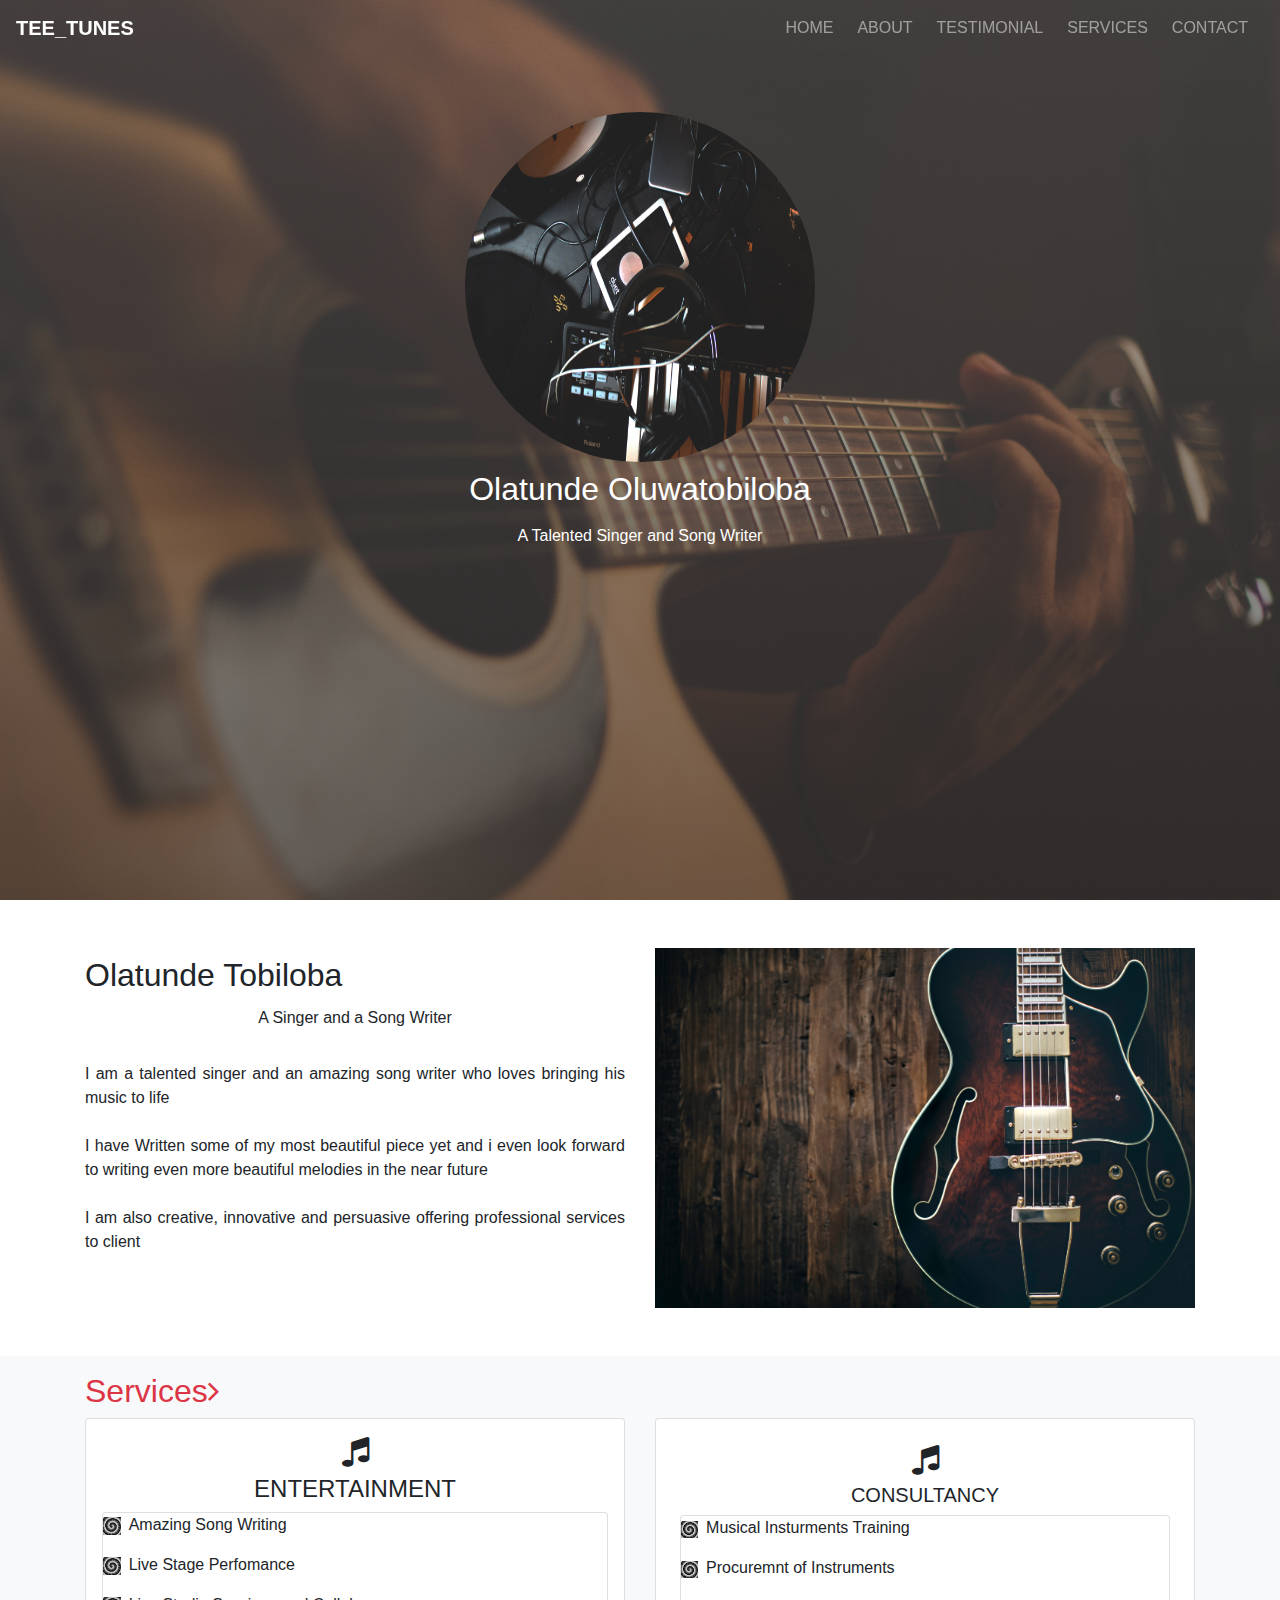
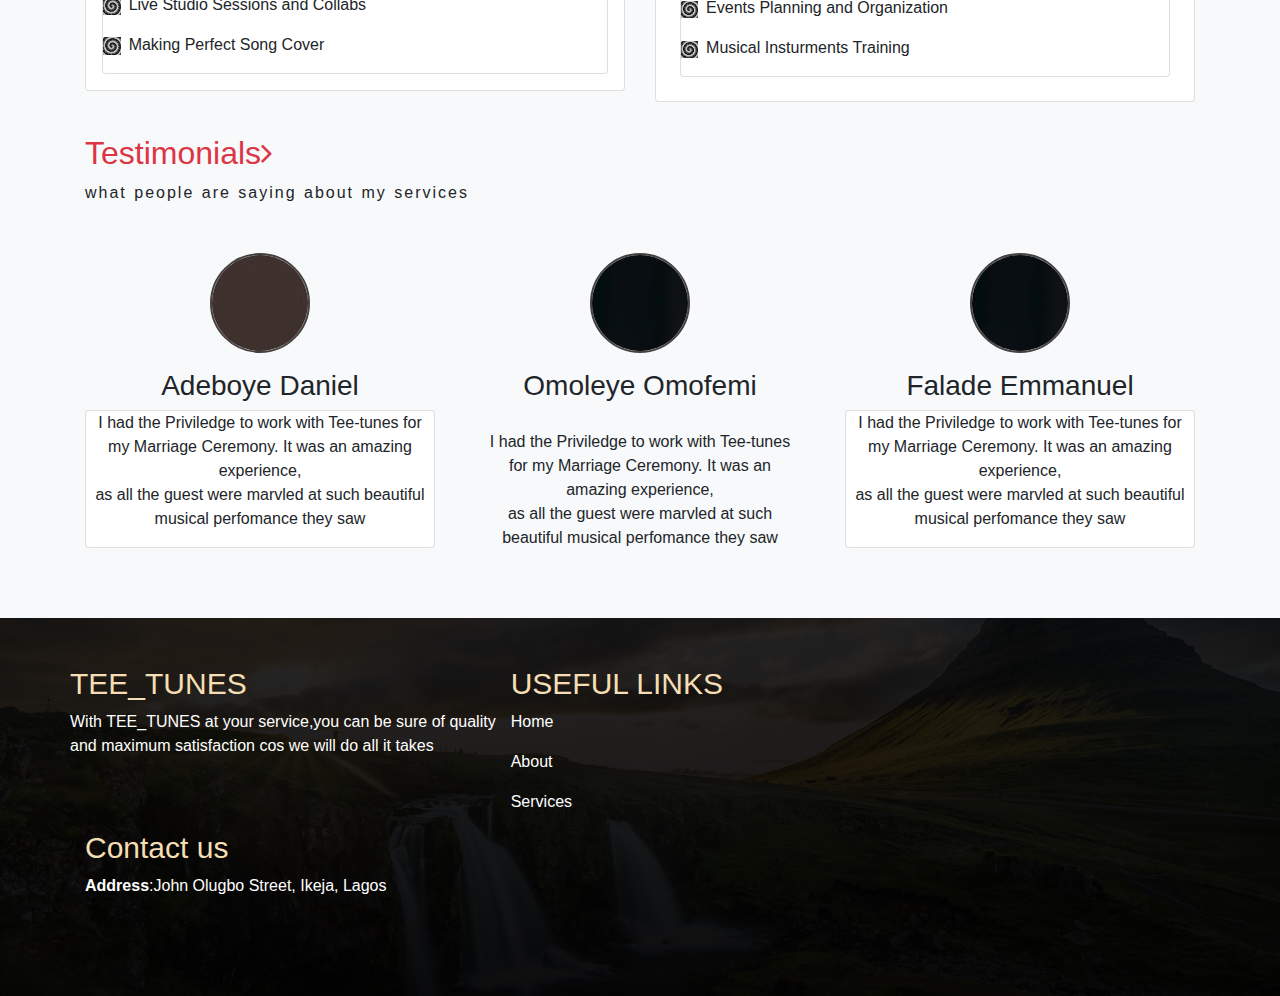
<file: index.html>
<!DOCTYPE html>
<html lang="en">
<head>
    <meta charset="UTF-8">
    <meta name="viewport" content="width=device-width, initial-scale=1.0">
    <title>Document</title>
    <link rel="stylesheet" href="fontawesome/css/font-awesome.min.css">
    <link rel="stylesheet" href="bootstrap/dist/css/bootstrap.min.css">
    <link rel="stylesheet" href="CSS/style.css">
</head>
<body>
    
    <header class="header">
        <div class="nav end mb-5">
            <nav class="navbar navbar-expand-lg fixed-top navbar-dark">
                <a href="#" class="navbar-brand text-whitesmoke"><b>TEE_TUNES</b></a>
                <button type="button" class="navbar-toggler" data-toggle="collapse" data-target="#siteNav" 
                arials-control="siteNav" aria-expanded="false" aria-label="Toggle- navigation">
                    <span class="navbar-toggler-icon"></span>
                </button>
                <div class="navbar-collapse collapse" id="siteNav">
                    <ul class="navbar-nav ml-auto">
                        <li class="nav-items mr-2"><a href="#" class="nav-link">HOME</a></li>
                        <li class="nav-items mr-2"><a href="#" class="nav-link">ABOUT</a></li>
                        <li class="nav-items mr-2"><a href="#" class="nav-link">TESTIMONIAL</a></li>
                        <li class="nav-items mr-2"><a href="#" class="nav-link">SERVICES</a></li>
                        <li class="nav-items mr-2"><a href="#" class="nav-link">CONTACT</a></li>
                    </ul>
                    </div>
            </nav>
        </div>
        <section>
            <div class="container">
                <div class="row justify-content-center pt-5">
                    <div class="col-md-12 text-center pt-3">
                        <div class="image">
                            <img src="img/unsplash1.jpg" width="350rem" height="350rem" class="rounded-circle" alt="###">
                        </div>
                        <h2 class="head pt-2 pb-2 text-white">Olatunde Oluwatobiloba</h2>
                        <p class=" desc text-white">A Talented Singer and Song Writer</p>
                    </div>
                </div>
            </div>
        </section>
    </header>
    <main>
        <section class="dig">
            <div class="container pt-5 pb-5">
                <div class="row">
                    <div class="col-md-6">
                        <h2 class="head pt-2 pb-1">Olatunde Tobiloba</h2>
                        <p class="text-center pb-3">A Singer and a Song Writer</p>
                        <p class="text-justify">I am a talented singer and an amazing song writer who loves bringing his music to life

                            <br> <br> I have Written some of my most beautiful piece yet and i even look forward to writing even more beautiful melodies in the near future
                            <br><br> I am also creative, innovative and persuasive offering professional services to client
                        </p>
                    </div>
                    <div class="col-md-6 text-center">
                        <div class="pic 2">
                            <img src="img/unsplash3.jpg" alt="" width="300px" height="300px" class="img">
                        </div>
                        
                    </div>
                </div>
            </div>
        </section>
        <section class="bg-light">
            <div class="container pt-3 pb-3">
                <h2 class="services text-danger">Services<i class="fa fa-angle-right"></i></h2>
                <div class="row">
                    <div class="col-md-6">
                        <div class="card p-3">
                            <div class="text-center">
                                <i class="fa fa-music fa-2x mb-2"></i>
                                <h4>ENTERTAINMENT</h4>
                            </div>
                            <div class="card">
                                <p><img src="img/unsplash gif.gif" alt="" width="3.5%" class="mr-2">Amazing Song Writing </p>
                                <p><img src="img/unsplash gif.gif" alt="" width="3.5%" class="mr-2">Live Stage Perfomance</p>
                                <p><img src="img/unsplash gif.gif" alt="" width="3.5%" class="mr-2">Live Studio Sessions and Collabs</p>
                                <p><img src="img/unsplash gif.gif" alt="" width="3.5%" class="mr-2">Making Perfect Song Cover</p>
                            </div>
                            </div>
                        </div>
                        <div class="col-md-6">
                            <div class="card p-4">
                                <div class="text-center">
                                    <i class="fa fa-music fa-2x mb-2"></i>
                                    <h5>CONSULTANCY</h5>
                                </div>
                                <div class="card">
                                <p><img src="img/unsplash gif.gif" alt="" width="3.5%" class="mr-2">Musical Insturments Training</p>
                                <p><img src="img/unsplash gif.gif" alt="" width="3.5%" class="mr-2">Procuremnt of Instruments</p>
                                <p><img src="img/unsplash gif.gif" alt="" width="3.5%" class="mr-2">Events Planning and Organization</p>
                                <p><img src="img/unsplash gif.gif" alt="" width="3.5%" class="mr-2">Musical Insturments Training</p>
                            </div>
                            </div>
                        </div>
                        </div>
                        </div>
         </section>

         <section class="bg-light" id="bin">
             <div class="container pt-3 pb-3">
                <h2 class="surf text-danger">Testimonials<i class="fa fa-angle-right"></i></h2>
                <p class="surfs text-black">what people are saying about my services</p>
                <div class="row justify-content-center pt-3">
                    <div class="col-md-4 text-center">
                        <div class="high pb-3 pt-3">
                   <div class="picture3">
                       <img src="img/unsplash2.jpg" alt="">
                   </div>
                   <h3 class="pt-3">Adeboye Daniel</h3>
                   <div class="card">
                       <p>I had the Priviledge to work with Tee-tunes for my Marriage Ceremony. It was an amazing experience,<br> as all the guest were marvled at such beautiful musical perfomance they saw
                    </p>
                   </div>
                 </div>
                    </div>
                 <div class="col-md-4 text-center">
                    <div class="high1 pt-3 pb-3">
                        <div class="picture3">
                            <img src="img/unsplash3.jpg" 
                            alt="##">
                            </div>
                            <h3 class="pt-3">Omoleye Omofemi</h3>
                            <div class="card-body">
                                <p>I had the Priviledge to work with Tee-tunes for my Marriage Ceremony. It was an amazing experience,<br> as all the guest were marvled at such beautiful musical perfomance they saw
                                </p>
                            </div>
                       </div>
                    </div>
                    <div class="col-md-4 text-center">
                        <div class="high1 pt-3 pb-3">
                            <div class="picture3">
                                <img src="img/unsplash3.jpg" 
                                alt="##">
                            </div>
                                <h3 class="pt-3">Falade Emmanuel</h3>
                                <div class="card">
                                    <p>I had the Priviledge to work with Tee-tunes for my Marriage Ceremony. It was an amazing experience,<br> as all the guest were marvled at such beautiful musical perfomance they saw
                                    </p>
                                </div>
                        </div>
                </div>
             </div>
             </div>
     </section>
</main>
<footer>
    <section class="pt-5 pb-3" id="footer">
        <div class="container">
            <div class="row">
            <div class="cold md-4">
                <h1 class="First">TEE_TUNES</h1>
                <p class="text-white">With TEE_TUNES at your service,you can be sure of quality<br> and maximum satisfaction cos we will do all it takes</p>
            </div>
            <div class="col-md-4">
                <h1 class="First">USEFUL LINKS</h1>
                <p class="first_br"><a href="###" class="text-white">Home</a></p>
                <p class="First_br"><a href="###" class="text-white">About</a></p>
                <p class="First_br"><a href="###" class="text-white">Services</a></p>
            </div>
            <div class="col-md-4">
                <h1 class="First">Contact us</h1>
                <p class="text-white"><b>Address</b>:John Olugbo Street, Ikeja, Lagos</p>
            </div>
            </div>
        </div>
    </section>
</footer>
    
    <script src="bootstrap/assets/js/vendor/jquery-slim.min.js"></script>
   <script src="bootstrap/dist/js/bootstrap.min.js"></script> 
</body>
</html>
</file>
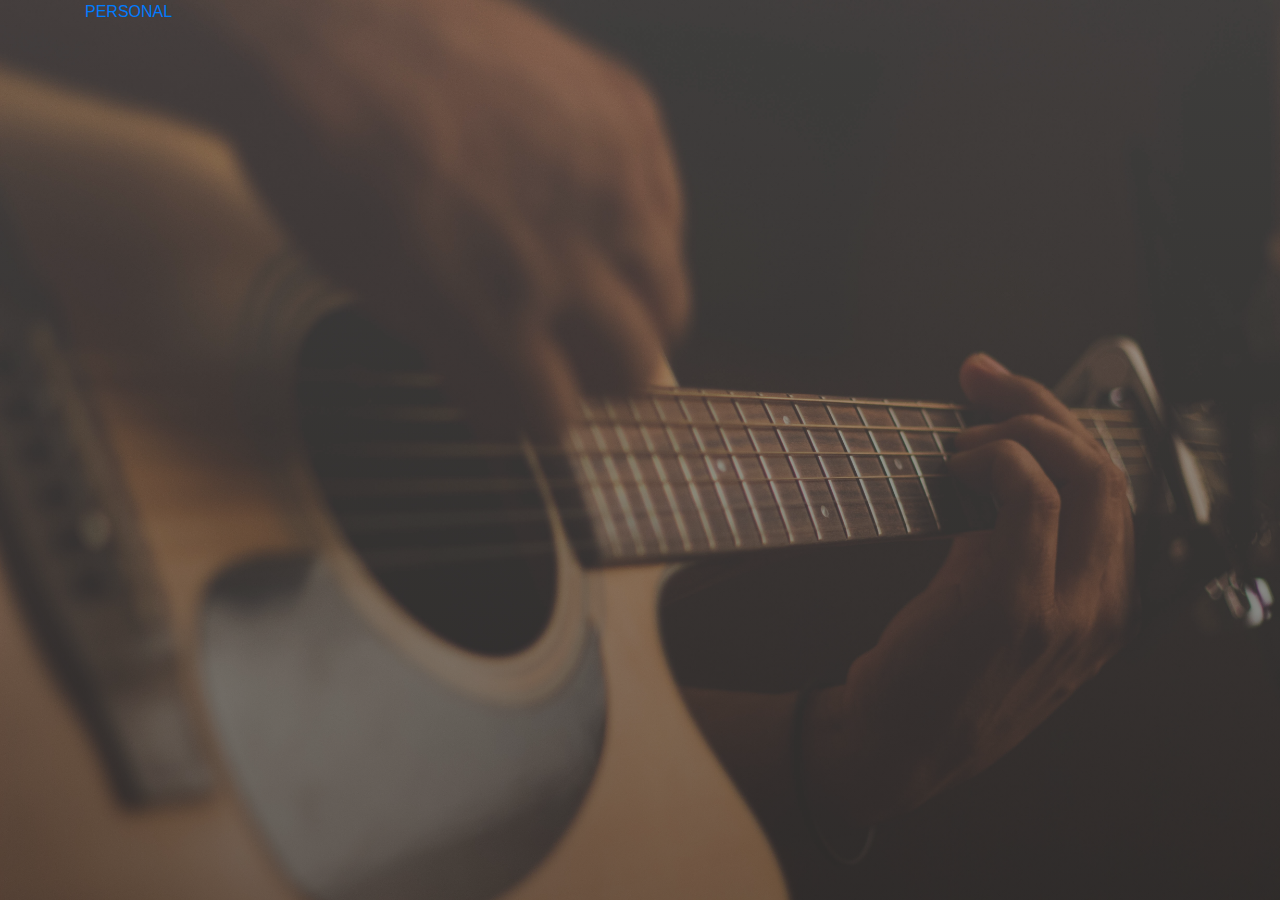
<file: index2.html>
<!DOCTYPE html>
<html lang="en">
<head>
    <meta charset="UTF-8">
    <meta name="viewport" content="width=device-width, initial-scale=1.0">
    <title>Document</title>
    <link rel="stylesheet" href="bootstrap/dist/css/bootstrap.min.css">
    <link rel="stylesheet" href="CSS/style.css">
</head>
<body>
    <header class="header">
        <div class="container">
            <div class="Personal">
                <a href="#">PERSONAL</a>
            </div>
        </div>
    </header>
    
</body>
</html>
</file>
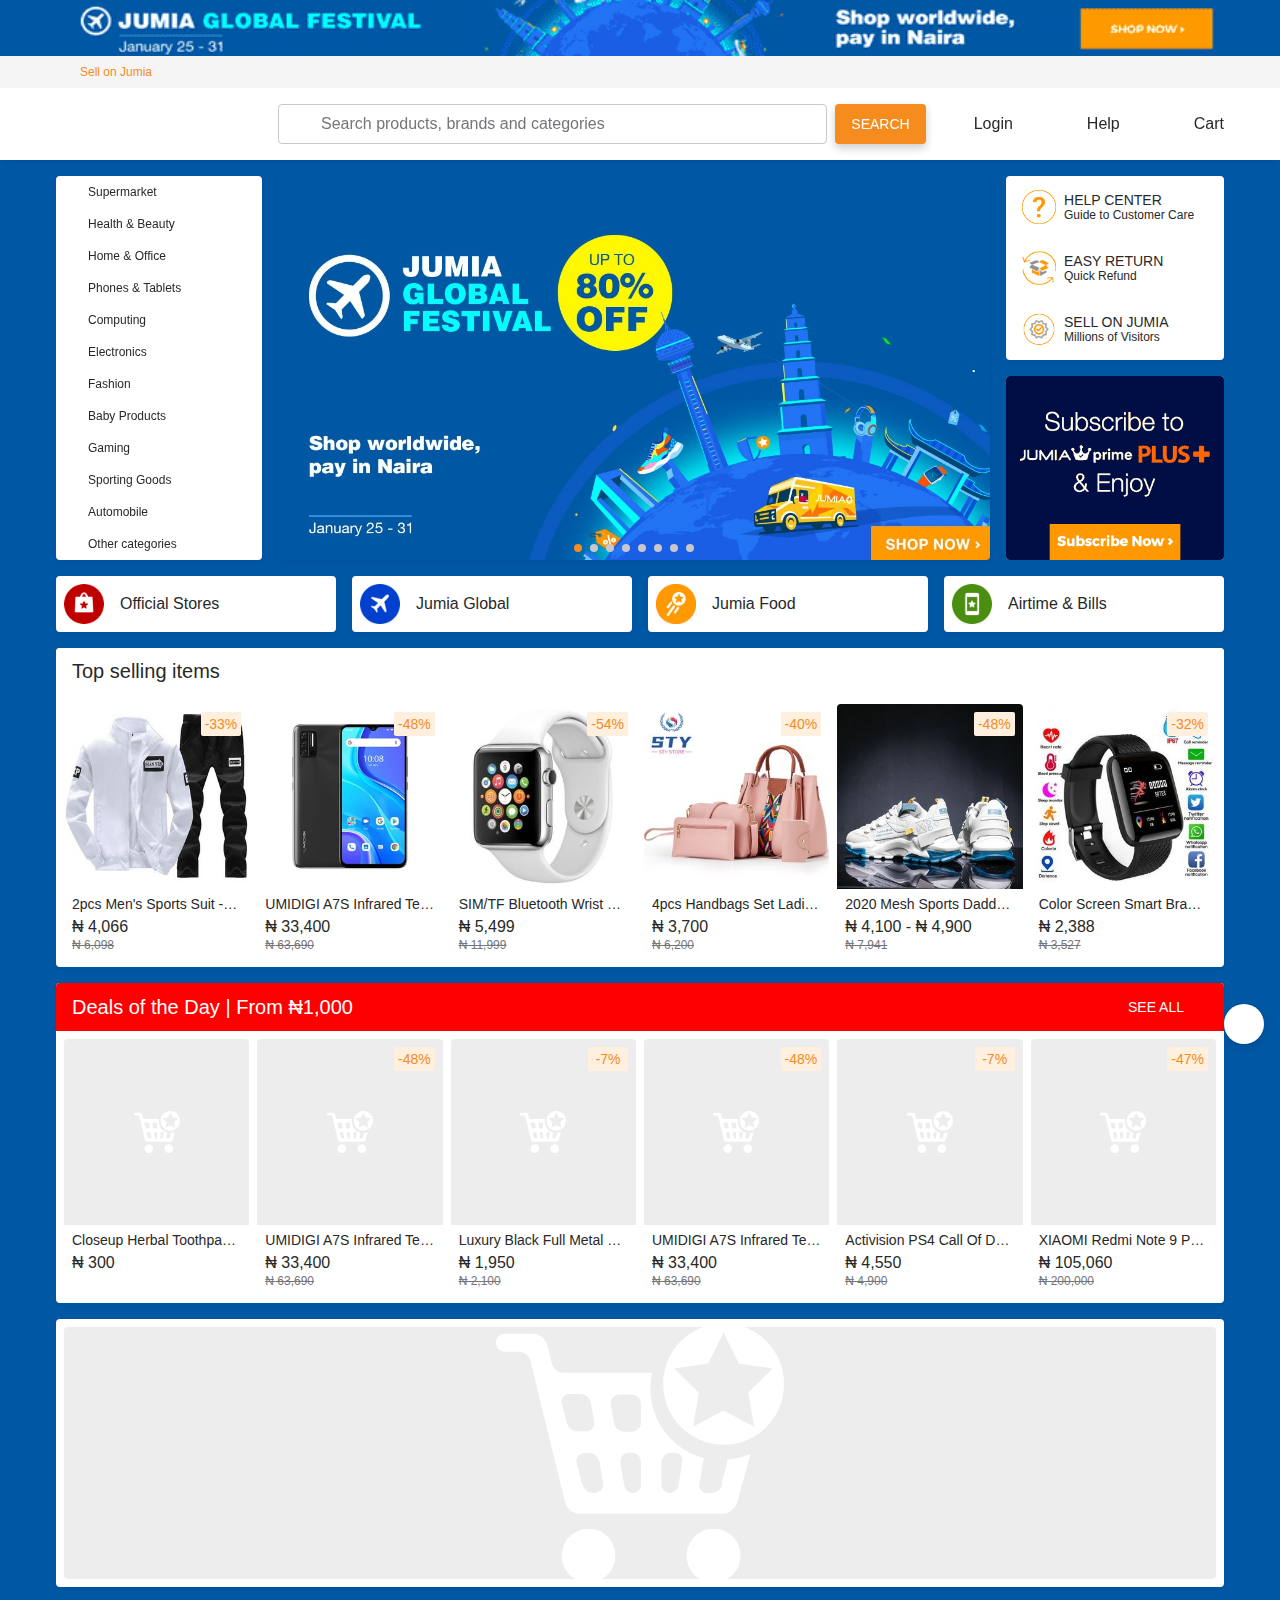
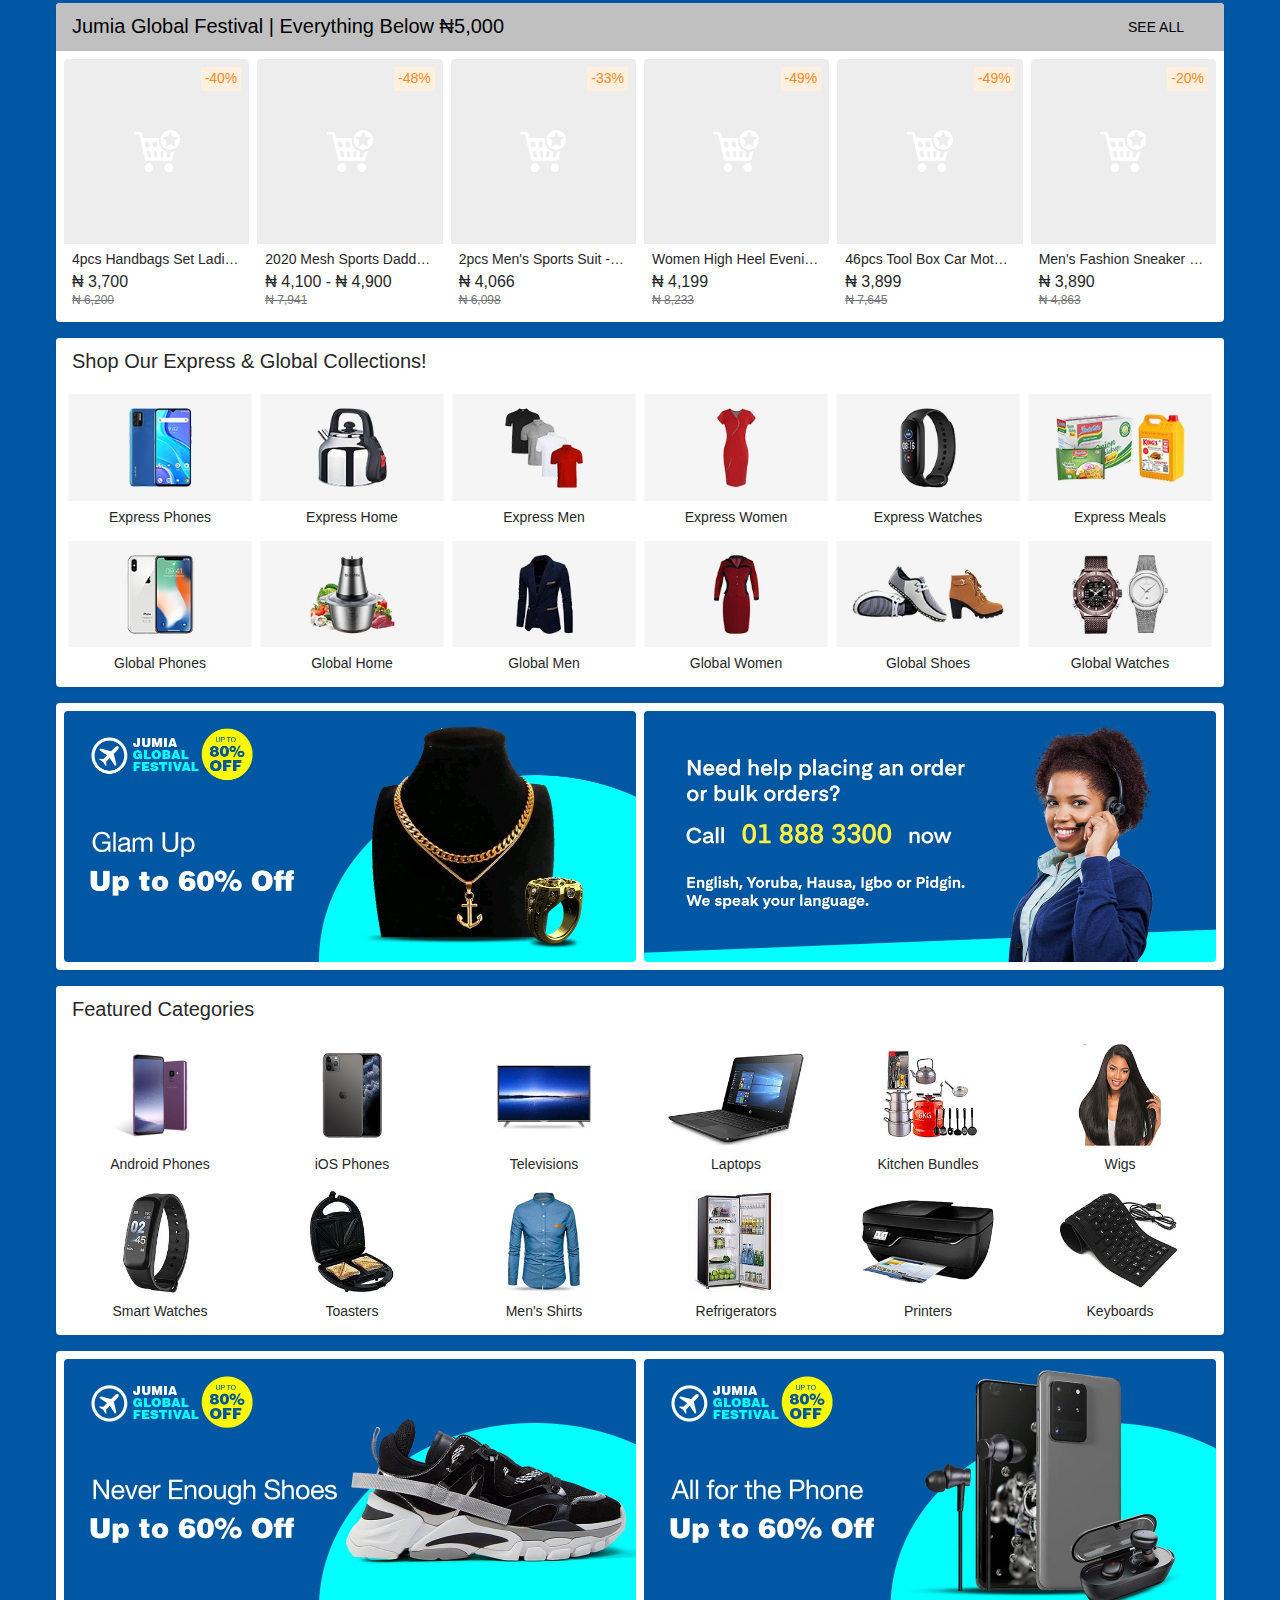
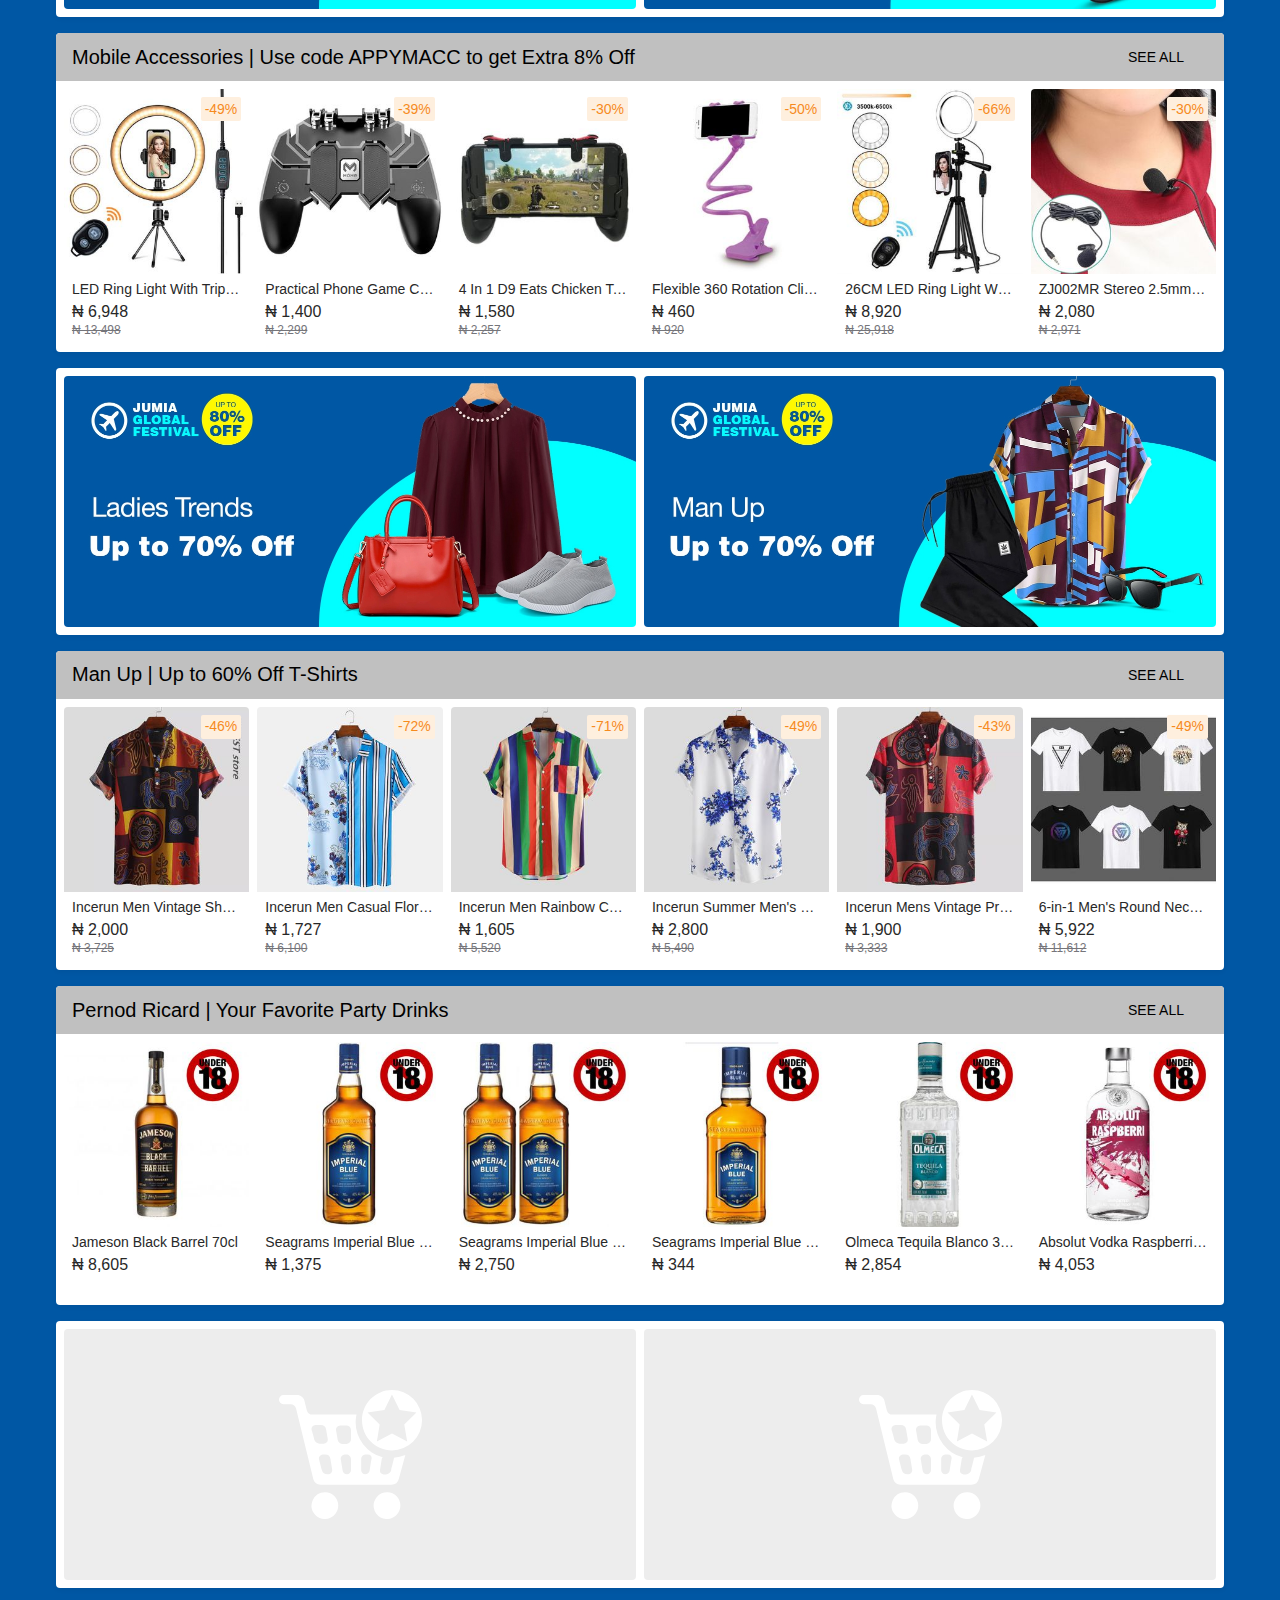
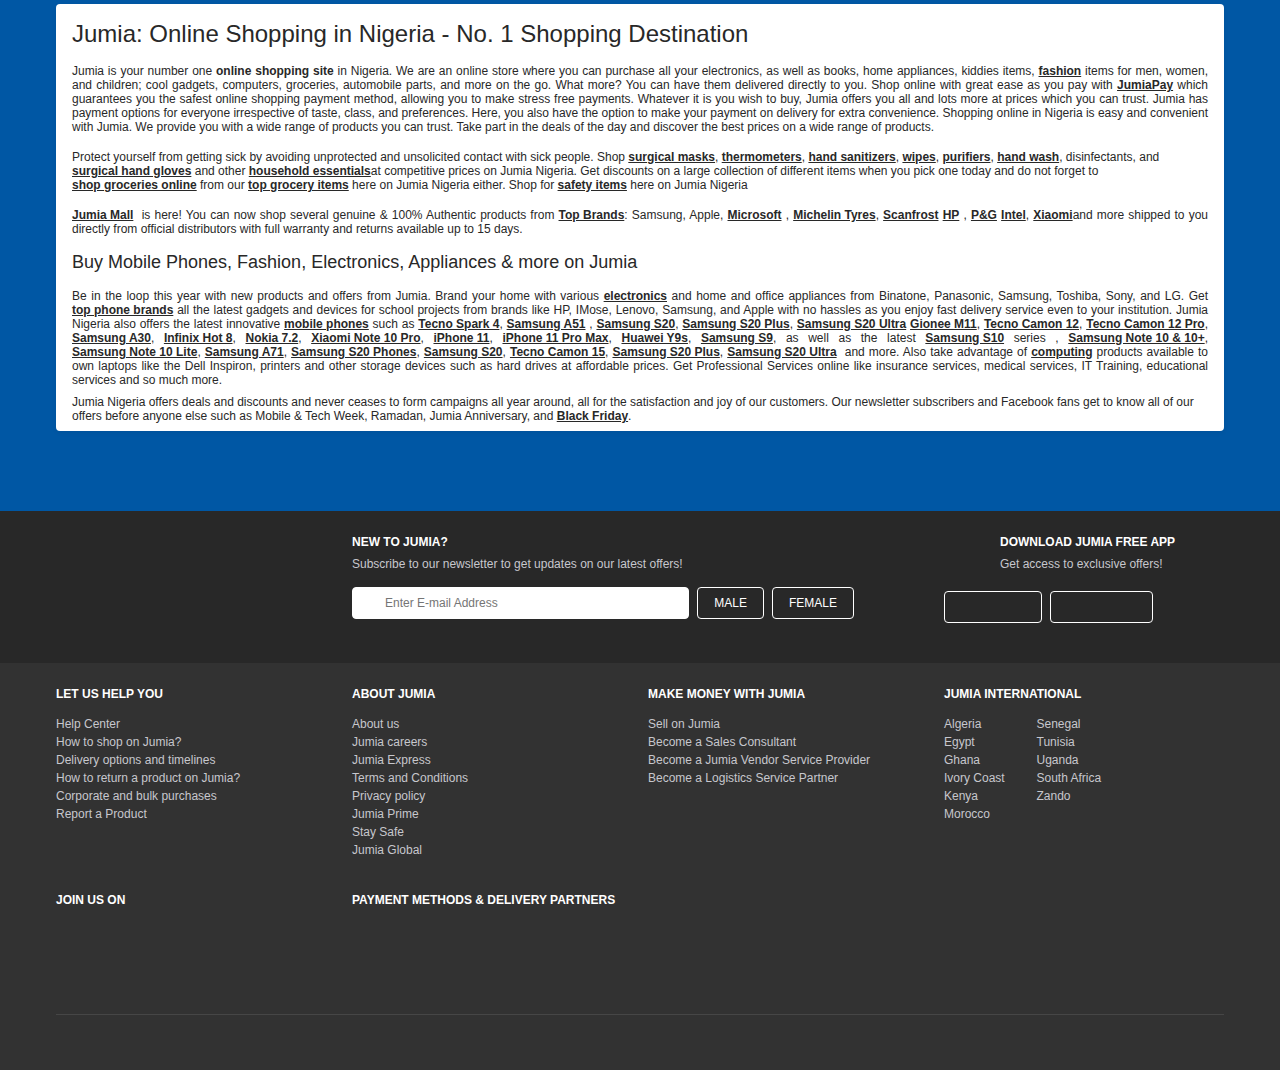
<file: Jumia Nigeria _ Online Shopping for Groceries, Appliances & More!.html>
<!DOCTYPE html>
<!-- saved from url=(0025)https://www.jumia.com.ng/ -->
<html lang="en" dir="ltr"><head><meta http-equiv="Content-Type" content="text/html; charset=UTF-8"><title>Jumia Nigeria |  Online Shopping for Groceries, Appliances &amp; More!</title><meta property="og:type" content="product"><meta property="og:site_name" content="Jumia Nigeria"><meta property="og:title" content="Jumia Nigeria |  Online Shopping for Groceries, Appliances &amp; More!"><meta property="og:description" content="Jumia Nigeria the #1 Onlinestore in Nigeria - Shop Online for All Kinds of Products &amp; Enjoy Great Prices And Offers | Secure Payments - Fast Delivery - Free Returns"><meta property="og:url" content="/"><meta property="og:image" content="https://ng.jumia.is/cms/jumialogonew.png"><meta property="og:locale" content="en_NG"><meta name="title" content="Jumia Nigeria |  Online Shopping for Groceries, Appliances &amp; More!"><meta name="robots" content="index, follow"><meta name="description" content="Jumia Nigeria the #1 Onlinestore in Nigeria - Shop Online for All Kinds of Products &amp; Enjoy Great Prices And Offers | Secure Payments - Fast Delivery - Free Returns"><link rel="alternate" href="android-app://com.jumia.android/JUMIA/NG?utm_source=google&amp;utm_medium=organic&amp;adjust_tracker=j1hd8h&amp;adjust_campaign=GOOGLE_SEARCH&amp;adjust_adgroup=https%3A%2F%2Fwww.jumia.com.ng%2F"><link rel="alternate" href="https://www.jumia.com.eg/" hreflang="en-eg"><link rel="alternate" href="https://www.jumia.com.eg/ar/" hreflang="ar"><link rel="alternate" href="https://www.jumia.ma/" hreflang="fr"><link rel="alternate" href="https://www.jumia.ma/ar/" hreflang="ar-ma"><link rel="alternate" href="https://www.jumia.co.ke/" hreflang="en-ke"><link rel="alternate" href="https://www.jumia.ci/" hreflang="fr-ci"><link rel="alternate" href="https://www.jumia.com.gh/" hreflang="en-gh"><link rel="alternate" href="https://www.jumia.sn/" hreflang="fr-sn"><link rel="alternate" href="https://www.jumia.dz/" hreflang="fr-dz"><link rel="alternate" href="https://www.jumia.com.tn/" hreflang="fr-tn"><link rel="alternate" href="https://www.jumia.ug/" hreflang="en-ug"><link rel="alternate" href="https://www.jumia.com.ng/" hreflang="en"><meta property="fb:app_id" content="728795990650684"><meta property="fb:pages" content="291297097615087"><meta name="google-site-verification" content="4vr0StQ8YkyEzgDxkC_mgx0UMSH2xM3vkOaRpaMEjWM"><meta name="msvalidate.01" content="66DCE7076C4C56245BAB83C687510491"><meta name="viewport" content="width=device-width, initial-scale=1.0"><link rel="stylesheet" href="./Jumia Nigeria _ Online Shopping for Groceries, Appliances &amp; More!_files/main.6e6ecb07.css"><link rel="icon" type="image/ico" href="https://www.jumia.com.ng/assets_he/favicon.717283be.ico"><link rel="preconnect dns-prefetch" href="https://bam.nr-data.net/"><link rel="preconnect dns-prefetch" href="https://js-agent.newrelic.com/"><link rel="preconnect dns-prefetch" href="https://www.google-analytics.com/"><link rel="preconnect dns-prefetch" href="https://www.googletagmanager.com/"><link rel="preconnect dns-prefetch" href="https://www.facebook.com/"><link rel="preconnect dns-prefetch" href="https://connect.facebook.net/"><link rel="preconnect dns-prefetch" href="https://static.criteo.net/"><link rel="preconnect dns-prefetch" href="https://sslwidget.criteo.com/"><link rel="preconnect dns-prefetch" href="https://dis.eu.criteo.com/"><link rel="preconnect dns-prefetch" href="https://creativecdn.com/"><link rel="dns-prefetch" href="https://ng.jumia.is/"></head><body><script type="text/javascript" async="" src="./Jumia Nigeria _ Online Shopping for Groceries, Appliances &amp; More!_files/ec.js.download"></script><script type="text/javascript" async="" src="./Jumia Nigeria _ Online Shopping for Groceries, Appliances &amp; More!_files/f.txt"></script><script type="text/javascript" async="" src="./Jumia Nigeria _ Online Shopping for Groceries, Appliances &amp; More!_files/f.txt"></script><script type="text/javascript" async="" src="./Jumia Nigeria _ Online Shopping for Groceries, Appliances &amp; More!_files/analytics.js.download"></script><script type="text/javascript" src="./Jumia Nigeria _ Online Shopping for Groceries, Appliances &amp; More!_files/b76de0635f"></script><script async="" src="./Jumia Nigeria _ Online Shopping for Groceries, Appliances &amp; More!_files/gtm.js.download"></script><script src="./Jumia Nigeria _ Online Shopping for Groceries, Appliances &amp; More!_files/nr-1194.min.js.download"></script><script type="text/javascript">window.NREUM||(NREUM={});NREUM.info = {"agent":"","beacon":"bam-cell.nr-data.net","errorBeacon":"bam-cell.nr-data.net","licenseKey":"b76de0635f","applicationID":"202020352","applicationTime":13.440606,"transactionName":"NVxXYhMHChFYVUELDQwWdkMSEgsPFn5aDwdCRRVmLjUw","queueTime":0,"ttGuid":"361471ee6aad953f","agentToken":null}; (window.NREUM||(NREUM={})).loader_config={licenseKey:"b76de0635f",applicationID:"202020352"};window.NREUM||(NREUM={}),__nr_require=function(e,t,n){function r(n){if(!t[n]){var i=t[n]={exports:{}};e[n][0].call(i.exports,function(t){var i=e[n][1][t];return r(i||t)},i,i.exports)}return t[n].exports}if("function"==typeof __nr_require)return __nr_require;for(var i=0;i<n.length;i++)r(n[i]);return r}({1:[function(e,t,n){function r(){}function i(e,t,n){return function(){return o(e,[u.now()].concat(c(arguments)),t?null:this,n),t?void 0:this}}var o=e("handle"),a=e(6),c=e(7),f=e("ee").get("tracer"),u=e("loader"),s=NREUM;"undefined"==typeof window.newrelic&&(newrelic=s);var d=["setPageViewName","setCustomAttribute","setErrorHandler","finished","addToTrace","inlineHit","addRelease"],p="api-",l=p+"ixn-";a(d,function(e,t){s[t]=i(p+t,!0,"api")}),s.addPageAction=i(p+"addPageAction",!0),s.setCurrentRouteName=i(p+"routeName",!0),t.exports=newrelic,s.interaction=function(){return(new r).get()};var m=r.prototype={createTracer:function(e,t){var n={},r=this,i="function"==typeof t;return o(l+"tracer",[u.now(),e,n],r),function(){if(f.emit((i?"":"no-")+"fn-start",[u.now(),r,i],n),i)try{return t.apply(this,arguments)}catch(e){throw f.emit("fn-err",[arguments,this,e],n),e}finally{f.emit("fn-end",[u.now()],n)}}}};a("actionText,setName,setAttribute,save,ignore,onEnd,getContext,end,get".split(","),function(e,t){m[t]=i(l+t)}),newrelic.noticeError=function(e,t){"string"==typeof e&&(e=new Error(e)),o("err",[e,u.now(),!1,t])}},{}],2:[function(e,t,n){function r(){return c.exists&&performance.now?Math.round(performance.now()):(o=Math.max((new Date).getTime(),o))-a}function i(){return o}var o=(new Date).getTime(),a=o,c=e(8);t.exports=r,t.exports.offset=a,t.exports.getLastTimestamp=i},{}],3:[function(e,t,n){function r(e,t){var n=e.getEntries();n.forEach(function(e){"first-paint"===e.name?d("timing",["fp",Math.floor(e.startTime)]):"first-contentful-paint"===e.name&&d("timing",["fcp",Math.floor(e.startTime)])})}function i(e,t){var n=e.getEntries();n.length>0&&d("lcp",[n[n.length-1]])}function o(e){e.getEntries().forEach(function(e){e.hadRecentInput||d("cls",[e])})}function a(e){if(e instanceof m&&!g){var t=Math.round(e.timeStamp),n={type:e.type};t<=p.now()?n.fid=p.now()-t:t>p.offset&&t<=Date.now()?(t-=p.offset,n.fid=p.now()-t):t=p.now(),g=!0,d("timing",["fi",t,n])}}function c(e){d("pageHide",[p.now(),e])}if(!("init"in NREUM&&"page_view_timing"in NREUM.init&&"enabled"in NREUM.init.page_view_timing&&NREUM.init.page_view_timing.enabled===!1)){var f,u,s,d=e("handle"),p=e("loader"),l=e(5),m=NREUM.o.EV;if("PerformanceObserver"in window&&"function"==typeof window.PerformanceObserver){f=new PerformanceObserver(r);try{f.observe({entryTypes:["paint"]})}catch(v){}u=new PerformanceObserver(i);try{u.observe({entryTypes:["largest-contentful-paint"]})}catch(v){}s=new PerformanceObserver(o);try{s.observe({type:"layout-shift",buffered:!0})}catch(v){}}if("addEventListener"in document){var g=!1,w=["click","keydown","mousedown","pointerdown","touchstart"];w.forEach(function(e){document.addEventListener(e,a,!1)})}l(c)}},{}],4:[function(e,t,n){function r(e,t){if(!i)return!1;if(e!==i)return!1;if(!t)return!0;if(!o)return!1;for(var n=o.split("."),r=t.split("."),a=0;a<r.length;a++)if(r[a]!==n[a])return!1;return!0}var i=null,o=null,a=/Version\/(\S+)\s+Safari/;if(navigator.userAgent){var c=navigator.userAgent,f=c.match(a);f&&c.indexOf("Chrome")===-1&&c.indexOf("Chromium")===-1&&(i="Safari",o=f[1])}t.exports={agent:i,version:o,match:r}},{}],5:[function(e,t,n){function r(e){function t(){e(a&&document[a]?document[a]:document[i]?"hidden":"visible")}"addEventListener"in document&&o&&document.addEventListener(o,t,!1)}t.exports=r;var i,o,a;"undefined"!=typeof document.hidden?(i="hidden",o="visibilitychange",a="visibilityState"):"undefined"!=typeof document.msHidden?(i="msHidden",o="msvisibilitychange"):"undefined"!=typeof document.webkitHidden&&(i="webkitHidden",o="webkitvisibilitychange",a="webkitVisibilityState")},{}],6:[function(e,t,n){function r(e,t){var n=[],r="",o=0;for(r in e)i.call(e,r)&&(n[o]=t(r,e[r]),o+=1);return n}var i=Object.prototype.hasOwnProperty;t.exports=r},{}],7:[function(e,t,n){function r(e,t,n){t||(t=0),"undefined"==typeof n&&(n=e?e.length:0);for(var r=-1,i=n-t||0,o=Array(i<0?0:i);++r<i;)o[r]=e[t+r];return o}t.exports=r},{}],8:[function(e,t,n){t.exports={exists:"undefined"!=typeof window.performance&&window.performance.timing&&"undefined"!=typeof window.performance.timing.navigationStart}},{}],ee:[function(e,t,n){function r(){}function i(e){function t(e){return e&&e instanceof r?e:e?u(e,f,a):a()}function n(n,r,i,o,a){if(a!==!1&&(a=!0),!l.aborted||o){e&&a&&e(n,r,i);for(var c=t(i),f=v(n),u=f.length,s=0;s<u;s++)f[s].apply(c,r);var p=d[h[n]];return p&&p.push([b,n,r,c]),c}}function o(e,t){y[e]=v(e).concat(t)}function m(e,t){var n=y[e];if(n)for(var r=0;r<n.length;r++)n[r]===t&&n.splice(r,1)}function v(e){return y[e]||[]}function g(e){return p[e]=p[e]||i(n)}function w(e,t){s(e,function(e,n){t=t||"feature",h[n]=t,t in d||(d[t]=[])})}var y={},h={},b={on:o,addEventListener:o,removeEventListener:m,emit:n,get:g,listeners:v,context:t,buffer:w,abort:c,aborted:!1};return b}function o(e){return u(e,f,a)}function a(){return new r}function c(){(d.api||d.feature)&&(l.aborted=!0,d=l.backlog={})}var f="nr@context",u=e("gos"),s=e(6),d={},p={},l=t.exports=i();t.exports.getOrSetContext=o,l.backlog=d},{}],gos:[function(e,t,n){function r(e,t,n){if(i.call(e,t))return e[t];var r=n();if(Object.defineProperty&&Object.keys)try{return Object.defineProperty(e,t,{value:r,writable:!0,enumerable:!1}),r}catch(o){}return e[t]=r,r}var i=Object.prototype.hasOwnProperty;t.exports=r},{}],handle:[function(e,t,n){function r(e,t,n,r){i.buffer([e],r),i.emit(e,t,n)}var i=e("ee").get("handle");t.exports=r,r.ee=i},{}],id:[function(e,t,n){function r(e){var t=typeof e;return!e||"object"!==t&&"function"!==t?-1:e===window?0:a(e,o,function(){return i++})}var i=1,o="nr@id",a=e("gos");t.exports=r},{}],loader:[function(e,t,n){function r(){if(!x++){var e=b.info=NREUM.info,t=p.getElementsByTagName("script")[0];if(setTimeout(u.abort,3e4),!(e&&e.licenseKey&&e.applicationID&&t))return u.abort();f(y,function(t,n){e[t]||(e[t]=n)});var n=a();c("mark",["onload",n+b.offset],null,"api"),c("timing",["load",n]);var r=p.createElement("script");r.src="https://"+e.agent,t.parentNode.insertBefore(r,t)}}function i(){"complete"===p.readyState&&o()}function o(){c("mark",["domContent",a()+b.offset],null,"api")}var a=e(2),c=e("handle"),f=e(6),u=e("ee"),s=e(4),d=window,p=d.document,l="addEventListener",m="attachEvent",v=d.XMLHttpRequest,g=v&&v.prototype;NREUM.o={ST:setTimeout,SI:d.setImmediate,CT:clearTimeout,XHR:v,REQ:d.Request,EV:d.Event,PR:d.Promise,MO:d.MutationObserver};var w=""+location,y={beacon:"bam.nr-data.net",errorBeacon:"bam.nr-data.net",agent:"js-agent.newrelic.com/nr-1194.min.js"},h=v&&g&&g[l]&&!/CriOS/.test(navigator.userAgent),b=t.exports={offset:a.getLastTimestamp(),now:a,origin:w,features:{},xhrWrappable:h,userAgent:s};e(1),e(3),p[l]?(p[l]("DOMContentLoaded",o,!1),d[l]("load",r,!1)):(p[m]("onreadystatechange",i),d[m]("onload",r)),c("mark",["firstbyte",a.getLastTimestamp()],null,"api");var x=0},{}],"wrap-function":[function(e,t,n){function r(e,t){function n(t,n,r,f,u){function nrWrapper(){var o,a,s,p;try{a=this,o=d(arguments),s="function"==typeof r?r(o,a):r||{}}catch(l){i([l,"",[o,a,f],s],e)}c(n+"start",[o,a,f],s,u);try{return p=t.apply(a,o)}catch(m){throw c(n+"err",[o,a,m],s,u),m}finally{c(n+"end",[o,a,p],s,u)}}return a(t)?t:(n||(n=""),nrWrapper[p]=t,o(t,nrWrapper,e),nrWrapper)}function r(e,t,r,i,o){r||(r="");var c,f,u,s="-"===r.charAt(0);for(u=0;u<t.length;u++)f=t[u],c=e[f],a(c)||(e[f]=n(c,s?f+r:r,i,f,o))}function c(n,r,o,a){if(!m||t){var c=m;m=!0;try{e.emit(n,r,o,t,a)}catch(f){i([f,n,r,o],e)}m=c}}return e||(e=s),n.inPlace=r,n.flag=p,n}function i(e,t){t||(t=s);try{t.emit("internal-error",e)}catch(n){}}function o(e,t,n){if(Object.defineProperty&&Object.keys)try{var r=Object.keys(e);return r.forEach(function(n){Object.defineProperty(t,n,{get:function(){return e[n]},set:function(t){return e[n]=t,t}})}),t}catch(o){i([o],n)}for(var a in e)l.call(e,a)&&(t[a]=e[a]);return t}function a(e){return!(e&&e instanceof Function&&e.apply&&!e[p])}function c(e,t){var n=t(e);return n[p]=e,o(e,n,s),n}function f(e,t,n){var r=e[t];e[t]=c(r,n)}function u(){for(var e=arguments.length,t=new Array(e),n=0;n<e;++n)t[n]=arguments[n];return t}var s=e("ee"),d=e(7),p="nr@original",l=Object.prototype.hasOwnProperty,m=!1;t.exports=r,t.exports.wrapFunction=c,t.exports.wrapInPlace=f,t.exports.argsToArray=u},{}]},{},["loader"]);</script><div id="jm"><div class="banner" data-bnrid="57" data-end="2021-04-10T15:50:00+01:00" style="background:#0058a4;"><div class="row _no-go -phs"><a class="col16 ar _1168-56" href="https://www.jumia.com.ng/mlp-jumia-global/?source=NG_TopStrip_GlobalFestival_W03" data-id="home_JGF Jumia Global Festival" data-name="JGF Jumia Global Festival" data-creative="https://ng.jumia.is/cms/Homepage/2021/Topstrp/JumiaGlobal_StickyHead_LiveNow_800px-(1).gif" data-position="banner_top" data-track-onclick="eecPromo" data-track-onview="eecPromo" data-track-onclick-bound="true"><img data-src="https://ng.jumia.is/cms/Homepage/2021/Topstrp/JumiaGlobal_StickyHead_LiveNow_800px-(1).gif" src="./Jumia Nigeria _ Online Shopping for Groceries, Appliances &amp; More!_files/JumiaGlobal_StickyHead_LiveNow_800px-(1).gif" class="_ni" alt="JGF Jumia Global Festival"></a></div></div><div class="vb row -i-ctr -j-ctr _head -bg-gy05 -gy5"><div class="col3 -df -j-start"><a href="https://www.jumia.com.ng/marketplace-vendor/" class="_link -df -i-ctr -or5 -m -fs12" target="_blank" rel="noopener"><svg viewBox="0 0 24 24" class="ic -f-or5 -maxs" width="16" height="16"><use xlink:href="https://www.jumia.com.ng/assets_he/images/i-icons.f9157189.svg#cat-services"></use></svg>Sell on Jumia</a></div><div class="col10 -df -j-ctr -fs0"><a class="vent-link" title="Jumia"><svg viewBox="0 0 71 24" class="ic" width="71" height="24"><use xlink:href="https://www.jumia.com.ng/assets_he/images/i-global.8fed301b.svg#venture-jumia"></use></svg></a><a class="vent-link" title="JumiaPay" href="https://pay.jumia.com.ng/?utm_source=jumia&amp;utm_medium=mall&amp;utm_campaign=venturebar" rel="nofollow noopener" target="_blank"><svg viewBox="0 0 60 24" class="ic" width="60" height="24"><use xlink:href="https://www.jumia.com.ng/assets_he/images/i-global.8fed301b.svg#venture-pay"></use></svg></a><a class="vent-link" title="Jumia Food" href="https://food.jumia.com.ng/?utm_source=jumia&amp;utm_medium=mall&amp;utm_campaign=venturebar" rel="nofollow noopener" target="_blank"><svg viewBox="0 0 66 24" class="ic" width="66" height="24"><use xlink:href="https://www.jumia.com.ng/assets_he/images/i-global.8fed301b.svg#venture-food"></use></svg></a><a class="vent-link" title="Jumia Party" href="https://party.jumia.com.ng/?utm_source=jumia&amp;utm_medium=mall&amp;utm_campaign=venturebar" rel="nofollow noopener" target="_blank"><svg viewBox="0 0 80 24" class="ic" width="80" height="24"><use xlink:href="https://www.jumia.com.ng/assets_he/images/i-global.8fed301b.svg#venture-jumia-party"></use></svg></a><a class="vent-link" title="Jumia Now" href="https://food.jumia.com.ng/supermarket/n3ko/food-jaar" rel="nofollow noopener" target="_blank"><svg viewBox="0 0 66 24" class="ic" width="66" height="24"><use xlink:href="https://www.jumia.com.ng/assets_he/images/i-global.8fed301b.svg#venture-jumia-now"></use></svg></a></div><div class="col3 -df -j-end -wt -mla -gy5"></div></div><header class="header"><section class="wrapper"><div class="row -i-ctr -fw-nw"><div class="col3 -df -i-ctr"><a href="https://www.jumia.com.ng/" class="-df -i-ctr -mra"><svg role="img" aria-label="Jumia Nigeria: Online Shopping for Electronics, Phones &amp; Fashion" viewBox="0 0 139 32" class="ic" width="139" height="32"><use xlink:href="https://www.jumia.com.ng/assets_he/images/i-shop-jumia.c8de1c55.svg#logo"></use></svg></a></div><form id="search" method="get" class="cola -df" action="https://www.jumia.com.ng/catalog/" data-track-onsubmit="search"><div class="find"><svg viewBox="0 0 24 24" class="ic" width="24" height="24"><use xlink:href="https://www.jumia.com.ng/assets_he/images/i-icons.f9157189.svg#search"></use></svg><input type="text" name="q" id="fi-q" placeholder="Search products, brands and categories" aria-label="Search" value="" autocomplete="off" required=""><button type="button" class="rst" aria-label="Reset"><svg viewBox="0 0 24 24" class="ic" width="24" height="24"><use xlink:href="https://www.jumia.com.ng/assets_he/images/i-icons.f9157189.svg#close"></use></svg></button><div class="sug"></div></div><button class="btn _prim _md -mls -fsh0">Search</button></form><div class="col -df -j-bet -m -phn -i-ctr"><div class="dpdw _pcent"><input id="dpdw-login" class="tgl" type="checkbox" role="button" aria-controls="dpdw-login-box" aria-haspopup="true" aria-label="Login"><label class="trig -df -i-ctr -fs16" for="dpdw-login"><svg viewBox="0 0 24 24" class="ic -fsh0 -mrs" width="24" height="24"><use xlink:href="https://www.jumia.com.ng/assets_he/images/i-icons.f9157189.svg#person"></use></svg>Login<svg viewBox="0 0 24 24" class="ic -mls -fsh0" width="18" height="18"><use xlink:href="https://www.jumia.com.ng/assets_he/images/i-icons.f9157189.svg#arrow-down"></use></svg></label><div class="box -r" role="menu" aria-labelledby="dpdw-login" id="dpdw-login-box"><div class="inbox"><div class="-pam"><a href="https://www.jumia.com.ng/customer/account/login/" class="btn _prim -fw _md">Login</a></div><div class="-hr _hx2 -hr-bb -fs0 -tac" data-mid-txt="Or"><a href="https://www.jumia.com.ng/customer/account/create/" class="btn _def -mbm -mtl">Create an account</a></div><a href="https://www.jumia.com.ng/customer/account/index/" class="-df -i-ctr -pas -hov-bg-gy05 -hov-m"><svg viewBox="0 0 24 24" class="ic -mrm -fsh0" width="24" height="24"><use xlink:href="https://www.jumia.com.ng/assets_he/images/i-icons.f9157189.svg#person"></use></svg>Account</a><a href="https://www.jumia.com.ng/customer/order/index/" class="-df -i-ctr -pas -hov-bg-gy05 -hov-m"><svg viewBox="0 0 24 24" class="ic -mrm -fsh0" width="24" height="24"><use xlink:href="https://www.jumia.com.ng/assets_he/images/i-icons.f9157189.svg#orders"></use></svg>Orders</a><a href="https://www.jumia.com.ng/customer/wishlist/index/" class="-df -i-ctr -pas -hov-bg-gy05 -hov-m"><svg viewBox="0 0 24 24" class="ic -mrm -fsh0" width="24" height="24"><use xlink:href="https://www.jumia.com.ng/assets_he/images/i-icons.f9157189.svg#favorite-border"></use></svg>Saved Items</a></div></div></div><div class="dpdw _pcent"><input id="dpdw-help" class="tgl" type="checkbox" role="button" aria-controls="dpdw-help-box" aria-haspopup="true" aria-label="Help"><label class="trig -df -i-ctr -fs16" for="dpdw-help"><svg viewBox="0 0 24 24" class="ic -fsh0 -mrs" width="24" height="24"><use xlink:href="https://www.jumia.com.ng/assets_he/images/i-icons.f9157189.svg#help-outline"></use></svg>Help<svg viewBox="0 0 24 24" class="ic -mls -fsh0" width="18" height="18"><use xlink:href="https://www.jumia.com.ng/assets_he/images/i-icons.f9157189.svg#arrow-down"></use></svg></label><div class="box -r" role="menu" aria-labelledby="dpdw-help" id="dpdw-help-box"><div class="inbox"><a href="https://www.jumia.com.ng/help/" class="-df -i-ctr -phm -pv12 -hov-bg-gy05 -hov-m">Help Center</a><a href="https://www.jumia.com.ng/sp-help-with-my-orders/" class="-df -i-ctr -phm -pv12 -hov-bg-gy05 -hov-m">Place &amp; track order</a><a href="https://www.jumia.com.ng/sp-cancel-order/" class="-df -i-ctr -phm -pv12 -hov-bg-gy05 -hov-m">Order cancellation</a><a href="https://www.jumia.com.ng/returns-refunds/" class="-df -i-ctr -phm -pv12 -hov-bg-gy05 -hov-m">Returns &amp; Refunds</a><a href="https://www.jumia.com.ng/how-to-pay/" class="-df -i-ctr -phm -pv12 -hov-bg-gy05 -hov-m">Payment &amp; Jumia account</a></div></div></div><a class="-df -i-ctr -gy8 -hov-or5 -phs -fs16" href="https://www.jumia.com.ng/cart/"><span id="ci" class="-mrs -fs0"><svg viewBox="0 0 24 24" class="ic" width="24" height="24"><use xlink:href="https://www.jumia.com.ng/assets_he/images/i-icons.f9157189.svg#shopping-cart"></use></svg></span>Cart</a></div></div></section></header><main class="has-b2top"><style>@media(min-width:1200px){main{background:center 0 no-repeat url('https://ng.jumia.is/cms/Homepage/2021/JGFw04/BG_HP_JGF.jpg');}}main{background-color:#0057a4;}</style><div class="row -pvm"><div class="col16 -df -j-bet -pbs"><div class="flyout-w -fsh0 -fs0"><div class="flyout" role="menu"><a href="https://www.jumia.com.ng/groceries/" class="itm" role="menuitem"><svg viewBox="0 0 24 24" class="ic -mrxs -fsh0" width="20" height="20"><use xlink:href="https://www.jumia.com.ng/assets_he/images/i-icons.f9157189.svg#cat-groceries"></use></svg><span class="text">Supermarket</span></a><div class="sub" role="menu"><div class="sub-w"><div class="co"><div class="cat"><a href="https://www.jumia.com.ng/food-cupboard-supplies/" class="tit" role="menuitem">Food Cupboard</a><a href="https://www.jumia.com.ng/dried-beans-grains-rice/" class="s-itm" role="menuitem">Grains &amp; Rice</a><a href="https://www.jumia.com.ng/pasta/" class="s-itm" role="menuitem">Pasta</a><a href="https://www.jumia.com.ng/noodles-3404/" class="s-itm" role="menuitem">Noodles</a><a href="https://www.jumia.com.ng/breakfast-foods/" class="s-itm" role="menuitem">Breakfast Foods</a><a href="https://www.jumia.com.ng/herbs-spices-seasonings/" class="s-itm" role="menuitem">Herbs, Spices &amp; Seasoning</a><a href="https://www.jumia.com.ng/flours-meals/" class="s-itm" role="menuitem">Flours &amp; Meals</a><a href="https://www.jumia.com.ng/malt-drinks/" class="s-itm" role="menuitem">Malt Drinks</a><a href="https://www.jumia.com.ng/coffee-espresso/" class="s-itm" role="menuitem">Coffee</a><a href="https://www.jumia.com.ng/water-3080/" class="s-itm" role="menuitem">Water</a><a href="https://www.jumia.com.ng/cooking-oil/" class="s-itm" role="menuitem">Cooking Oil</a><a href="https://www.jumia.com.ng/juice-drinks/" class="s-itm" role="menuitem">Juices</a><a href="https://www.jumia.com.ng/soft-drinks/" class="s-itm" role="menuitem">Soft Drinks</a><a href="https://www.jumia.com.ng/canned-jarred-packaged-foods/" class="s-itm" role="menuitem">Canned &amp; Packaged Foods</a><a href="https://www.jumia.com.ng/candy-chocolate/" class="s-itm" role="menuitem">Candy &amp; Chocolate</a><a href="https://www.jumia.com.ng/sugars/" class="s-itm" role="menuitem">Syrups, Sugars &amp; Sweeteners</a></div><div class="cat"><a href="https://www.jumia.com.ng/baby-products/" class="tit" role="menuitem">Baby Products</a><a href="https://www.jumia.com.ng/baby-disposable-diapers/" class="s-itm" role="menuitem">Disposable Diapers</a><a href="https://www.jumia.com.ng/baby-bottle-feeding/" class="s-itm" role="menuitem">Bottle Feeding</a><a href="https://www.jumia.com.ng/baby-wipes-refills/" class="s-itm" role="menuitem">Wipes &amp; Refills</a></div></div><div class="co"><div class="cat"><a href="https://www.jumia.com.ng/household-cleaners/" class="tit" role="menuitem">Household Cleaning</a><a href="https://www.jumia.com.ng/laundry-supplies/" class="s-itm" role="menuitem">Laundry</a><a href="https://www.jumia.com.ng/air-fresheners-d/" class="s-itm" role="menuitem">Air Fresheners</a><a href="https://www.jumia.com.ng/wet-wipes/" class="s-itm" role="menuitem">Toilet Paper &amp; Wipes</a><a href="https://www.jumia.com.ng/household-bathroom-toilet-cleaners/" class="s-itm" role="menuitem">Bathroom Cleaners</a><a href="https://www.jumia.com.ng/dishwashing-products/" class="s-itm" role="menuitem">Dishwashing</a><a href="https://www.jumia.com.ng/household-cleaning-tools/" class="s-itm" role="menuitem">Disinfectant Wipes</a></div><div class="cat"><a href="https://www.jumia.com.ng/beers-wine-spirits/" class="tit" role="menuitem">Beer, Wine &amp; Spirits</a><a href="https://www.jumia.com.ng/beers/" class="s-itm" role="menuitem">Beers</a><a href="https://www.jumia.com.ng/vodka/" class="s-itm" role="menuitem">Vodka</a><a href="https://www.jumia.com.ng/red-wine/" class="s-itm" role="menuitem">Red Wine</a><a href="https://www.jumia.com.ng/champagne-sparkling-wine/" class="s-itm" role="menuitem">Champagne &amp; Sparkling Wine</a><a href="https://www.jumia.com.ng/white-wine/" class="s-itm" role="menuitem">White Wine</a><a href="https://www.jumia.com.ng/whiskey/" class="s-itm" role="menuitem">Whiskey</a><a href="https://www.jumia.com.ng/liqueor/" class="s-itm" role="menuitem">Liquors</a></div></div></div></div><a href="https://www.jumia.com.ng/health-beauty/" class="itm" role="menuitem"><svg viewBox="0 0 24 24" class="ic -mrxs -fsh0" width="20" height="20"><use xlink:href="https://www.jumia.com.ng/assets_he/images/i-icons.f9157189.svg#cat-beauty"></use></svg><span class="text">Health &amp; Beauty</span></a><div class="sub" role="menu"><div class="sub-w"><div class="co"><div class="cat"><a class="tit" role="menuitem">Make Up</a><a href="https://www.jumia.com.ng/concealers-neutralizers-makeup/" class="s-itm" role="menuitem">Concealers &amp; Color Correctors</a><a href="https://www.jumia.com.ng/face-foundation-makeup/" class="s-itm" role="menuitem">Foundation</a><a href="https://www.jumia.com.ng/face-powder-makeup/" class="s-itm" role="menuitem">Powder</a><a href="https://www.jumia.com.ng/lip-glosses-makeup/" class="s-itm" role="menuitem">Lip Gloss</a><a href="https://www.jumia.com.ng/lip-liners-makeup/" class="s-itm" role="menuitem">Lip Liner</a><a href="https://www.jumia.com.ng/lipstick-makeup/" class="s-itm" role="menuitem">Lipstick</a><a href="https://www.jumia.com.ng/eyeliner-makeup/" class="s-itm" role="menuitem">Eyeliner &amp; Kajal</a><a href="https://www.jumia.com.ng/eyeshadow-makeup/" class="s-itm" role="menuitem">Eyeshadow</a><a href="https://www.jumia.com.ng/eyes-mascara/" class="s-itm" role="menuitem">Mascara</a></div><div class="cat"><a class="tit" role="menuitem">Fragrances</a><a href="https://www.jumia.com.ng/womens-fragrances/" class="s-itm" role="menuitem">Women's</a><a href="https://www.jumia.com.ng/mens-fragrances/" class="s-itm" role="menuitem">Men's</a></div></div><div class="co"><div class="cat"><a class="tit" role="menuitem">Hair Care</a><a href="https://www.jumia.com.ng/hair-scalp-care/" class="s-itm" role="menuitem">Hair &amp; Scalp Care</a><a href="https://www.jumia.com.ng/hair-accessories/" class="s-itm" role="menuitem">Hair Accessories</a><a href="https://www.jumia.com.ng/hair-cutting-tools/" class="s-itm" role="menuitem">Hair Cutting Tools</a><a href="https://www.jumia.com.ng/shampoo-conditioner-sets/" class="s-itm" role="menuitem">Shampoo &amp; Conditioner</a><a href="https://www.jumia.com.ng/extensions-wigs-accessories/" class="s-itm" role="menuitem">Wigs &amp; Accessories</a></div><div class="cat"><a class="tit" role="menuitem">Personal Care</a><a href="https://www.jumia.com.ng/feminine-hygiene/" class="s-itm" role="menuitem">Feminine Care</a><a href="https://www.jumia.com.ng/safer-sex-products/" class="s-itm" role="menuitem">Contraceptives &amp; Lubricants</a><a href="https://www.jumia.com.ng/body-skin-care/" class="s-itm" role="menuitem">Body</a></div><div class="cat"><a class="tit" role="menuitem">Oral Care</a><a href="https://www.jumia.com.ng/dental-care-kits/" class="s-itm" role="menuitem">Dental Care kits</a><a href="https://www.jumia.com.ng/dental-floss-picks/" class="s-itm" role="menuitem">Dental Floss &amp; Picks</a><a href="https://www.jumia.com.ng/teeth-whitening/" class="s-itm" role="menuitem">Teeth Whitening</a><a href="https://www.jumia.com.ng/toothbrushes/" class="s-itm" role="menuitem">Toothbrushes</a><a href="https://www.jumia.com.ng/toothpaste/" class="s-itm" role="menuitem">Toothpaste</a><a href="https://www.jumia.com.ng/breath-fresheners/" class="s-itm" role="menuitem">Breath Freshners</a></div></div><div class="co"><div class="cat"><a class="tit" role="menuitem">Health Care</a><a href="https://www.jumia.com.ng/personal-face-protection/" class="s-itm" role="menuitem">Face Protection</a><a href="https://www.jumia.com.ng/medical-equipment-thermometers/" class="s-itm" role="menuitem">Thermometers</a><a href="https://www.jumia.com.ng/hand-sanitizers/" class="s-itm" role="menuitem">Hand Sanitizers</a><a href="https://www.jumia.com.ng/lab-safety-work-gloves/" class="s-itm" role="menuitem">Lab, Safety &amp; Work Gloves</a></div></div></div></div><a href="https://www.jumia.com.ng/home-office/" class="itm" role="menuitem"><svg viewBox="0 0 24 24" class="ic -mrxs -fsh0" width="20" height="20"><use xlink:href="https://www.jumia.com.ng/assets_he/images/i-icons.f9157189.svg#cat-home"></use></svg><span class="text">Home &amp; Office</span></a><div class="sub" role="menu"><div class="sub-w"><div class="co"><div class="cat"><a href="https://www.jumia.com.ng/home-kitchen/" class="tit" role="menuitem">Home &amp; Kitchen</a><a href="https://www.jumia.com.ng/bath/" class="s-itm" role="menuitem">Bath</a><a href="https://www.jumia.com.ng/bedding/" class="s-itm" role="menuitem">Bedding</a><a href="https://www.jumia.com.ng/home-decor/" class="s-itm" role="menuitem">Home Decor</a><a href="https://www.jumia.com.ng/home-kitchen-furniture/" class="s-itm" role="menuitem">Home Furniture</a><a href="https://www.jumia.com.ng/floor-care/" class="s-itm" role="menuitem">Vacuums &amp; Floor Care</a><a href="https://www.jumia.com.ng/wall-art/" class="s-itm" role="menuitem">Wall Art</a><a href="https://www.jumia.com.ng/kitchen-dining-cookware/" class="s-itm" role="menuitem">Cookware</a><a href="https://www.jumia.com.ng/kitchen-dining-bakeware/" class="s-itm" role="menuitem">Bakeware</a><a href="https://www.jumia.com.ng/kitchen-dinning-small-appliances/" class="s-itm" role="menuitem">Small Appliances</a><a href="https://www.jumia.com.ng/cutlery-kinfe-accessories/" class="s-itm" role="menuitem">Cutlery &amp; Knife Accessories</a></div><div class="cat"><a href="https://www.jumia.com.ng/home-furniture/" class="tit" role="menuitem">Home &amp; Office Furniture</a><a href="https://www.jumia.com.ng/kitchen-dining-room-furniture/" class="s-itm" role="menuitem">Kitchen &amp; Dining</a><a href="https://www.jumia.com.ng/home-lighting/" class="s-itm" role="menuitem">Lighting</a><a href="https://www.jumia.com.ng/home-office-stationery/" class="s-itm" role="menuitem">Stationery</a><a href="https://www.jumia.com.ng/storage-organization-home-office/" class="s-itm" role="menuitem">Storage &amp; Organization</a></div></div><div class="co"><div class="cat"><a href="https://www.jumia.com.ng/office-products/" class="tit" role="menuitem">Office Products</a><a href="https://www.jumia.com.ng/office-school-supplies/" class="s-itm" role="menuitem">Office &amp; School Supplies</a><a href="https://www.jumia.com.ng/office-furniture-lighting/" class="s-itm" role="menuitem">Office Furniture &amp; Lighting</a><a href="https://www.jumia.com.ng/packaging-materials/" class="s-itm" role="menuitem">Packaging Materials</a></div><div class="cat"><a href="https://www.jumia.com.ng/small-appliances/" class="tit" role="menuitem">Small Appliances</a><a href="https://www.jumia.com.ng/ironing-laundry/" class="s-itm" role="menuitem">Ironing &amp; Laundry</a><a href="https://www.jumia.com.ng/kettles/" class="s-itm" role="menuitem">Kettles</a><a href="https://www.jumia.com.ng/blenders-and-mixers/" class="s-itm" role="menuitem">Mixing &amp; Blending</a><a href="https://www.jumia.com.ng/small-appliances-microwave/" class="s-itm" role="menuitem">Microwave Ovens</a><a href="https://www.jumia.com.ng/vacuum-cleaners/" class="s-itm" role="menuitem">Vacuum Cleaners</a><a href="https://www.jumia.com.ng/cooking-appliances-kitchen-bundle/" class="s-itm" role="menuitem">Kitchen Bundles</a></div></div><div class="co"><div class="cat"><a href="https://www.jumia.com.ng/home-kitchen/" class="tit" role="menuitem">Large Appliances</a><a href="https://www.jumia.com.ng/air-conditioners-accessories/" class="s-itm" role="menuitem">Air Conditioners</a><a href="https://www.jumia.com.ng/home-cooking-appliances-cookers/" class="s-itm" role="menuitem">Cookers</a><a href="https://www.jumia.com.ng/appliances-washers-dryers/" class="s-itm" role="menuitem">Washers &amp; Dryers</a><a href="https://www.jumia.com.ng/household-fans/" class="s-itm" role="menuitem">Fans</a><a href="https://www.jumia.com.ng/freezers/" class="s-itm" role="menuitem">Freezers</a><a href="https://www.jumia.com.ng/appliances-fridges-freezers/" class="s-itm" role="menuitem">Refrigerators</a><a href="https://www.jumia.com.ng/catalog/?q=dish+washer" class="s-itm" role="menuitem">Dishwashers</a></div></div></div></div><a href="https://www.jumia.com.ng/phones-tablets/" class="itm" role="menuitem"><svg viewBox="0 0 24 24" class="ic -mrxs -fsh0" width="20" height="20"><use xlink:href="https://www.jumia.com.ng/assets_he/images/i-icons.f9157189.svg#cat-mobile"></use></svg><span class="text">Phones &amp; Tablets</span></a><div class="sub" role="menu"><div class="sub-w"><div class="co"><div class="cat"><a href="https://www.jumia.com.ng/mobile-phones/" class="tit" role="menuitem">Mobile Phones</a><a href="https://www.jumia.com.ng/smartphones/" class="s-itm" role="menuitem">Smartphones</a><a href="https://www.jumia.com.ng/cell-phones/" class="s-itm" role="menuitem">Basic Phones</a></div><div class="cat"><a href="https://www.jumia.com.ng/tablets/" class="tit" role="menuitem">Tablets</a><a href="https://www.jumia.com.ng/ipads/" class="s-itm" role="menuitem">iPads</a><a href="https://www.jumia.com.ng/other-tablets/" class="s-itm" role="menuitem">Android Tablets</a><a href="https://www.jumia.com.ng/educational-tablets/" class="s-itm" role="menuitem">Educational Tablets</a><a href="https://www.jumia.com.ng/tablet-accessories/" class="s-itm" role="menuitem">Tablet Accessories</a></div></div><div class="co"><div class="cat"><a href="https://www.jumia.com.ng/mobile-accessories/" class="tit" role="menuitem">Mobile Accessories</a><a href="https://www.jumia.com.ng/mobile-phone-accessory-kits/" class="s-itm" role="menuitem">Accessory Kits</a><a href="https://www.jumia.com.ng/mobile-phone-adapters/" class="s-itm" role="menuitem">Adapters</a><a href="https://www.jumia.com.ng/phones-battery-packs/" class="s-itm" role="menuitem">Batteries</a><a href="https://www.jumia.com.ng/mobile-phone-chargers-adaptors/" class="s-itm" role="menuitem">Battery Chargers</a><a href="https://www.jumia.com.ng/phones-tablets/?q=bluetooth%20headsets" class="s-itm" role="menuitem">Bluetooth Headsets</a><a href="https://www.jumia.com.ng/mobile-phone-accessories-cables/" class="s-itm" role="menuitem">Cables</a><a href="https://www.jumia.com.ng/mobile-phones-car-accessories/" class="s-itm" role="menuitem">Car Accessories</a><a href="https://www.jumia.com.ng/mobile-phone-chargers-adaptors/" class="s-itm" role="menuitem">Chargers</a><a href="https://www.jumia.com.ng/mobile-phone-headsets/" class="s-itm" role="menuitem">Earphones &amp; Headsets</a><a href="https://www.jumia.com.ng/micro-sd-cards/" class="s-itm" role="menuitem">MicroSD Cards</a><a href="https://www.jumia.com.ng/mobile-phone-screen-protectors/" class="s-itm" role="menuitem">Screen Protectors</a><a href="https://www.jumia.com.ng/selfie-sticks-tripods/" class="s-itm" role="menuitem">Selfie Sticks &amp; Tripods</a><a href="https://www.jumia.com.ng/smart-watches/" class="s-itm" role="menuitem">Smart Watches</a></div></div><div class="co"><div class="cat"><a class="tit" role="menuitem">Top Smartphones</a><a href="https://www.jumia.com.ng/phones-tablets/?q=iphone+11+pro+max" class="s-itm" role="menuitem">iPhone 11 Pro Max</a><a href="https://www.jumia.com.ng/samsung-galaxy-s10/" class="s-itm" role="menuitem">Samsung Galaxy S10</a><a href="https://www.jumia.com.ng/catalog/?q=iphone+11" class="s-itm" role="menuitem">iPhone 11 </a><a href="https://www.jumia.com.ng/catalog/?q=NOKIA+7.2" class="s-itm" role="menuitem">Nokia 7.2</a><a href="https://www.jumia.com.ng/huawei-y9s-launch/" class="s-itm" role="menuitem">Huawei Y9 S</a><a href="https://www.jumia.com.ng/iphone-xs-max/" class="s-itm" role="menuitem">iPhone XS Max</a><a href="https://www.jumia.com.ng/catalog/?q=infinix+s5" class="s-itm" role="menuitem">Infinix S5</a></div><div class="cat"><a class="tit" role="menuitem">Top Phone Brands</a><a href="https://www.jumia.com.ng/mobile-phones/samsung/" class="s-itm" role="menuitem">Samsung</a><a href="https://www.jumia.com.ng/ios-phones/" class="s-itm" role="menuitem">Apple</a><a href="https://www.jumia.com.ng/huawei/" class="s-itm" role="menuitem">Huawei</a><a href="https://www.jumia.com.ng/phones-tablets/nokia/" class="s-itm" role="menuitem">Nokia</a><a href="https://www.jumia.com.ng/smartphones/xiaomi/" class="s-itm" role="menuitem">Xiaomi</a><a href="https://www.jumia.com.ng/phones-tablets/tecno/" class="s-itm" role="menuitem">Tecno</a></div></div></div></div><a href="https://www.jumia.com.ng/computing/" class="itm" role="menuitem"><svg viewBox="0 0 24 24" class="ic -mrxs -fsh0" width="20" height="20"><use xlink:href="https://www.jumia.com.ng/assets_he/images/i-icons.f9157189.svg#cat-computing"></use></svg><span class="text">Computing</span></a><div class="sub" role="menu"><div class="sub-w"><div class="co"><div class="cat"><a href="https://www.jumia.com.ng/computer-accessories/" class="tit" role="menuitem">Computers</a><a href="https://www.jumia.com.ng/desktop-computers/" class="s-itm" role="menuitem">Desktops</a><a href="https://www.jumia.com.ng/laptops/" class="s-itm" role="menuitem">Laptops</a></div><div class="cat"><a href="https://www.jumia.com.ng/computer-data-storage/" class="tit" role="menuitem">Data Storage</a><a href="https://www.jumia.com.ng/external-hd/" class="s-itm" role="menuitem">External Hard Drives</a><a href="https://www.jumia.com.ng/flash-drives/" class="s-itm" role="menuitem">USB Flash Drives</a><a class="s-itm" role="menuitem">External Solid State</a></div><div class="cat"><a href="https://www.jumia.com.ng/antivirus-security-softwares/" class="tit" role="menuitem">Antivirus &amp; Security</a><a href="https://www.jumia.com.ng/computer-antivirus-softwares/" class="s-itm" role="menuitem">Antivirus</a><a href="https://www.jumia.com.ng/internet-security-softwares/" class="s-itm" role="menuitem">Internet Security</a></div></div><div class="co"><div class="cat"><a href="https://www.jumia.com.ng/printers/" class="tit" role="menuitem">Printers</a><a href="https://www.jumia.com.ng/inkjet-printers/" class="s-itm" role="menuitem">Inkjet Printers</a><a href="https://www.jumia.com.ng/laser-printers/" class="s-itm" role="menuitem">Laser Printers</a><a href="https://www.jumia.com.ng/printer-ink-toner/" class="s-itm" role="menuitem">Printer Ink &amp; Toner</a></div><div class="cat"><a href="https://www.jumia.com.ng/computing-accessories/" class="tit" role="menuitem">Computer Accessories</a><a href="https://www.jumia.com.ng/keyboards-mice-accessories/" class="s-itm" role="menuitem">Keyboards &amp; Mice</a><a href="https://www.jumia.com.ng/battery-backup-ups/" class="s-itm" role="menuitem">Uninterrupted Power Supply</a><a href="https://www.jumia.com.ng/computer-memory-cards/" class="s-itm" role="menuitem">Memory Cards</a><a class="s-itm" role="menuitem">Batteries</a><a href="https://www.jumia.com.ng/scanners/" class="s-itm" role="menuitem">Scanners</a><a href="https://www.jumia.com.ng/video-projectors-d/" class="s-itm" role="menuitem">Video Projectors</a></div></div><div class="co"><div class="cat"><a class="tit" role="menuitem">Top Brands</a><a href="https://www.jumia.com.ng/computing/hp/" class="s-itm" role="menuitem">HP</a><a href="https://www.jumia.com.ng/computing/logitech/" class="s-itm" role="menuitem">Logitech</a><a href="https://www.jumia.com.ng/computing/dell/" class="s-itm" role="menuitem">Dell</a><a href="https://www.jumia.com.ng/computing/lenovo/" class="s-itm" role="menuitem">Lenovo</a><a href="https://www.jumia.com.ng/computing/apple/" class="s-itm" role="menuitem">Apple</a><a href="https://www.jumia.com.ng/computing/asus/" class="s-itm" role="menuitem">ASUS</a><a href="https://www.jumia.com.ng/computing/huawei/" class="s-itm" role="menuitem">Huawei</a><a href="https://www.jumia.com.ng/computing/microsoft/" class="s-itm" role="menuitem">Microsoft</a><a href="https://www.jumia.com.ng/computing/kingston/" class="s-itm" role="menuitem">Kingston</a><a href="https://www.jumia.com.ng/computing/seagate/" class="s-itm" role="menuitem">Seagate</a><a href="https://www.jumia.com.ng/computing/samsung/" class="s-itm" role="menuitem">Samsung</a><a href="https://www.jumia.com.ng/computing/sandisk/" class="s-itm" role="menuitem">Sandisk</a><a href="https://www.jumia.com.ng/computing/toshiba/" class="s-itm" role="menuitem">Toshiba</a></div></div></div></div><a href="https://www.jumia.com.ng/electronics/" class="itm" role="menuitem"><svg viewBox="0 0 24 24" class="ic -mrxs -fsh0" width="20" height="20"><use xlink:href="https://www.jumia.com.ng/assets_he/images/i-icons.f9157189.svg#cat-tv"></use></svg><span class="text">Electronics</span></a><div class="sub" role="menu"><div class="sub-w"><div class="co"><div class="cat"><a href="https://www.jumia.com.ng/electronic-television-video/" class="tit" role="menuitem">Television &amp; Video</a><a href="https://www.jumia.com.ng/televisions/" class="s-itm" role="menuitem">Televisions</a><a href="https://www.jumia.com.ng/smart-tvs/" class="s-itm" role="menuitem">Smart TVs</a><a href="https://www.jumia.com.ng/led-lcd-tvs/" class="s-itm" role="menuitem">LED &amp; LCD TVs</a><a href="https://www.jumia.com.ng/oled-tvs/" class="s-itm" role="menuitem">QLED &amp; OLED TVs</a><a href="https://www.jumia.com.ng/dvd-players-recorders/" class="s-itm" role="menuitem">DVD Players &amp; Recorders</a></div><div class="cat"><a href="https://www.jumia.com.ng/home-audio-electronics/" class="tit" role="menuitem">Home Audio</a><a href="https://www.jumia.com.ng/home-theatre/" class="s-itm" role="menuitem">Home Theatre Systems</a><a href="https://www.jumia.com.ng/home-theatre-systems-receivers-amplifiers/" class="s-itm" role="menuitem">Receivers &amp; Amplifiers</a><a href="https://www.jumia.com.ng/home-theatre-systems-sound-bars/" class="s-itm" role="menuitem">Sound Bars</a></div></div><div class="co"><div class="cat"><a href="https://www.jumia.com.ng/cameras/" class="tit" role="menuitem">Cameras &amp; Photos</a><a href="https://www.jumia.com.ng/digital-cameras/" class="s-itm" role="menuitem">Digital Cameras</a><a href="https://www.jumia.com.ng/photo-projectors/" class="s-itm" role="menuitem">Projectors</a><a href="https://www.jumia.com.ng/video-surveillance/" class="s-itm" role="menuitem">Video Surveillance</a><a href="https://www.jumia.com.ng/electronic-camera-camcorders/" class="s-itm" role="menuitem">Camcorders</a></div><div class="cat"><a href="https://www.jumia.com.ng/generators-portable-power/" class="tit" role="menuitem">Generators &amp; Portable Power</a><a href="https://www.jumia.com.ng/generators/" class="s-itm" role="menuitem">Generators</a><a href="https://www.jumia.com.ng/inverters/" class="s-itm" role="menuitem">Power Inverters</a><a href="https://www.jumia.com.ng/solar-wind-power/" class="s-itm" role="menuitem">Solar &amp; Wind Power</a><a href="https://www.jumia.com.ng/stabilizers-6372/" class="s-itm" role="menuitem">Stablizers</a></div></div><div class="co"><div class="cat"><a class="tit" role="menuitem">Top Electronics Brands</a><a href="https://www.jumia.com.ng/electronics/lg/" class="s-itm" role="menuitem">LG</a><a href="https://www.jumia.com.ng/electronics/samsung/" class="s-itm" role="menuitem">Samsung</a><a href="https://www.jumia.com.ng/electronics/sony/" class="s-itm" role="menuitem">Sony</a><a href="https://www.jumia.com.ng/electronics/tcl/" class="s-itm" role="menuitem">TCL</a><a href="https://www.jumia.com.ng/electronics/hisense/" class="s-itm" role="menuitem">Hisense</a><a href="https://www.jumia.com.ng/electronics/canon/" class="s-itm" role="menuitem">Canon</a><a href="https://www.jumia.com.ng/electronics/dstv/" class="s-itm" role="menuitem">DStv</a></div></div></div></div><a href="https://www.jumia.com.ng/category-fashion-by-jumia/" class="itm" role="menuitem"><svg viewBox="0 0 24 24" class="ic -mrxs -fsh0" width="20" height="20"><use xlink:href="https://www.jumia.com.ng/assets_he/images/i-icons.f9157189.svg#cat-fashion"></use></svg><span class="text">Fashion</span></a><div class="sub" role="menu"><div class="sub-w"><div class="co"><div class="cat"><a href="https://www.jumia.com.ng/womens-fashion/?source=flmenu" class="tit" role="menuitem">Women's Fashion</a><a href="https://www.jumia.com.ng/womens-clothing/" class="s-itm" role="menuitem">Clothing</a><a href="https://www.jumia.com.ng/womens-shoes/" class="s-itm" role="menuitem">Shoes</a><a href="https://www.jumia.com.ng/womens-fashion-accessories/" class="s-itm" role="menuitem">Accessories</a><a href="https://www.jumia.com.ng/womens-jewelry/" class="s-itm" role="menuitem">Jewelry</a><a href="https://www.jumia.com.ng/womens-bags/" class="s-itm" role="menuitem">Handbags &amp; Wallets</a><a href="https://www.jumia.com.ng/womens-fashion-underwear-sleepwear/" class="s-itm" role="menuitem">Underwear &amp; Sleepwear</a><a href="https://www.jumia.com.ng/womens-maternity/" class="s-itm" role="menuitem">Maternity</a><a href="https://www.jumia.com.ng/womens-dresses/" class="s-itm" role="menuitem">Dresses</a><a href="https://www.jumia.com.ng/womens-traditional/" class="s-itm" role="menuitem">Traditional</a><a href="https://www.jumia.com.ng/womens-beach-swimwear/" class="s-itm" role="menuitem">Beach &amp; Swimwear</a><a href="https://www.jumia.com.ng/womens-flats/" class="s-itm" role="menuitem">Flats</a></div><div class="cat"><a href="https://www.jumia.com.ng/boys-fashion/" class="tit" role="menuitem">Boys</a><a href="https://www.jumia.com.ng/boys-fashion-accessories/" class="s-itm" role="menuitem">Accessories</a><a href="https://www.jumia.com.ng/boys-clothing/" class="s-itm" role="menuitem">Clothing</a><a href="https://www.jumia.com.ng/boys-shoes/" class="s-itm" role="menuitem">Shoes</a></div></div><div class="co"><div class="cat"><a href="https://www.jumia.com.ng/mens-fashion/?source=flmenu" class="tit" role="menuitem">Men's Fashion</a><a href="https://www.jumia.com.ng/men-clothing/" class="s-itm" role="menuitem">Clothing</a><a href="https://www.jumia.com.ng/mens-shoes/" class="s-itm" role="menuitem">Shoes</a><a href="https://www.jumia.com.ng/mens-fashion-accessories/" class="s-itm" role="menuitem">Accessories</a><a href="https://www.jumia.com.ng/mens-underwear-sleepwear/" class="s-itm" role="menuitem">Underwear &amp; Sleepwear</a><a href="https://www.jumia.com.ng/fashion-mens-fashion-traditional-cultural-wear/" class="s-itm" role="menuitem">Traditional &amp; Cultural Wear</a><a href="https://www.jumia.com.ng/mens-shirts/" class="s-itm" role="menuitem">T-Shirts</a><a href="https://www.jumia.com.ng/mens-polos/" class="s-itm" role="menuitem">Polo Shirts</a><a href="https://www.jumia.com.ng/mens-pants/" class="s-itm" role="menuitem">Trousers &amp; Chinos</a><a href="https://www.jumia.com.ng/men-sneakers/" class="s-itm" role="menuitem">Sneakers</a><a href="https://www.jumia.com.ng/mens-jewelry/" class="s-itm" role="menuitem">Jewelry</a><a href="https://www.jumia.com.ng/mens-jerseys/" class="s-itm" role="menuitem">Jerseys</a></div><div class="cat"><a href="https://www.jumia.com.ng/teen-girls-fashion/" class="tit" role="menuitem">Girls</a><a href="https://www.jumia.com.ng/girls-fashion-accessories/" class="s-itm" role="menuitem">Accessories</a><a href="https://www.jumia.com.ng/teen-girls-clothes/" class="s-itm" role="menuitem">Clothing</a><a href="https://www.jumia.com.ng/girls-shoes/" class="s-itm" role="menuitem">Shoes</a></div><div class="cat"><a href="https://www.jumia.com.ng/category-fashion-by-jumia/" class="tit" role="menuitem">ALL FASHION</a></div></div><div class="co"><div class="cat"><a href="https://www.jumia.com.ng/watches-sunglasses/" class="tit" role="menuitem">Watches</a><a href="https://www.jumia.com.ng/mens-watches/" class="s-itm" role="menuitem">Men's Watches</a><a href="https://www.jumia.com.ng/womens-watches/" class="s-itm" role="menuitem">Women's Watches</a></div><div class="cat"><a href="https://www.jumia.com.ng/watches-sunglasses/" class="tit" role="menuitem">Sunglasses</a><a href="https://www.jumia.com.ng/mens-sunglasses/" class="s-itm" role="menuitem">Men's Sunglasses</a><a href="https://www.jumia.com.ng/womens-accessories-sunglasses/" class="s-itm" role="menuitem">Women's Sunglasses</a></div><div class="cat"><a class="tit" role="menuitem">Top Brands</a><a href="https://www.jumia.com.ng/mlp-adidas-store/" class="s-itm" role="menuitem">Adidas</a><a href="https://www.jumia.com.ng/zara/" class="s-itm" role="menuitem">Zara</a><a href="https://www.jumia.com.ng/nike/" class="s-itm" role="menuitem">Nike</a><a href="https://www.jumia.com.ng/jumia-casio-wow-store/" class="s-itm" role="menuitem">Casio</a><a href="https://www.jumia.com.ng/puma/" class="s-itm" role="menuitem">Puma</a><a href="https://www.jumia.com.ng/jumia-de-facto-store/" class="s-itm" role="menuitem">Defacto</a><a href="https://www.jumia.com.ng/citizen/" class="s-itm" role="menuitem">Citizen</a></div></div></div></div><a href="https://www.jumia.com.ng/baby-products/" class="itm" role="menuitem"><svg viewBox="0 0 24 24" class="ic -mrxs -fsh0" width="20" height="20"><use xlink:href="https://www.jumia.com.ng/assets_he/images/i-icons.f9157189.svg#cat-baby"></use></svg><span class="text">Baby Products</span></a><div class="sub" role="menu"><div class="sub-w"><div class="co"><div class="cat"><a href="https://www.jumia.com.ng/kiddies-accessories/" class="tit" role="menuitem">Apparel &amp; Accessories</a><a href="https://www.jumia.com.ng/baby-boy-fashion/" class="s-itm" role="menuitem">Baby Boys</a><a href="https://www.jumia.com.ng/baby-girl-fashion-accessories/" class="s-itm" role="menuitem">Baby Girls</a></div><div class="cat"><a href="https://www.jumia.com.ng/baby-diapering/" class="tit" role="menuitem">Diapering</a><a href="https://www.jumia.com.ng/baby-disposable-diapers/" class="s-itm" role="menuitem">Disposable Diapers</a><a href="https://www.jumia.com.ng/baby-diaper-bags/" class="s-itm" role="menuitem">Diaper Bags</a><a href="https://www.jumia.com.ng/baby-wipe-holders-warmers/" class="s-itm" role="menuitem">Wipes &amp; Holders</a></div><div class="cat"><a href="https://www.jumia.com.ng/baby-toddler-toys/" class="tit" role="menuitem">Baby &amp; Toddler Toys</a><a href="https://www.jumia.com.ng/baby-play-mats-activity-gyms/" class="s-itm" role="menuitem">Activity Play Centers</a><a href="https://www.jumia.com.ng/baby-music-sound-toys/" class="s-itm" role="menuitem">Music &amp; Sound</a><a href="https://www.jumia.com.ng/baby-bath-toys/" class="s-itm" role="menuitem">Bath Toys</a></div></div><div class="co"><div class="cat"><a href="https://www.jumia.com.ng/baby-bathing-skin-care/" class="tit" role="menuitem">Bathing &amp; Skin Care</a><a href="https://www.jumia.com.ng/baby-washcloths-towels/" class="s-itm" role="menuitem">Washcloths &amp; Towels</a><a href="https://www.jumia.com.ng/baby-grooming-healthcare-kits/" class="s-itm" role="menuitem">Grooming &amp; Healthcare Kits</a><a href="https://www.jumia.com.ng/baby-skincare/" class="s-itm" role="menuitem">Skin Care</a><a href="https://www.jumia.com.ng/baby-bath-tubs-seats/" class="s-itm" role="menuitem">Bathing Tubs &amp; Seats</a><a href="https://www.jumia.com.ng/baby-bathroom-safety/" class="s-itm" role="menuitem">Bathroom Safety</a></div><div class="cat"><a href="https://www.jumia.com.ng/baby-feeding-products/" class="tit" role="menuitem">Feeding</a><a href="https://www.jumia.com.ng/baby-bibs-burp-cloths/" class="s-itm" role="menuitem">Bibs &amp; Burp Cloths</a><a href="https://www.jumia.com.ng/baby-breastfeeding/" class="s-itm" role="menuitem">Breastfeeding</a><a href="https://www.jumia.com.ng/baby-bottle-feeding/" class="s-itm" role="menuitem">Bottle-Feeding</a><a href="https://www.jumia.com.ng/baby-pacifiers-accessories/" class="s-itm" role="menuitem">Pacifiers &amp; Accessories</a><a href="https://www.jumia.com.ng/baby-food-storage-on-the-go/" class="s-itm" role="menuitem">Food Storage</a><a href="https://www.jumia.com.ng/baby-highchairs-boosters/" class="s-itm" role="menuitem">Highchairs &amp; Booster Seats</a><a href="https://www.jumia.com.ng/baby-solid-feeding/" class="s-itm" role="menuitem">Solid Feeding</a></div></div><div class="co"><div class="cat"><a href="https://www.jumia.com.ng/baby-gear-products/" class="tit" role="menuitem">Gear</a><a href="https://www.jumia.com.ng/baby-carriers-backpacks/" class="s-itm" role="menuitem">Backpacks &amp; Carriers</a><a href="https://www.jumia.com.ng/baby-swing-jumpers-bouncers/" class="s-itm" role="menuitem">Swings, Jumpers &amp; Bouncers</a><a href="https://www.jumia.com.ng/walkers-strollers/" class="s-itm" role="menuitem">Walkers</a></div></div></div></div><a href="https://www.jumia.com.ng/video-games/" class="itm" role="menuitem"><svg viewBox="0 0 24 24" class="ic -mrxs -fsh0" width="20" height="20"><use xlink:href="https://www.jumia.com.ng/assets_he/images/i-icons.f9157189.svg#cat-games"></use></svg><span class="text">Gaming</span></a><div class="sub" role="menu"><div class="sub-w"><div class="co"><div class="cat"><a href="https://www.jumia.com.ng/playstation-4/" class="tit" role="menuitem">PlayStation</a><a href="https://www.jumia.com.ng/playstation-4/" class="s-itm" role="menuitem">Playstation 4</a><a href="https://www.jumia.com.ng/playstation-3/" class="s-itm" role="menuitem">Playstation 3</a><a href="https://www.jumia.com.ng/retro-gaming-playstation-2/" class="s-itm" role="menuitem">Playstation 2</a><a href="https://www.jumia.com.ng/retro-gaming-playstation/" class="s-itm" role="menuitem">Playstation</a><a href="https://www.jumia.com.ng/playstation-vita/" class="s-itm" role="menuitem">Playstation Vita</a></div><div class="cat"><a href="https://www.jumia.com.ng/xbox-games/" class="tit" role="menuitem">XBOX</a><a href="https://www.jumia.com.ng/xbox-one/" class="s-itm" role="menuitem">XBOX One</a><a href="https://www.jumia.com.ng/xbox-360/" class="s-itm" role="menuitem">XBOX 360</a><a href="https://www.jumia.com.ng/retro-gaming-xbox/" class="s-itm" role="menuitem">XBOX</a></div></div><div class="co"><div class="cat"><a href="https://www.jumia.com.ng/nintendo-switch/" class="tit" role="menuitem">Nintendo</a><a href="https://www.jumia.com.ng/nintendo-3ds/" class="s-itm" role="menuitem">Nintendo 3DS</a><a href="https://www.jumia.com.ng/nintendo-ds/" class="s-itm" role="menuitem">Nintendo DS</a><a href="https://www.jumia.com.ng/nintendo-switch/" class="s-itm" role="menuitem">Nintendo Switch</a><a href="https://www.jumia.com.ng/nintendo-wii/" class="s-itm" role="menuitem">Nintendo Wii</a></div></div><div class="co"><div class="cat"><a class="tit" role="menuitem">Top Games</a><a href="https://www.jumia.com.ng/fifa-20/" class="s-itm" role="menuitem">FIFA '20</a><a href="https://www.jumia.com.ng/pes-2020/" class="s-itm" role="menuitem">PES '20</a><a href="https://www.jumia.com.ng/pes-19/" class="s-itm" role="menuitem">PES '19</a><a href="https://www.jumia.com.ng/pes-2017/" class="s-itm" role="menuitem">PES 2017</a><a href="https://www.jumia.com.ng/call-of-duty/" class="s-itm" role="menuitem">Call of Duty</a><a href="https://www.jumia.com.ng/uncharted/" class="s-itm" role="menuitem">Uncharted</a><a href="https://www.jumia.com.ng/battlefield/" class="s-itm" role="menuitem">Battlefield</a><a href="https://www.jumia.com.ng/the-witcher-3/" class="s-itm" role="menuitem">The Witcher 3</a><a href="https://www.jumia.com.ng/metal-gear-solid/" class="s-itm" role="menuitem">Metal Gear Solid</a><a href="https://www.jumia.com.ng/fallout/" class="s-itm" role="menuitem">Fallout</a><a href="https://www.jumia.com.ng/madden-nfl/" class="s-itm" role="menuitem">Madden NFL</a><a href="https://www.jumia.com.ng/far-cry/" class="s-itm" role="menuitem">Far Cry</a><a href="https://www.jumia.com.ng/grand-theft-auto/" class="s-itm" role="menuitem">Grand Theft Auto</a></div></div></div></div><a href="https://www.jumia.com.ng/sporting-goods/" class="itm" role="menuitem"><svg viewBox="0 0 24 24" class="ic -mrxs -fsh0" width="20" height="20"><use xlink:href="https://www.jumia.com.ng/assets_he/images/i-icons.f9157189.svg#cat-fitness"></use></svg><span class="text">Sporting Goods</span></a><div class="sub" role="menu"><div class="sub-w"><div class="co"><div class="cat"><a href="https://www.jumia.com.ng/cardio-training/" class="tit" role="menuitem">Cardio Training</a><a href="https://www.jumia.com.ng/cardio-training-exercise-bike/" class="s-itm" role="menuitem">Exercise Bikes</a><a href="https://www.jumia.com.ng/cardio-training-treadmills/" class="s-itm" role="menuitem">Treadmills</a><a href="https://www.jumia.com.ng/cardio-training-elliptical-trainers/" class="s-itm" role="menuitem">Elliptical Trainers</a></div><div class="cat"><a href="https://www.jumia.com.ng/strength-training-equipment/" class="tit" role="menuitem">Strength Training Equipment</a><a href="https://www.jumia.com.ng/core-abdominal-trainers/" class="s-itm" role="menuitem">Core &amp; Abdominal Trainers</a><a href="https://www.jumia.com.ng/strength-training-equipment-dumbbell/" class="s-itm" role="menuitem">Dumbbells</a><a href="https://www.jumia.com.ng/strength-training-equipment-bars/" class="s-itm" role="menuitem">Bars</a></div><div class="cat"><a href="https://www.jumia.com.ng/exercise-fitness-accessories/" class="tit" role="menuitem">Accessories</a><a href="https://www.jumia.com.ng/exercise-bands/" class="s-itm" role="menuitem">Exercise Bands</a><a href="https://www.jumia.com.ng/exercise-fitness-mats/" class="s-itm" role="menuitem">Exercise Mats</a><a href="https://www.jumia.com.ng/exercise-fitness-jump-ropes/" class="s-itm" role="menuitem">Jump Ropes</a><a href="https://www.jumia.com.ng/sports-clothing/" class="s-itm" role="menuitem">Sports Clothing</a></div></div><div class="co"><div class="cat"><a href="https://www.jumia.com.ng/team-sports/" class="tit" role="menuitem">Team Sports</a><a href="https://www.jumia.com.ng/basketball/" class="s-itm" role="menuitem">Basketball</a><a href="https://www.jumia.com.ng/sporting-fitness-team-sport-accessories/" class="s-itm" role="menuitem">Team Sport Accessories</a><a href="https://www.jumia.com.ng/tennis-racquet-sports/" class="s-itm" role="menuitem">Tennis &amp; Racquet Sports</a><a href="https://www.jumia.com.ng/swimming/" class="s-itm" role="menuitem">Swimming</a></div><div class="cat"><a href="https://www.jumia.com.ng/sporting-goods-outdoor-adventure/" class="tit" role="menuitem">Outdoor &amp; Adventure</a><a href="https://www.jumia.com.ng/sporting-goods-outdoor-adventure-cycling/" class="s-itm" role="menuitem">Cycling</a><a href="https://www.jumia.com.ng/sporting-goods-outdoor-adventure-running/" class="s-itm" role="menuitem">Running</a></div></div></div></div><a href="https://www.jumia.com.ng/automobile/" class="itm" role="menuitem"><svg viewBox="0 0 24 24" class="ic -mrxs -fsh0" width="20" height="20"><use xlink:href="https://www.jumia.com.ng/assets_he/images/i-icons.f9157189.svg#cat-car"></use></svg><span class="text">Automobile</span></a><div class="sub" role="menu"><div class="sub-w"><div class="co"><div class="cat"><a href="https://www.jumia.com.ng/car-care/" class="tit" role="menuitem">Car Care</a><a href="https://www.jumia.com.ng/car-cleaning-kits/" class="s-itm" role="menuitem">Cleaning Kits</a><a href="https://www.jumia.com.ng/car-exterior-care/" class="s-itm" role="menuitem">Exterior Care</a><a href="https://www.jumia.com.ng/car-interior-care/" class="s-itm" role="menuitem">Interior Care</a></div><div class="cat"><a href="https://www.jumia.com.ng/car-electronics-accessories/" class="tit" role="menuitem">Car Electronics &amp; Accessories</a><a href="https://www.jumia.com.ng/car-electronics/" class="s-itm" role="menuitem">Car Electronics</a><a href="https://www.jumia.com.ng/car-electronics-accessories-d/" class="s-itm" role="menuitem">Car Accessories</a><a href="https://www.jumia.com.ng/automobile-power-battery/" class="s-itm" role="menuitem">Power &amp; Battery</a></div><div class="cat"><a href="https://www.jumia.com.ng/automobile-lights-lighting-accessories/" class="tit" role="menuitem">Lights &amp; Lighting Accessories</a><a href="https://www.jumia.com.ng/automobile-lights-accessories-bulbs/" class="s-itm" role="menuitem">Bulbs</a><a href="https://www.jumia.com.ng/automobile-accent-off-road-lighting/" class="s-itm" role="menuitem">Accent &amp; Off Road Lighting</a></div></div><div class="co"><div class="cat"><a href="https://www.jumia.com.ng/automobile-exterior-accessories/" class="tit" role="menuitem">Exterior Accessories</a><a href="https://www.jumia.com.ng/automobile-exterior-covers/" class="s-itm" role="menuitem">Covers</a><a href="https://www.jumia.com.ng/automobile-exterior-mirrors/" class="s-itm" role="menuitem">Mirrors</a><a href="https://www.jumia.com.ng/automobile-exterior-bumper-stickers-decals-magnets/" class="s-itm" role="menuitem">Bumper Stickers, Decals &amp; Magnets</a></div><div class="cat"><a href="https://www.jumia.com.ng/oils-fluids/" class="tit" role="menuitem">Oils &amp; Fluids</a><a href="https://www.jumia.com.ng/automobile-brake-fluids/" class="s-itm" role="menuitem">Brake Fluids</a><a href="https://www.jumia.com.ng/automobile-greases-lubricants/" class="s-itm" role="menuitem">Greases &amp; Lubricants</a><a href="https://www.jumia.com.ng/automobile-oils/" class="s-itm" role="menuitem">Oils</a></div><div class="cat"><a href="https://www.jumia.com.ng/automobile-interior-accessories/" class="tit" role="menuitem">Interior Accessories</a><a href="https://www.jumia.com.ng/automobile-air-fresheners/" class="s-itm" role="menuitem">Air Freshners</a><a href="https://www.jumia.com.ng/automobile-consoles-organizers/" class="s-itm" role="menuitem">Consoles &amp; Organizers</a><a href="https://www.jumia.com.ng/automobile-key-chains/" class="s-itm" role="menuitem">Key Chains</a><a href="https://www.jumia.com.ng/automobile-floor-mats-cargo-liners/" class="s-itm" role="menuitem">Floor Mats &amp; Cargo Liners</a><a href="https://www.jumia.com.ng/automobile-sun-protection/" class="s-itm" role="menuitem">Sun Protection</a><a href="https://www.jumia.com.ng/automobile-seat-covers-accessories/" class="s-itm" role="menuitem">Seat Covers &amp; Accessories</a></div></div><div class="co"><div class="cat"><a href="https://www.jumia.com.ng/tyre-rim/" class="tit" role="menuitem">Tyre &amp; Rims</a><a href="https://www.jumia.com.ng/automobile-tyres/" class="s-itm" role="menuitem">Tyre</a><a href="https://www.jumia.com.ng/inflator-and-guages-tyre-rim/" class="s-itm" role="menuitem">Inflator &amp; Guages</a></div></div></div></div><a class="itm" role="menuitem" tabindex="0"><svg viewBox="0 0 24 24" class="ic -mrxs -fsh0" width="20" height="20"><use xlink:href="https://www.jumia.com.ng/assets_he/images/i-icons.f9157189.svg#cat-othercategories"></use></svg><span class="text">Other categories</span></a><div class="sub" role="menu"><div class="sub-w"><div class="co _fl"><div class="cat"><a href="https://www.jumia.com.ng/toys-games/" class="tit" role="menuitem">Toys &amp; Games</a><a class="s-itm" role="menuitem"></a><a href="https://www.jumia.com.ng/kids-games/" class="s-itm" role="menuitem">Games</a><a href="https://www.jumia.com.ng/dress-up-pretend-play/" class="s-itm" role="menuitem">Dress Up &amp; Pretend Play</a><a href="https://www.jumia.com.ng/outdoor-sports-toys/" class="s-itm" role="menuitem">Sports &amp; Outdoor Play</a><a class="s-itm" role="menuitem"></a><a class="s-itm" role="menuitem">Top Toys &amp; Games</a></div><div class="cat"><a href="https://www.jumia.com.ng/books-movies-music/" class="tit" role="menuitem">Books, Movies and Music</a></div><div class="cat"><a href="https://www.jumia.com.ng/musical-instruments/" class="tit" role="menuitem">Musical Instruments</a></div><div class="cat"><a href="https://www.jumia.com.ng/pet-supplies/" class="tit" role="menuitem">Pet Supplies</a></div><div class="cat"><a href="https://www.jumia.com.ng/jumia-global/" class="tit" role="menuitem">Jumia Global</a></div><div class="cat"><a href="https://www.jumia.com.ng/official-stores/" class="tit" role="menuitem">Official Stores</a><a href="https://www.jumia.com.ng/mlp-michelin-store/" class="s-itm" role="menuitem">Michelin</a><a href="https://www.jumia.com.ng/mlp-nestle-store/" class="s-itm" role="menuitem">Nestle</a><a href="https://www.jumia.com.ng/mlp-xiaomi-store/" class="s-itm" role="menuitem">Xiaomi</a><a href="https://www.jumia.com.ng/mlp-huawei-store/" class="s-itm" role="menuitem">Huawei</a><a href="https://www.jumia.com.ng/mlp-loreal-store/" class="s-itm" role="menuitem">L'Oreal</a><a href="https://www.jumia.com.ng/mac-shop/" class="s-itm" role="menuitem">MAC</a><a href="https://www.jumia.com.ng/mlp-apple-store/" class="s-itm" role="menuitem">Apple</a><a href="https://www.jumia.com.ng/mlp-intel-store/" class="s-itm" role="menuitem">Intel</a><a href="https://www.jumia.com.ng/mlp-reckitt-benckiser-store/" class="s-itm" role="menuitem">Reckitt Benckiser</a><a href="https://www.jumia.com.ng/mlp-binatone-store/" class="s-itm" role="menuitem">Binatone</a><a href="https://www.jumia.com.ng/mlp-nexus-store/" class="s-itm" role="menuitem">Nexus</a></div><div class="cat"><a href="https://www.jumia.com.ng/groceries/" class="tit" role="menuitem">Grocery</a><a href="https://www.jumia.com.ng/food-cupboard-supplies/" class="s-itm" role="menuitem">Food Cupboards</a><a href="https://www.jumia.com.ng/baby-products/" class="s-itm" role="menuitem">Baby Products</a><a href="https://www.jumia.com.ng/paper-plastic-household-supplies/" class="s-itm" role="menuitem">Plastic &amp; Paper Products</a><a href="https://www.jumia.com.ng/drinks/" class="s-itm" role="menuitem">Drinks</a><a href="https://www.jumia.com.ng/outdoor-hygiene-sanitation/" class="s-itm" role="menuitem">Hygiene</a><a href="https://www.jumia.com.ng/household-cleaners/" class="s-itm" role="menuitem">Household Cleaning</a><a href="https://www.jumia.com.ng/paper-plastic-household-supplies/" class="s-itm" role="menuitem">Beer, Wine &amp; Spirits</a></div><div class="cat"><a href="https://www.jumia.com.ng/patio-lawn-garden/" class="tit" role="menuitem">Garden &amp; Outdoors</a></div><div class="cat"><a href="https://www.jumia.com.ng/industrial-scientific/" class="tit" role="menuitem">Industrial &amp; Scientific</a></div><div class="cat"><a href="https://www.jumia.com.ng/services/" class="tit" role="menuitem">Services</a></div><div class="cat"><a href="https://www.jumia.com.ng/livestock/" class="tit" role="menuitem">Livestock</a></div><div class="cat"><a href="https://www.jumia.com.ng/miscellaneous/" class="tit" role="menuitem">Miscellaneous</a></div></div></div></div></div></div><div id="sl-topblock" class="sldr _img _main -rad4 -oh -fsh0 -mhm" data-track-onsliderview="eecPromo"><input type="radio" id="sl-topblock-sld-1" name="sl-topblock-sld" class="sld" checked=""><a href="https://www.jumia.com.ng/mlp-jumia-global/?source=NG_JGF_TEASE_SX_W03" class="itm" data-id="home_NG_JGF_LIVE_SX_W04" data-name="NG_JGF_LIVE_SX_W04" data-creative="https://ng.jumia.is/cms/Homepage/2021/w03/NG_Cross_JumiaGlobalFestival_0121_Slider_Live.jpg" data-position="slider_1" data-track-onclick="eecPromo" data-track-onclick-bound="true"><img data-src="https://ng.jumia.is/cms/Homepage/2021/w03/NG_Cross_JumiaGlobalFestival_0121_Slider_Live.jpg" src="./Jumia Nigeria _ Online Shopping for Groceries, Appliances &amp; More!_files/NG_Cross_JumiaGlobalFestival_0121_Slider_Live.jpg" class="-fw" alt="NG_JGF_LIVE_SX_W04"></a><label class="lab" for="sl-topblock-sld-8" aria-label="Go to slide 8"></label><label class="dot" for="sl-topblock-sld-1" aria-label="Go to slide 1"></label><input type="radio" id="sl-topblock-sld-2" name="sl-topblock-sld" class="sld"><a href="https://www.jumia.com.ng/mlp-jumia-express/?source=NG_EXPRESS_SX_W04" class="itm" data-id="home_NG_EXPRESS_SX_W04" data-name="NG_EXPRESS_SX_W04" data-creative="https://ng.jumia.is/cms/Homepage/2021/w04/Slider-(1).jpg" data-position="slider_2" data-track-onclick="eecPromo" data-track-onclick-bound="true"><img data-src="https://ng.jumia.is/cms/Homepage/2021/w04/Slider-(1).jpg" src="./Jumia Nigeria _ Online Shopping for Groceries, Appliances &amp; More!_files/Slider-(1).jpg" class="-fw" alt="NG_EXPRESS_SX_W04"></a><label class="lab" for="sl-topblock-sld-1" aria-label="Go to slide 1"></label><label class="dot" for="sl-topblock-sld-2" aria-label="Go to slide 2"></label><input type="radio" id="sl-topblock-sld-3" name="sl-topblock-sld" class="sld"><a href="https://www.jumia.com.ng/sp-flashsales/" class="itm" data-id="home_NG_MS_JGF_FS_W04" data-name="NG_MS_JGF_FS_W04" data-creative="https://ng.jumia.is/cms/Homepage/2021/JGFw04/SLIDER/Teasing-Banner.jpg" data-position="slider_3" data-track-onclick="eecPromo" data-track-onclick-bound="true"><img data-src="https://ng.jumia.is/cms/Homepage/2021/JGFw04/SLIDER/Teasing-Banner.jpg" src="./Jumia Nigeria _ Online Shopping for Groceries, Appliances &amp; More!_files/Teasing-Banner.jpg" class="-fw" alt="NG_MS_JGF_FS_W04"></a><label class="lab" for="sl-topblock-sld-2" aria-label="Go to slide 2"></label><label class="dot" for="sl-topblock-sld-3" aria-label="Go to slide 3"></label><input type="radio" id="sl-topblock-sld-4" name="sl-topblock-sld" class="sld"><a href="https://www.jumia.com.ng/mlp-global-festival-h-never-enough-shoes/" class="itm" data-id="home_NG_SX_JGF_SHOES_W04" data-name="NG_SX_JGF_SHOES_W04" data-creative="https://ng.jumia.is/cms/Homepage/2021/JGFw04/SLIDER/111Slider-min.jpg" data-position="slider_4" data-track-onclick="eecPromo" data-track-onclick-bound="true"><img data-lazy-slide="" data-src="https://ng.jumia.is/cms/Homepage/2021/JGFw04/SLIDER/111Slider-min.jpg" src="[data-uri]" class="-fw" alt="NG_SX_JGF_SHOES_W04"></a><label class="lab" for="sl-topblock-sld-3" aria-label="Go to slide 3"></label><label class="dot" for="sl-topblock-sld-4" aria-label="Go to slide 4"></label><input type="radio" id="sl-topblock-sld-5" name="sl-topblock-sld" class="sld"><a href="https://www.jumia.com.ng/mlp-cheaper-delivery/?source=NG_SX_FREE_DELIVERY_W52" class="itm" data-id="home_NG_SX_FREE_DELIV_W04" data-name="NG_SX_FREE_DELIV_W04" data-creative="https://ng.jumia.is/cms/Homepage/2021/w04/Slider-(2).jpg" data-position="slider_5" data-track-onclick="eecPromo" data-track-onclick-bound="true"><img data-lazy-slide="" data-src="https://ng.jumia.is/cms/Homepage/2021/w04/Slider-(2).jpg" src="[data-uri]" class="-fw" alt="NG_SX_FREE_DELIV_W04"></a><label class="lab" for="sl-topblock-sld-4" aria-label="Go to slide 4"></label><label class="dot" for="sl-topblock-sld-5" aria-label="Go to slide 5"></label><input type="radio" id="sl-topblock-sld-6" name="sl-topblock-sld" class="sld"><a href="https://www.jumia.com.ng/mlp-stay-safe/?source=NG_SX_STAYSAFE_W03" class="itm" data-id="home_NG_SX_STAYSAFE_W04" data-name="NG_SX_STAYSAFE_W04" data-creative="https://ng.jumia.is/cms/Homepage/2021/w03/Slider-(6).jpg" data-position="slider_6" data-track-onclick="eecPromo" data-track-onclick-bound="true"><img data-lazy-slide="" data-src="https://ng.jumia.is/cms/Homepage/2021/w03/Slider-(6).jpg" src="[data-uri]" class="-fw" alt="NG_SX_STAYSAFE_W04"></a><label class="lab" for="sl-topblock-sld-5" aria-label="Go to slide 5"></label><label class="dot" for="sl-topblock-sld-6" aria-label="Go to slide 6"></label><input type="radio" id="sl-topblock-sld-7" name="sl-topblock-sld" class="sld"><a href="https://www.jumia.com.ng/mlp-vouchers/?source=NG_SX_VOUCHER_W02" class="itm" data-id="home_NG_SX_VOUCHER_W04" data-name="NG_SX_VOUCHER_W04" data-creative="https://ng.jumia.is/cms/Homepage/2021/w02/C221D4BF-B982-4177-BD10-FBB258F5459E.jpeg" data-position="slider_7" data-track-onclick="eecPromo" data-track-onclick-bound="true"><img data-lazy-slide="" data-src="https://ng.jumia.is/cms/Homepage/2021/w02/C221D4BF-B982-4177-BD10-FBB258F5459E.jpeg" src="[data-uri]" class="-fw" alt="NG_SX_VOUCHER_W04"></a><label class="lab" for="sl-topblock-sld-6" aria-label="Go to slide 6"></label><label class="dot" for="sl-topblock-sld-7" aria-label="Go to slide 7"></label><input type="radio" id="sl-topblock-sld-8" name="sl-topblock-sld" class="sld"><a href="https://pay.jumia.com.ng/?utm_source=jumia&amp;utm_medium=mall&amp;utm_campaign=jpay_slider&amp;source=NG_JGF_JPAY_SX_W04" class="itm" data-id="home_NG_JGF_JPAY_SX_W04" data-name="NG_JGF_JPAY_SX_W04" data-creative="https://ng.jumia.is/cms/Homepage/2021/JGFw04/SLIDER/s-jpay.jpg" data-position="slider_8" data-track-onclick="eecPromo" data-track-onclick-bound="true"><img data-src="https://ng.jumia.is/cms/Homepage/2021/JGFw04/SLIDER/s-jpay.jpg" src="./Jumia Nigeria _ Online Shopping for Groceries, Appliances &amp; More!_files/s-jpay.jpg" class="-fw" alt="NG_JGF_JPAY_SX_W04"></a><label class="lab" for="sl-topblock-sld-7" aria-label="Go to slide 7"></label><label class="dot" for="sl-topblock-sld-8" aria-label="Go to slide 8"></label><label class="lab" for="sl-topblock-sld-8" aria-label="Go to slide 8"></label><label class="lab" for="sl-topblock-sld-1" aria-label="Go to slide 1"></label><div class="left"><svg viewBox="0 0 24 24" class="ic -f-wt" width="24" height="24"><use xlink:href="https://www.jumia.com.ng/assets_he/images/i-icons.f9157189.svg#arrow-left"></use></svg></div><div class="right"><svg viewBox="0 0 24 24" class="ic -f-wt" width="24" height="24"><use xlink:href="https://www.jumia.com.ng/assets_he/images/i-icons.f9157189.svg#arrow-right"></use></svg></div></div><div class="-df -c-bet -fw-w -fg1 -m-dn -h-flyout -oh"><div class="card -df -fw-w -c-spar -fg1 -phm -h-50p_-m -oh"><a href="https://www.jumia.com.ng/sp-help/" class="-df -i-ctr -fs0 -oh -fw" data-id="home_HELP CENTER" data-name="HELP CENTER" data-creative="https://ng.jumia.is/cms/Homepage/2020/W38/help-centerv4.png" data-position="topblock_top_1" data-track-onclick="eecPromo" data-track-onview="eecPromo" data-track-onclick-bound="true"><img data-src="https://ng.jumia.is/cms/Homepage/2020/W38/help-centerv4.png" src="./Jumia Nigeria _ Online Shopping for Groceries, Appliances &amp; More!_files/help-centerv4.png" class="_ni -fsh0 -mrs" width="34" height="34" alt="HELP CENTER"><div class="-flupp -gy8 -oh"><div class="-m -fs14 -elli">HELP CENTER</div><div class="-fs12 -elli">Guide to Customer Care</div></div></a><a href="https://www.jumia.com.ng/sp-returns-refunds/?source=HP_Icon" class="-df -i-ctr -fs0 -oh -fw" data-id="home_EASY RETURN" data-name="EASY RETURN" data-creative="https://ng.jumia.is/cms/Homepage/2020/W38/returns-refunds.png" data-position="topblock_top_2" data-track-onclick="eecPromo" data-track-onview="eecPromo" data-track-onclick-bound="true"><img data-src="https://ng.jumia.is/cms/Homepage/2020/W38/returns-refunds.png" src="./Jumia Nigeria _ Online Shopping for Groceries, Appliances &amp; More!_files/returns-refunds.png" class="_ni -fsh0 -mrs" width="34" height="34" alt="EASY RETURN"><div class="-flupp -gy8 -oh"><div class="-m -fs14 -elli">EASY RETURN</div><div class="-fs12 -elli">Quick Refund</div></div></a><a href="https://www.jumia.com.ng/sp-marketplace-vendor/" class="-df -i-ctr -fs0 -oh -fw" data-id="home_SELL ON JUMIA" data-name="SELL ON JUMIA" data-creative="https://ng.jumia.is/cms/Homepage/2020/W38/sell-on-jumia.png" data-position="topblock_top_3" data-track-onclick="eecPromo" data-track-onview="eecPromo" data-track-onclick-bound="true"><img data-src="https://ng.jumia.is/cms/Homepage/2020/W38/sell-on-jumia.png" src="./Jumia Nigeria _ Online Shopping for Groceries, Appliances &amp; More!_files/sell-on-jumia.png" class="_ni -fsh0 -mrs" width="34" height="34" alt="SELL ON JUMIA"><div class="-flupp -gy8 -oh"><div class="-m -fs14 -elli">SELL ON JUMIA</div><div class="-fs12 -elli">Millions of Visitors</div></div></a></div><a class="card -oh -fs0 -h-50p_-m -fw" href="https://www.jumia.com.ng/mlp-jumia-prime/?source=NG_BSB_JUMIAPRIME" data-id="home_Jumia Prime" data-name="Jumia Prime" data-creative="https://ng.jumia.is/cms/..//cms/0-1-weekly-cps/2021/w3/bsb_new.gif" data-position="topblock_bottom" data-track-onclick="eecPromo" data-track-onview="eecPromo" data-track-onclick-bound="true"><img data-src="https://ng.jumia.is/cms/..//cms/0-1-weekly-cps/2021/w3/bsb_new.gif" src="./Jumia Nigeria _ Online Shopping for Groceries, Appliances &amp; More!_files/bsb_new.gif" class="-fw" alt="Jumia Prime"></a></div></div><section class="col16 row -pvs"><div class="col4"><a href="https://www.jumia.com.ng/jumia-mall/" class="card -pas -df -i-ctr -hov-90br" data-id="home_Official Stores" data-name="Official Stores" data-creative="https://ng.jumia.is/cms/Homepage/2021/w03/Icon-red-(2).png" data-position="quicklink_1" data-track-onclick="eecPromo" data-track-onview="eecPromo" data-track-onclick-bound="true"><div class="-fs0 -fsh0"><img data-src="https://ng.jumia.is/cms/Homepage/2021/w03/Icon-red-(2).png" src="./Jumia Nigeria _ Online Shopping for Groceries, Appliances &amp; More!_files/Icon-red-(2).png" width="40" height="40" class="_ni" alt="Official Stores"></div><span class="-plm -fs16 -gy8 -fw -m -elli">Official Stores</span></a></div><div class="col4"><a href="https://www.jumia.com.ng/mlp-jumia-global/" class="card -pas -df -i-ctr -hov-90br" target="_blank" rel="noopener" data-id="home_Jumia Global" data-name="Jumia Global" data-creative="https://ng.jumia.is/cms/Homepage/2021/w03/JumiaGlobal-(1).png" data-position="quicklink_2" data-track-onclick="eecPromo" data-track-onview="eecPromo" data-track-onclick-bound="true"><div class="-fs0 -fsh0"><img data-src="https://ng.jumia.is/cms/Homepage/2021/w03/JumiaGlobal-(1).png" src="./Jumia Nigeria _ Online Shopping for Groceries, Appliances &amp; More!_files/JumiaGlobal-(1).png" width="40" height="40" class="_ni" alt="Jumia Global"></div><span class="-plm -fs16 -gy8 -fw -m -elli">Jumia Global</span></a></div><div class="col4"><a href="https://food.jumia.com.ng/?utm_source=jumia&amp;utm_medium=mall&amp;utm_campaign=quicklink" class="card -pas -df -i-ctr -hov-90br" data-id="home_Jumia Food" data-name="Jumia Food" data-creative="https://ng.jumia.is/cms/Homepage/2021/w03/jumia-food-new-(1).png" data-position="quicklink_3" data-track-onclick="eecPromo" data-track-onview="eecPromo" data-track-onclick-bound="true"><div class="-fs0 -fsh0"><img data-src="https://ng.jumia.is/cms/Homepage/2021/w03/jumia-food-new-(1).png" src="./Jumia Nigeria _ Online Shopping for Groceries, Appliances &amp; More!_files/jumia-food-new-(1).png" width="40" height="40" class="_ni" alt="Jumia Food"></div><span class="-plm -fs16 -gy8 -fw -m -elli">Jumia Food</span></a></div><div class="col4"><a href="https://pay.jumia.com.ng/?utm_source=jumia&amp;utm_medium=mall&amp;utm_campaign=QL" class="card -pas -df -i-ctr -hov-90br" data-id="home_Airtime &amp; Bills" data-name="Airtime &amp; Bills" data-creative="https://ng.jumia.is/cms/Homepage/2021/w03/unnamed.png" data-position="quicklink_4" data-track-onclick="eecPromo" data-track-onview="eecPromo" data-track-onclick-bound="true"><div class="-fs0 -fsh0"><img data-src="https://ng.jumia.is/cms/Homepage/2021/w03/unnamed.png" src="./Jumia Nigeria _ Online Shopping for Groceries, Appliances &amp; More!_files/unnamed.png" width="40" height="40" class="_ni" alt="Airtime &amp; Bills"></div><span class="-plm -fs16 -gy8 -fw -m -elli">Airtime &amp; Bills</span></a></div></section><div class="col16 -mvs" data-list="reco" data-recocrs=""><div class="reco-w" data-reco-type="fallback"><section class="card _fw -rad4 -oh"><header class="row _no-g -fw-nw -j-bet -i-ctr -phm -mh-48px" style="background:#FFFFFF;"><h2 class="cola -m -fs20 -elli">Top selling items</h2></header><div class="crs-w _main -phxs"><div class="crs row _no-g -fw-nw _6cl-4cm -pvxs"><div class="itm col"><a class="prd _box" href="https://www.jumia.com.ng/fashion-2pcs-mens-sports-suit-whiteblack-47576907.html" data-id="FA203AA1692XINAFAMZ" data-name="2pcs Men&#39;s Sports Suit -white/black" data-price="8.47" data-brand="Fashion" data-category="Fashion/Men&#39;s Fashion/Clothing/Jackets &amp; Coats/Lightweight Jackets/Denim" data-dimension23="181744" data-dimension26="11" data-dimension27="4.2" data-dimension28="0" data-dimension37="1" data-dimension43="DOW_219|DOW_225|DOW_23|DOW_253|DOW_255|DOW_276|DOW_286|JG2020" data-dimension44="0" data-position="1" data-track-onclick="eecProduct" data-track-onview="eecProduct" data-track-onclick-bound="true"><img data-src="https://ng.jumia.is/unsafe/fit-in/300x300/filters:fill(white)/product/70/967574/1.jpg?5549" src="./Jumia Nigeria _ Online Shopping for Groceries, Appliances &amp; More!_files/1.jpg" class="img" width="185" height="185" alt="2pcs Men&#39;s Sports Suit -white/black"><div class="name">2pcs Men's Sports Suit -white/black</div><div class="prc" data-oprc="₦ 6,098">₦ 4,066</div><div class="tag _dsct">33%</div></a></div><div class="itm col"><a class="prd _box" href="https://www.jumia.com.ng/umidigi-a7s-infrared-temperature-sensor-6.53-inch-2gb32gb-romandroid-10-go-13mp8mp2mp8mp-4150mah-smartphone-granite-grey-65424092.html" data-id="UM742MP0HAHAWNAFAMZ" data-name="A7S Infrared Temperature Sensor 6.53-Inch (2GB,32GB ROM)Android 10 GO (13MP+8MP+2MP)+8MP 4150mAh Smartphone-Granite Grey" data-price="69.61" data-brand="UMIDIGI" data-category="Phones &amp; Tablets/Mobile Phones/Smartphones/Android Phones" data-dimension23="64441" data-dimension26="155" data-dimension27="4.1" data-dimension28="1" data-dimension37="0" data-dimension43="Boost|DOW_240|DOW_253|DOW_258|DOW_261|DOW_273|DOW_283|GAM0|INF_1|JMALL|TPR|XMAS" data-dimension44="0" data-position="2" data-track-onclick="eecProduct" data-track-onview="eecProduct" data-track-onclick-bound="true"><img data-src="https://ng.jumia.is/unsafe/fit-in/300x300/filters:fill(white)/product/29/042456/1.jpg?2575" src="./Jumia Nigeria _ Online Shopping for Groceries, Appliances &amp; More!_files/1(1).jpg" class="img" width="185" height="185" alt="UMIDIGI A7S Infrared Temperature Sensor 6.53-Inch (2GB,32GB ROM)Android 10 GO (13MP+8MP+2MP)+8MP 4150mAh Smartphone-Granite Grey"><div class="name">UMIDIGI A7S Infrared Temperature Sensor 6.53-Inch (2GB,32GB ROM)Android 10 GO (13MP+8MP+2MP)+8MP 4150mAh Smartphone-Granite Grey</div><div class="prc" data-oprc="₦ 63,690">₦ 33,400</div><div class="tag _dsct">48%</div></a></div><div class="itm col"><a class="prd _box" href="https://www.jumia.com.ng/generic-simtf-bluetooth-wrist-watch-a1g08-for-android-smartphone-44595636.html" data-id="GE779EL11WG0ONAFAMZ" data-name="SIM/TF Bluetooth Wrist Watch A1G08 For Android Smartphone" data-price="11.46" data-brand="Generic" data-category="Phones &amp; Tablets/Accessories/Smart Watches" data-dimension23="148483" data-dimension26="101" data-dimension27="3.3" data-dimension28="1" data-dimension37="0" data-dimension43="DOW_174|DOW_219|DOW_253|DOW_258|GAM0" data-dimension44="0" data-position="3" data-track-onclick="eecProduct" data-track-onview="eecProduct" data-track-onclick-bound="true"><img data-src="https://ng.jumia.is/unsafe/fit-in/300x300/filters:fill(white)/product/63/659544/1.jpg?5008" src="./Jumia Nigeria _ Online Shopping for Groceries, Appliances &amp; More!_files/1(2).jpg" class="img" width="185" height="185" alt="SIM/TF Bluetooth Wrist Watch A1G08 For Android Smartphone"><div class="name">SIM/TF Bluetooth Wrist Watch A1G08 For Android Smartphone</div><div class="prc" data-oprc="₦ 11,999">₦ 5,499</div><div class="tag _dsct">54%</div></a></div><div class="itm col"><a class="prd _box" href="https://www.jumia.com.ng/fashion-4pcs-handbags-set-ladies-shoulder-bags-women-tote-bag-pink-50159199.html" data-id="FA203FC1N23FLNAFAMZ" data-name="4pcs Handbags Set Ladies Shoulder Bags Women Tote Bag-Pink" data-price="7.71" data-brand="Fashion" data-category="Fashion/Women&#39;s Fashion/Handbags &amp; Wallets/Shoulder Bags" data-dimension23="196691" data-dimension26="71" data-dimension27="4.3" data-dimension28="0" data-dimension37="1" data-dimension43="COL_227|DOW_226|DOW_23|DOW_253|DOW_255|DOW_277|DOW_284|DOW_286|GAM0|JG2020" data-dimension44="0" data-position="4" data-track-onclick="eecProduct" data-track-onview="eecProduct" data-track-onclick-bound="true"><img data-src="https://ng.jumia.is/unsafe/fit-in/300x300/filters:fill(white)/product/99/195105/1.jpg?6625" src="./Jumia Nigeria _ Online Shopping for Groceries, Appliances &amp; More!_files/1(3).jpg" class="img" width="185" height="185" alt="4pcs Handbags Set Ladies Shoulder Bags Women Tote Bag-Pink"><div class="name">4pcs Handbags Set Ladies Shoulder Bags Women Tote Bag-Pink</div><div class="prc" data-oprc="₦ 6,200">₦ 3,700</div><div class="tag _dsct">40%</div></a></div><div class="itm col"><a class="prd _box" href="https://www.jumia.com.ng/fashion-2020-mesh-sports-daddy-shoes-mens-tide-breathable-sneakers-62244682.html" data-id="FA203FS0H1Y0YNAFAMZ" data-name="2020 Mesh Sports Daddy Shoes Men&#39;s Tide Breathable Sneakers" data-price="8.55" data-brand="Fashion" data-category="Fashion/Men&#39;s Fashion/Shoes/Fashion Sneakers" data-dimension23="54037" data-dimension26="31" data-dimension27="4.5" data-dimension28="0" data-dimension37="1" data-dimension43="DOW_253|DOW_255|DOW_275|DOW_286|JG2020" data-dimension44="0" data-position="5" data-track-onclick="eecProduct" data-track-onview="eecProduct" data-track-onclick-bound="true"><img data-src="https://ng.jumia.is/unsafe/fit-in/300x300/filters:fill(white)/product/28/644226/1.jpg?0708" src="./Jumia Nigeria _ Online Shopping for Groceries, Appliances &amp; More!_files/1(4).jpg" class="img" width="185" height="185" alt="2020 Mesh Sports Daddy Shoes Men&#39;s Tide Breathable Sneakers"><div class="name">2020 Mesh Sports Daddy Shoes Men's Tide Breathable Sneakers</div><div class="prc" data-oprc="₦ 7,941">₦ 4,100 - ₦ 4,900</div><div class="tag _dsct">48%</div></a></div><div class="itm col"><a class="prd _box" href="https://www.jumia.com.ng/generic-color-screen-smart-bracelet-d13-waterproof-bracelet-43737992.html" data-id="TS657EA0HUFVQNAFAMZ" data-name="Color Screen Smart Bracelet D13 Waterproof Bracelet" data-price="4.98" data-brand="Generic" data-category="Phones &amp; Tablets/Accessories/Smart Watches" data-dimension23="122987" data-dimension26="391" data-dimension27="3.6" data-dimension28="0" data-dimension37="1" data-dimension43="COL_176|DOW_159|DOW_174|DOW_179|DOW_183|DOW_208|DOW_219|DOW_247|DOW_253|DOW_258|DOW_261|DOW_273|DOW_274|DOW_284|DOW_286|DOW_35|DOW_99|GAM0|JG2020|JMALL|XMAS" data-dimension44="0" data-position="6" data-track-onclick="eecProduct" data-track-onview="eecProduct" data-track-onclick-bound="true"><img data-src="https://ng.jumia.is/unsafe/fit-in/300x300/filters:fill(white)/product/29/973734/1.jpg?4289" src="./Jumia Nigeria _ Online Shopping for Groceries, Appliances &amp; More!_files/1(5).jpg" class="img" width="185" height="185" alt="Color Screen Smart Bracelet D13 Waterproof Bracelet"><div class="name">Color Screen Smart Bracelet D13 Waterproof Bracelet</div><div class="prc" data-oprc="₦ 3,527">₦ 2,388</div><div class="tag _dsct">32%</div></a></div><div class="itm col"><a class="prd _box" href="https://www.jumia.com.ng/umidigi-a7s-infrared-temperature-sensor-6.53-inch-2gb32gb-romandroid-10-go-13mp8mp2mp8mp-4150mah-smartphone-sky-blue-65424267.html" data-id="UM742MP19E520NAFAMZ" data-name="A7S Infrared Temperature Sensor 6.53-Inch (2GB,32GB ROM)Android 10 GO (13MP+8MP+2MP)+8MP 4150mAh Smartphone-Sky Blue" data-price="69.61" data-brand="UMIDIGI" data-category="Phones &amp; Tablets/Mobile Phones/Smartphones/Android Phones" data-dimension23="64441" data-dimension26="70" data-dimension27="4.1" data-dimension28="1" data-dimension37="0" data-dimension43="Boost|DOW_240|DOW_253|DOW_258|DOW_261|DOW_273|DOW_283|GAM0|JMALL|TPR|XMAS" data-dimension44="0" data-position="7" data-track-onclick="eecProduct" data-track-onview="eecProduct" data-track-onclick-bound="true"><img data-lazy="" data-src="https://ng.jumia.is/unsafe/fit-in/300x300/filters:fill(white)/product/76/242456/1.jpg?3299" src="[data-uri]" class="img" width="185" height="185" alt="UMIDIGI A7S Infrared Temperature Sensor 6.53-Inch (2GB,32GB ROM)Android 10 GO (13MP+8MP+2MP)+8MP 4150mAh Smartphone-Sky Blue"><div class="name">UMIDIGI A7S Infrared Temperature Sensor 6.53-Inch (2GB,32GB ROM)Android 10 GO (13MP+8MP+2MP)+8MP 4150mAh Smartphone-Sky Blue</div><div class="prc" data-oprc="₦ 63,690">₦ 33,400</div><div class="tag _dsct">48%</div></a></div><div class="itm col"><a class="prd _box" href="https://www.jumia.com.ng/generic-f9-30-wireless-headphones-bluetooth-earbuds-5.0-noise-canceling-waterproof-headset-67869975.html" data-id="GE779EA0YJ2OCNAFAMZ" data-name="F9-30 Wireless Headphones Bluetooth Earbuds 5.0 Noise Canceling Waterproof Headset" data-price="6.04" data-brand="Generic" data-category="Phones &amp; Tablets/Accessories/Bluetooth Headsets" data-dimension23="238134" data-dimension26="131" data-dimension27="4.3" data-dimension28="0" data-dimension37="1" data-dimension43="DOW_253|DOW_258|DOW_273|DOW_286|GAM0|JG2020" data-dimension44="0" data-position="8" data-track-onclick="eecProduct" data-track-onview="eecProduct" data-track-onclick-bound="true"><img data-lazy="" data-src="https://ng.jumia.is/unsafe/fit-in/300x300/filters:fill(white)/product/57/996876/1.jpg?4315" src="[data-uri]" class="img" width="185" height="185" alt="F9-30 Wireless Headphones Bluetooth Earbuds 5.0 Noise Canceling Waterproof Headset"><div class="name">F9-30 Wireless Headphones Bluetooth Earbuds 5.0 Noise Canceling Waterproof Headset</div><div class="prc" data-oprc="₦ 12,000">₦ 2,900</div><div class="tag _dsct">76%</div></a></div><div class="itm col"><a class="prd _box" href="https://www.jumia.com.ng/generic-fingerprint-touch-bluetooth-5.0-earphones-wireless-stereo-headphones-50457853.html" data-id="GE779EA0LCXN1NAFAMZ" data-name="Fingerprint Touch Bluetooth 5.0 Earphones Wireless Stereo Headphones" data-price="3.73" data-brand="Generic" data-category="Phones &amp; Tablets/Accessories/Bluetooth Headsets" data-dimension23="109082" data-dimension26="450" data-dimension27="3.9" data-dimension28="0" data-dimension37="1" data-dimension43="DOW_114|DOW_159|DOW_174|DOW_179|DOW_183|DOW_208|DOW_219|DOW_221|DOW_23|DOW_253|DOW_258|DOW_261|DOW_273|DOW_284|DOW_286|DOW_35|GAM0|JG2020" data-dimension44="0" data-position="9" data-track-onclick="eecProduct" data-track-onview="eecProduct" data-track-onclick-bound="true"><img data-lazy="" data-src="https://ng.jumia.is/unsafe/fit-in/300x300/filters:fill(white)/product/35/875405/1.jpg?8033" src="[data-uri]" class="img" width="185" height="185" alt="Fingerprint Touch Bluetooth 5.0 Earphones Wireless Stereo Headphones"><div class="name">Fingerprint Touch Bluetooth 5.0 Earphones Wireless Stereo Headphones</div><div class="prc" data-oprc="₦ 3,529">₦ 1,790</div><div class="tag _dsct">49%</div></a></div><div class="itm col"><a class="prd _box" href="https://www.jumia.com.ng/fashion-women-high-heel-evening-dress-party-sandals-ladies-pointed-toe-high-heel-shoes-57085556.html" data-id="FA203FS1314XNNAFAMZ" data-name="Women High Heel Evening Dress Party Sandals Ladies Pointed Toe High Heel Shoes" data-price="8.75" data-brand="Fashion" data-category="Fashion/Women&#39;s Fashion/Shoes/Sandals/Heeled Sandals" data-dimension23="110315" data-dimension26="12" data-dimension27="4.7" data-dimension28="0" data-dimension37="1" data-dimension43="DOW_253|DOW_255|DOW_275|DOW_286|JG2020" data-dimension44="0" data-position="10" data-track-onclick="eecProduct" data-track-onview="eecProduct" data-track-onclick-bound="true"><img data-lazy="" data-src="https://ng.jumia.is/unsafe/fit-in/300x300/filters:fill(white)/product/65/558075/1.jpg?6493" src="[data-uri]" class="img" width="185" height="185" alt="Women High Heel Evening Dress Party Sandals Ladies Pointed Toe High Heel Shoes"><div class="name">Women High Heel Evening Dress Party Sandals Ladies Pointed Toe High Heel Shoes</div><div class="prc" data-oprc="₦ 8,233">₦ 4,199</div><div class="tag _dsct">49%</div></a></div><div class="itm col"><a class="prd _box" href="https://www.jumia.com.ng/generic-f9-fingerprint-touch-bluetooth-earphones-led-display-50094181.html" data-id="GE779EA0ASZV1NAFAMZ" data-name="F9 Fingerprint Touch Bluetooth Earphones LED Display" data-price="6.25" data-brand="Generic" data-category="Electronics/Accessories &amp; Supplies/Audio &amp; Video Accessories/Earphone &amp; Headphone Accessories" data-dimension23="179789" data-dimension26="75" data-dimension27="4.2" data-dimension28="0" data-dimension37="1" data-dimension43="DOW_253|DOW_258|DOW_261|DOW_273|DOW_284|DOW_286|DOW_35|GAM0|JG2020|JMALL" data-dimension44="0" data-position="11" data-track-onclick="eecProduct" data-track-onview="eecProduct" data-track-onclick-bound="true"><img data-lazy="" data-src="https://ng.jumia.is/unsafe/fit-in/300x300/filters:fill(white)/product/18/149005/1.jpg?0775" src="[data-uri]" class="img" width="185" height="185" alt="F9 Fingerprint Touch Bluetooth Earphones LED Display"><div class="name">F9 Fingerprint Touch Bluetooth Earphones LED Display</div><div class="prc" data-oprc="₦ 11,999">₦ 2,999</div><div class="tag _dsct">75%</div></a></div><div class="itm col"><a class="prd _box" href="https://www.jumia.com.ng/generic-soundbar-bluetooth-speaker-tv-home-theater-for-tvpc-36462438.html" data-id="GE779EL1DO49RNAFAMZ" data-name="Soundbar Bluetooth Speaker TV Home Theater For TV,PC" data-price="13.13" data-brand="Generic" data-category="Phones &amp; Tablets/Accessories/Portable Speakers &amp; Audio Docks/Portable Bluetooth Speakers" data-dimension23="107405" data-dimension26="84" data-dimension27="4" data-dimension28="0" data-dimension37="1" data-dimension43="DOW_219|DOW_253|DOW_258|DOW_261|DOW_273|DOW_286|DOW_99|GAM0|JG2020" data-dimension44="0" data-position="12" data-track-onclick="eecProduct" data-track-onview="eecProduct" data-track-onclick-bound="true"><img data-lazy="" data-src="https://ng.jumia.is/unsafe/fit-in/300x300/filters:fill(white)/product/83/426463/1.jpg?8622" src="[data-uri]" class="img" width="185" height="185" alt="Soundbar Bluetooth Speaker TV Home Theater For TV,PC"><div class="name">Soundbar Bluetooth Speaker TV Home Theater For TV,PC</div><div class="prc" data-oprc="₦ 12,099">₦ 6,299</div><div class="tag _dsct">48%</div></a></div><div class="itm col"><a class="prd _box" href="https://www.jumia.com.ng/tecno-pop4-6-screen-32gb-rom-2gb-ram-8mp5mp-camera-android-q-go-edition-5000mah-ice-lake-green-66118797.html" data-id="TE339MP1BHZJINAFAMZ" data-name="POP4 , 6&quot; Screen 32GB ROM + 2GB RAM, 8MP/5MP Camera, Android Q (Go Edition), 5000mah - Ice Lake Green" data-price="76.70" data-brand="Tecno" data-category="Phones &amp; Tablets/Mobile Phones/Smartphones/Android Phones" data-dimension23="80118" data-dimension26="91" data-dimension27="4.5" data-dimension28="0" data-dimension37="0" data-dimension43="DOW_240|DOW_247|DOW_253|DOW_258|DOW_261|GAM0|XMAS" data-dimension44="0" data-position="13" data-track-onclick="eecProduct" data-track-onview="eecProduct" data-track-onclick-bound="true"><img data-lazy="" data-src="https://ng.jumia.is/unsafe/fit-in/300x300/filters:fill(white)/product/79/781166/1.jpg?7012" src="[data-uri]" class="img" width="185" height="185" alt="Tecno POP4 , 6&quot; Screen 32GB ROM + 2GB RAM, 8MP/5MP Camera, Android Q (Go Edition), 5000mah - Ice Lake Green"><div class="name">Tecno POP4 , 6" Screen 32GB ROM + 2GB RAM, 8MP/5MP Camera, Android Q (Go Edition), 5000mah - Ice Lake Green</div><div class="prc" data-oprc="₦ 45,000">₦ 36,800</div><div class="tag _dsct">18%</div></a></div><div class="itm col"><a class="prd _box" href="https://www.jumia.com.ng/fashion-mens-flexible-casual-sports-sneakers-black-14888338.html" data-id="SH958SH1DNB8PNAFAMZ" data-name="Men&#39;s Flexible Casual Sports Sneakers - Black" data-price="7.29" data-brand="Fashion" data-category="Fashion/Men&#39;s Fashion/Shoes/Fashion Sneakers" data-dimension23="47522" data-dimension26="2867" data-dimension27="3.7" data-dimension28="0" data-dimension37="0" data-dimension43="DOW_106|DOW_119|DOW_142|DOW_165|DOW_179|DOW_186|DOW_205|DOW_216|DOW_219|DOW_225|DOW_253|DOW_255|DOW_271|DOW_35|GAM0" data-dimension44="0" data-position="14" data-track-onclick="eecProduct" data-track-onview="eecProduct" data-track-onclick-bound="true"><img data-lazy="" data-src="https://ng.jumia.is/unsafe/fit-in/300x300/filters:fill(white)/product/83/388841/1.jpg?8433" src="[data-uri]" class="img" width="185" height="185" alt="Men&#39;s Flexible Casual Sports Sneakers - Black"><div class="name">Men's Flexible Casual Sports Sneakers - Black</div><div class="prc" data-oprc="₦ 5,000">₦ 3,500</div><div class="tag _dsct">30%</div></a></div><div class="itm col"><a class="prd _box" href="https://www.jumia.com.ng/fashion-plain-mens-t-shirts-combo-of-3-22807322.html" data-id="FA203AA0DBHFQNAFAMZ" data-name="Plain Mens T-shirts Combo Of 3" data-price="8.75" data-brand="Fashion" data-category="Fashion/Men&#39;s Fashion/Clothing/Shirts/T-Shirts" data-dimension23="38273" data-dimension26="550" data-dimension27="4.1" data-dimension28="0" data-dimension37="0" data-dimension43="Boost|COL_217|DOW_119|DOW_163|DOW_176|DOW_179|DOW_186|DOW_215|DOW_226|DOW_248|DOW_253|DOW_255|DOW_261|DOW_262|DOW_266|DOW_271|DOW_35|GAM0|XMAS" data-dimension44="0" data-position="15" data-track-onclick="eecProduct" data-track-onview="eecProduct" data-track-onclick-bound="true"><img data-lazy="" data-src="https://ng.jumia.is/unsafe/fit-in/300x300/filters:fill(white)/product/22/370822/1.jpg?5639" src="[data-uri]" class="img" width="185" height="185" alt="Plain Mens T-shirts Combo Of 3"><div class="name">Plain Mens T-shirts Combo Of 3</div><div class="prc" data-oprc="₦ 4,299">₦ 4,200</div><div class="tag _dsct">2%</div></a></div><div class="itm col"><a class="prd _box" href="https://www.jumia.com.ng/surrati-72-hours-undiluted-oil-perfume-3ml-12-43571082.html" data-id="SU227PF0GOIGUNAFAMZ" data-name="72 Hours Undiluted Oil Perfume 3ml × 12" data-price="6.25" data-brand="Surrati" data-category="Health &amp; Beauty/Beauty &amp; Personal Care/Fragrance/Men&#39;s" data-dimension23="59567" data-dimension26="269" data-dimension27="3.9" data-dimension28="0" data-dimension37="0" data-dimension43="Boost|COL_219|DOW_227|DOW_269|DOW_35|GAM0" data-dimension44="0" data-position="16" data-track-onclick="eecProduct" data-track-onview="eecProduct" data-track-onclick-bound="true"><img data-lazy="" data-src="https://ng.jumia.is/unsafe/fit-in/300x300/filters:fill(white)/product/28/017534/1.jpg?8357" src="[data-uri]" class="img" width="185" height="185" alt="Surrati 72 Hours Undiluted Oil Perfume 3ml × 12"><div class="name">Surrati 72 Hours Undiluted Oil Perfume 3ml × 12</div><div class="prc" data-oprc="₦ 7,500">₦ 2,998</div><div class="tag _dsct">60%</div></a></div><div class="itm col"><a class="prd _box" href="https://www.jumia.com.ng/fashion-designers-mens-swede-loafers-shoe-black-52646894.html" data-id="FA203FS0TORSHNAFAMZ" data-name="Designers Men&#39;s Swede Loafers Shoe - Black" data-price="10.42" data-brand="Fashion" data-category="Fashion/Men&#39;s Fashion/Shoes/Loafers &amp; Slip-Ons" data-dimension23="29059" data-dimension26="94" data-dimension27="4" data-dimension28="0" data-dimension37="0" data-dimension43="DOW_242|DOW_248|DOW_253|DOW_255|DOW_262|DOW_266|DOW_271|XMAS" data-dimension44="0" data-position="17" data-track-onclick="eecProduct" data-track-onview="eecProduct" data-track-onclick-bound="true"><img data-lazy="" data-src="https://ng.jumia.is/unsafe/fit-in/300x300/filters:fill(white)/product/49/864625/1.jpg?3990" src="[data-uri]" class="img" width="185" height="185" alt="Designers Men&#39;s Swede Loafers Shoe - Black"><div class="name">Designers Men's Swede Loafers Shoe - Black</div><div class="prc" data-oprc="₦ 5,500">₦ 4,999</div><div class="tag _dsct">9%</div></a></div><div class="itm col"><a class="prd _box" href="https://www.jumia.com.ng/generic-microwave-oven-with-20liters-blender-999-toaster-42846865.html" data-id="GE779HL0XUT6GNAFAMZ" data-name="Microwave Oven With 20Liters + Blender-999 + Toaster" data-price="76.28" data-brand="Generic" data-category="Home &amp; Office/Home &amp; Kitchen/Kitchen &amp; Dining/Small Appliances/Microwave Ovens" data-dimension23="33940" data-dimension26="38" data-dimension27="4.2" data-dimension28="0" data-dimension37="0" data-dimension43="DOW_107|DOW_223|DOW_232|DOW_240|DOW_249|DOW_253|DOW_256|FDY2020|XMAS" data-dimension44="0" data-position="18" data-track-onclick="eecProduct" data-track-onview="eecProduct" data-track-onclick-bound="true"><img data-lazy="" data-src="https://ng.jumia.is/unsafe/fit-in/300x300/filters:fill(white)/product/56/864824/1.jpg?6508" src="[data-uri]" class="img" width="185" height="185" alt="Microwave Oven With 20Liters + Blender-999 + Toaster"><div class="name">Microwave Oven With 20Liters + Blender-999 + Toaster</div><div class="prc" data-oprc="₦ 41,900">₦ 36,600</div><div class="tag _dsct">13%</div></a></div><div class="itm col"><a class="prd _box" href="https://www.jumia.com.ng/fashion-quality-women-hand-ladle-shoulder-bag-ladies-handbag-black-44693417.html" data-id="FA203FC16J76KNAFAMZ" data-name="Quality Women Hand Ladle Shoulder Bag Ladies Handbag - Black" data-price="8.13" data-brand="Fashion" data-category="Fashion/Women&#39;s Fashion/Handbags &amp; Wallets/Shoulder Bags" data-dimension23="139338" data-dimension26="10" data-dimension27="3.8" data-dimension28="1" data-dimension37="0" data-dimension43="DOW_253|DOW_255|DOW_265|DOW_271|GAM0" data-dimension44="0" data-position="19" data-track-onclick="eecProduct" data-track-onview="eecProduct" data-track-onclick-bound="true"><img data-lazy="" data-src="https://ng.jumia.is/unsafe/fit-in/300x300/filters:fill(white)/product/71/439644/1.jpg?4585" src="[data-uri]" class="img" width="185" height="185" alt="Quality Women Hand Ladle Shoulder Bag Ladies Handbag - Black"><div class="name">Quality Women Hand Ladle Shoulder Bag Ladies Handbag - Black</div><div class="prc" data-oprc="₦ 6,500">₦ 3,900</div><div class="tag _dsct">40%</div></a></div><div class="itm col"><a class="prd _box" href="https://www.jumia.com.ng/fashion-black-brown-double-sided-reversible-men-leather-belt-63029443.html" data-id="FA203AC0KJA84NAFAMZ" data-name="Black-Brown Double Sided Reversible Men Leather Belt" data-price="5.21" data-brand="Fashion" data-category="Fashion/Men&#39;s Fashion/Accessories/Belts" data-dimension23="38273" data-dimension26="88" data-dimension27="3.8" data-dimension28="0" data-dimension37="0" data-dimension43="DOW_253|DOW_255|DOW_262|DOW_266|DOW_271|GAM0" data-dimension44="0" data-position="20" data-track-onclick="eecProduct" data-track-onview="eecProduct" data-track-onclick-bound="true"><img data-lazy="" data-src="https://ng.jumia.is/unsafe/fit-in/300x300/filters:fill(white)/product/34/492036/1.jpg?0716" src="[data-uri]" class="img" width="185" height="185" alt="Black-Brown Double Sided Reversible Men Leather Belt"><div class="name">Black-Brown Double Sided Reversible Men Leather Belt</div><div class="prc" data-oprc="₦ 4,000">₦ 2,500</div><div class="tag _dsct">38%</div></a></div><div class="itm col"><a class="prd _box" href="https://www.jumia.com.ng/activision-ps4-call-of-duty-infinite-warfare-legacy-edition-26951818.html" data-id="AC006EL1CPLLMNAFAMZ" data-name="PS4 Call Of Duty: Infinite Warfare Legacy Edition" data-price="9.48" data-brand="Activision" data-category="Gaming/Playstation/PlayStation 4/Games" data-dimension23="22135" data-dimension26="308" data-dimension27="4.3" data-dimension28="0" data-dimension37="0" data-dimension43="Boost|DOW_120|DOW_146|DOW_161|DOW_210|DOW_219|DOW_224|DOW_240|DOW_250|DOW_252|DOW_253|DOW_258|GAM0|XMAS" data-dimension44="0" data-position="21" data-track-onclick="eecProduct" data-track-onview="eecProduct" data-track-onclick-bound="true"><img data-lazy="" data-src="https://ng.jumia.is/unsafe/fit-in/300x300/filters:fill(white)/product/81/815962/1.jpg?1606" src="[data-uri]" class="img" width="185" height="185" alt="Activision PS4 Call Of Duty: Infinite Warfare Legacy Edition"><div class="name">Activision PS4 Call Of Duty: Infinite Warfare Legacy Edition</div><div class="prc" data-oprc="₦ 4,900">₦ 4,550</div><div class="tag _dsct">7%</div></a></div><div class="itm col"><a class="prd _box" href="https://www.jumia.com.ng/100-cotton-12-pieces-of-mens-boxer-colour-pattern-varies-fashion-mpg1422330.html" data-id="FA203AA0CO7SSNAFAMZ" data-name="100% Cotton 12 Pieces Of Mens Boxer-Colour /Pattern (Varies)" data-price="10.84" data-brand="Fashion" data-category="Fashion/Men&#39;s Fashion/Clothing/Underwear/Boxers" data-dimension23="56145" data-dimension26="1109" data-dimension27="3.2" data-dimension28="1" data-dimension37="0" data-dimension43="Boost|COL_217|COL_239|DOW_119|DOW_142|DOW_179|DOW_186|DOW_219|DOW_226|DOW_253|DOW_255|DOW_266|DOW_271|DOW_35|DOW_99|GAM0" data-dimension44="0" data-position="22" data-track-onclick="eecProduct" data-track-onview="eecProduct" data-track-onclick-bound="true"><img data-lazy="" data-src="https://ng.jumia.is/unsafe/fit-in/300x300/filters:fill(white)/product/21/285244/1.jpg?2247" src="[data-uri]" class="img" width="185" height="185" alt="100% Cotton 12 Pieces Of Mens Boxer-Colour /Pattern (Varies)"><div class="name">100% Cotton 12 Pieces Of Mens Boxer-Colour /Pattern (Varies)</div><div class="prc" data-oprc="₦ 7,000">₦ 5,200 - ₦ 5,400</div><div class="tag _dsct">26%</div></a></div><div class="itm col"><a class="prd _box" href="https://www.jumia.com.ng/fashion-hot-shapers-waist-trainer-adjustable-ladies-slimming-belt-51059833.html" data-id="FA203AC0K6HK7NAFAMZ" data-name="Hot Shapers Waist Trainer Adjustable Ladies Slimming Belt" data-price="5.94" data-brand="Fashion" data-category="Sporting Goods/Sports &amp; Fitness/Exercise &amp; Fitness/Accessories/Waist Trimmers" data-dimension23="136409" data-dimension26="113" data-dimension27="3.7" data-dimension28="0" data-dimension37="0" data-dimension43="Boost|DOW_270|GAM0" data-dimension44="0" data-position="23" data-track-onclick="eecProduct" data-track-onview="eecProduct" data-track-onclick-bound="true"><img data-lazy="" data-src="https://ng.jumia.is/unsafe/fit-in/300x300/filters:fill(white)/product/33/895015/4.jpg?7811" src="[data-uri]" class="img" width="185" height="185" alt="Hot Shapers Waist Trainer Adjustable Ladies Slimming Belt"><div class="name">Hot Shapers Waist Trainer Adjustable Ladies Slimming Belt</div><div class="prc" data-oprc="₦ 4,500">₦ 2,850 - ₦ 2,900</div><div class="tag _dsct">37%</div></a></div><div class="itm col"><a class="prd _box" href="https://www.jumia.com.ng/sport-amphibious-breathable-unisex-shoe-blue-45449633.html" data-id="SP515FS0K26T2NAFAMZ" data-name="Amphibious Breathable Unisex Shoe - Blue" data-price="14.59" data-brand="SPORT" data-category="Fashion/Men&#39;s Fashion/Shoes/Athletic" data-dimension23="30055" data-dimension26="65" data-dimension27="4.4" data-dimension28="0" data-dimension37="0" data-dimension43="DOW_225|DOW_226|DOW_253|DOW_255|DOW_266|DOW_270|GAM0" data-dimension44="0" data-position="24" data-track-onclick="eecProduct" data-track-onview="eecProduct" data-track-onclick-bound="true"><img data-lazy="" data-src="https://ng.jumia.is/unsafe/fit-in/300x300/filters:fill(white)/product/33/694454/1.jpg?5825" src="[data-uri]" class="img" width="185" height="185" alt="SPORT Amphibious Breathable Unisex Shoe - Blue"><div class="name">SPORT Amphibious Breathable Unisex Shoe - Blue</div><div class="prc" data-oprc="₦ 15,000">₦ 7,000 - ₦ 8,000</div><div class="tag _dsct">53%</div></a></div><div class="itm col"><a class="prd _box" href="https://www.jumia.com.ng/temptation-eau-de-parfum-for-men-58963657.html" data-id="GI958HB1915VDNAFAMZ" data-name="EAU DE PARFUM FOR MEN" data-price="4.04" data-brand="Temptation" data-category="Health &amp; Beauty/Beauty &amp; Personal Care/Fragrance/Men&#39;s/Eau de Parfum" data-dimension23="69921" data-dimension26="32" data-dimension27="4.3" data-dimension28="0" data-dimension37="0" data-dimension43="DOW_151|DOW_269|GAM0" data-dimension44="0" data-position="25" data-track-onclick="eecProduct" data-track-onview="eecProduct" data-track-onclick-bound="true"><img data-lazy="" data-src="https://ng.jumia.is/unsafe/fit-in/300x300/filters:fill(white)/product/75/636985/1.jpg?8520" src="[data-uri]" class="img" width="185" height="185" alt="Temptation EAU DE PARFUM FOR MEN"><div class="name">Temptation EAU DE PARFUM FOR MEN</div><div class="prc" data-oprc="₦ 5,000">₦ 1,940</div><div class="tag _dsct">61%</div></a></div><div class="itm col"><a class="prd _box" href="https://www.jumia.com.ng/fashion-double-compression-women-waist-trainerslimming-belt-grey-63033130.html" data-id="FA203SE01V5GSNAFAMZ" data-name="Double Compression Women Waist Trainer/slimming Belt Grey" data-price="10.84" data-brand="Fashion" data-category="Sporting Goods/Sports &amp; Fitness/Exercise &amp; Fitness/Accessories/Waist Trimmers" data-dimension23="29059" data-dimension26="130" data-dimension27="4" data-dimension28="0" data-dimension37="0" data-dimension43="DOW_252|DOW_270|GAM0|XMAS" data-dimension44="0" data-position="26" data-track-onclick="eecProduct" data-track-onview="eecProduct" data-track-onclick-bound="true"><img data-lazy="" data-src="https://ng.jumia.is/unsafe/fit-in/300x300/filters:fill(white)/product/03/133036/1.jpg?8156" src="[data-uri]" class="img" width="185" height="185" alt="Double Compression Women Waist Trainer/slimming Belt Grey"><div class="name">Double Compression Women Waist Trainer/slimming Belt Grey</div><div class="prc" data-oprc="₦ 6,999">₦ 5,200</div><div class="tag _dsct">26%</div></a></div><div class="itm col"><a class="prd _box" href="https://www.jumia.com.ng/seagrams-imperial-blue-whiskey-18cl-36260987.html" data-id="SE831GR1AZ8GNNAFAMZ" data-name="Imperial Blue Whiskey 18cl" data-price="0.72" data-brand="Seagrams" data-category="Grocery/Beer, Wine &amp; Spirits/Spirits &amp; Liquors/Whiskey" data-dimension23="99100" data-dimension26="23" data-dimension27="4.1" data-dimension28="1" data-dimension37="0" data-dimension43="DOW_229|DOW_232|DOW_239|DOW_253|DOW_257|JMALL" data-dimension44="0" data-position="27" data-track-onclick="eecProduct" data-track-onview="eecProduct" data-track-onclick-bound="true"><img data-lazy="" data-src="https://ng.jumia.is/unsafe/fit-in/300x300/filters:fill(white)/product/78/906263/1.jpg?7272" src="[data-uri]" class="img" width="185" height="185" alt="Seagrams Imperial Blue Whiskey 18cl"><div class="name">Seagrams Imperial Blue Whiskey 18cl</div><div class="prc">₦ 344</div></a></div><div class="itm col"><a class="prd _box" href="https://www.jumia.com.ng/sweat-belt-unisex-waist-trimmer-trainer-58341359.html" data-id="SW478FC1KQX1TNAFAMZ" data-name="Unisex Waist Trimmer / Trainer" data-price="3.76" data-brand="Sweat Belt" data-category="Sporting Goods/Sports &amp; Fitness/Exercise &amp; Fitness/Accessories/Waist Trimmers" data-dimension23="449" data-dimension26="65" data-dimension27="3.4" data-dimension28="0" data-dimension37="0" data-dimension43="Boost|DOW_270|GAM0" data-dimension44="0" data-position="28" data-track-onclick="eecProduct" data-track-onview="eecProduct" data-track-onclick-bound="true"><img data-lazy="" data-src="https://ng.jumia.is/unsafe/fit-in/300x300/filters:fill(white)/product/95/314385/3.jpg?8004" src="[data-uri]" class="img" width="185" height="185" alt="Sweat Belt Unisex Waist Trimmer / Trainer"><div class="name">Sweat Belt Unisex Waist Trimmer / Trainer</div><div class="prc" data-oprc="₦ 3,500">₦ 1,803</div><div class="tag _dsct">48%</div></a></div><div class="itm col"><a class="prd _box" href="https://www.jumia.com.ng/inspire-perfume-fragrance-inspire-eau-de-parfum-100ml.-45028489.html" data-id="IN162HB1MMT8MNAFAMZ" data-name="Perfume Fragrance INSPIRE EAU DE PARFUM 100ml." data-price="6.25" data-brand="Inspire" data-category="Health &amp; Beauty/Beauty &amp; Personal Care/Fragrance/Women&#39;s/Eau de Parfum" data-dimension23="131500" data-dimension26="8" data-dimension27="4.4" data-dimension28="0" data-dimension37="0" data-dimension43="DOW_269" data-dimension44="0" data-position="29" data-track-onclick="eecProduct" data-track-onview="eecProduct" data-track-onclick-bound="true"><img data-lazy="" data-src="https://ng.jumia.is/unsafe/fit-in/300x300/filters:fill(white)/product/98/482054/1.jpg?0171" src="[data-uri]" class="img" width="185" height="185" alt="Inspire Perfume Fragrance INSPIRE EAU DE PARFUM 100ml."><div class="name">Inspire Perfume Fragrance INSPIRE EAU DE PARFUM 100ml.</div><div class="prc" data-oprc="₦ 12,500">₦ 2,999</div><div class="tag _dsct">76%</div></a></div></div><button type="button" class="c-btn _prev _dis" aria-label="Go to previous"><svg viewBox="0 0 24 24" class="ic" width="24" height="24"><use xlink:href="https://www.jumia.com.ng/assets_he/images/i-icons.f9157189.svg#arrow-left"></use></svg></button><button type="button" class="c-btn _next" aria-label="Go to next"><svg viewBox="0 0 24 24" class="ic" width="24" height="24"><use xlink:href="https://www.jumia.com.ng/assets_he/images/i-icons.f9157189.svg#arrow-right"></use></svg></button></div></section></div></div><div class="col16 -pvs"><section class="card _fw -rad4 -oh"><header class="row _no-g -fw-nw -j-bet -i-ctr -phm -mh-48px" style="color:#FFFFFF;background:#FF0000;"><h2 class="cola -m -fs20 -elli">Deals of the Day<span class="-r"> | From ₦1,000</span></h2><div class="col -df -j-end -fsh0"><a href="https://www.jumia.com.ng/mlp-deals-of-the-day/" class="-df -i-ctr -upp -m -pvxs">See All<svg style="fill:#FFFFFF;" viewBox="0 0 24 24" class="ic" width="24" height="24"><use xlink:href="https://www.jumia.com.ng/assets_he/images/i-icons.f9157189.svg#arrow-right"></use></svg></a></div></header><div class="row _no-g _6cl-4cm-shs -paxs _1ln"><a class="prd _box col" href="https://www.jumia.com.ng/closeup-herbal-toothpaste-140g-32420028.html" data-id="CL893HB1CTLH3NAFAMZ" data-name="Herbal Toothpaste 140g" data-price="0.63" data-brand="Closeup" data-category="Health &amp; Beauty/Beauty &amp; Personal Care/Personal Care/Skin Care/Body/Cleansers/Soaps" data-dimension23="109734" data-dimension26="143" data-dimension27="4.5" data-dimension28="1" data-dimension37="0" data-dimension43="Boost|DOW_227|DOW_232|DOW_240|DOW_263|DOW_35|JMALL|XMAS" data-dimension44="0" data-position="1" data-list="productfloor_1" data-track-onclick="eecProduct" data-track-onview="eecProduct" data-track-onclick-bound="true"><img data-lazy="" data-src="https://ng.jumia.is/unsafe/fit-in/300x300/filters:fill(white)/product/82/002423/1.jpg?8562" src="[data-uri]" class="img" width="185" height="185" alt="Closeup Herbal Toothpaste 140g"><div class="name">Closeup Herbal Toothpaste 140g</div><div class="prc">₦ 300</div></a><a class="prd _box col" href="https://www.jumia.com.ng/umidigi-a7s-infrared-temperature-sensor-6.53-inch-2gb32gb-romandroid-10-go-13mp8mp2mp8mp-4150mah-smartphone-granite-grey-65424092.html" data-id="UM742MP0HAHAWNAFAMZ" data-name="A7S Infrared Temperature Sensor 6.53-Inch (2GB,32GB ROM)Android 10 GO (13MP+8MP+2MP)+8MP 4150mAh Smartphone-Granite Grey" data-price="69.61" data-brand="UMIDIGI" data-category="Phones &amp; Tablets/Mobile Phones/Smartphones/Android Phones" data-dimension23="64441" data-dimension26="155" data-dimension27="4.1" data-dimension28="1" data-dimension37="0" data-dimension43="Boost|DOW_240|DOW_253|DOW_258|DOW_261|DOW_273|DOW_283|GAM0|INF_1|JMALL|TPR|XMAS" data-dimension44="0" data-position="2" data-list="productfloor_1" data-track-onclick="eecProduct" data-track-onview="eecProduct" data-track-onclick-bound="true"><img data-lazy="" data-src="https://ng.jumia.is/unsafe/fit-in/300x300/filters:fill(white)/product/29/042456/1.jpg?2575" src="[data-uri]" class="img" width="185" height="185" alt="UMIDIGI A7S Infrared Temperature Sensor 6.53-Inch (2GB,32GB ROM)Android 10 GO (13MP+8MP+2MP)+8MP 4150mAh Smartphone-Granite Grey"><div class="name">UMIDIGI A7S Infrared Temperature Sensor 6.53-Inch (2GB,32GB ROM)Android 10 GO (13MP+8MP+2MP)+8MP 4150mAh Smartphone-Granite Grey</div><div class="prc" data-oprc="₦ 63,690">₦ 33,400</div><div class="tag _dsct">48%</div></a><a class="prd _box col" href="https://www.jumia.com.ng/fashion-luxury-black-full-metal-digital-lava-wrist-watch-unisex-42216741.html" data-id="FA203AC08SDU0NAFAMZ" data-name="Luxury Black Full Metal Digital Lava Wrist Watch- Unisex" data-price="4.06" data-brand="Fashion" data-category="Fashion/Watches &amp; Sunglasses/Men&#39;s Watches/Casual" data-dimension23="29766" data-dimension26="2103" data-dimension27="3.8" data-dimension28="1" data-dimension37="0" data-dimension43="Boost|COL_213|COL_239|DOW_119|DOW_142|DOW_179|DOW_186|DOW_195|DOW_217|DOW_219|DOW_240|DOW_253|DOW_255|DOW_267|DOW_271|DOW_35|GAM0|JMALL" data-dimension44="0" data-position="3" data-list="productfloor_1" data-track-onclick="eecProduct" data-track-onview="eecProduct" data-track-onclick-bound="true"><img data-lazy="" data-src="https://ng.jumia.is/unsafe/fit-in/300x300/filters:fill(white)/product/14/761224/1.jpg?0875" src="[data-uri]" class="img" width="185" height="185" alt="Luxury Black Full Metal Digital Lava Wrist Watch- Unisex"><div class="name">Luxury Black Full Metal Digital Lava Wrist Watch- Unisex</div><div class="prc" data-oprc="₦ 2,100">₦ 1,950</div><div class="tag _dsct">7%</div></a><a class="prd _box col" href="https://www.jumia.com.ng/umidigi-a7s-infrared-temperature-sensor-6.53-inch-2gb32gb-romandroid-10-go-13mp8mp2mp8mp-4150mah-smartphone-sky-blue-65424267.html" data-id="UM742MP19E520NAFAMZ" data-name="A7S Infrared Temperature Sensor 6.53-Inch (2GB,32GB ROM)Android 10 GO (13MP+8MP+2MP)+8MP 4150mAh Smartphone-Sky Blue" data-price="69.61" data-brand="UMIDIGI" data-category="Phones &amp; Tablets/Mobile Phones/Smartphones/Android Phones" data-dimension23="64441" data-dimension26="70" data-dimension27="4.1" data-dimension28="1" data-dimension37="0" data-dimension43="Boost|DOW_240|DOW_253|DOW_258|DOW_261|DOW_273|DOW_283|GAM0|JMALL|TPR|XMAS" data-dimension44="0" data-position="4" data-list="productfloor_1" data-track-onclick="eecProduct" data-track-onview="eecProduct" data-track-onclick-bound="true"><img data-lazy="" data-src="https://ng.jumia.is/unsafe/fit-in/300x300/filters:fill(white)/product/76/242456/1.jpg?3299" src="[data-uri]" class="img" width="185" height="185" alt="UMIDIGI A7S Infrared Temperature Sensor 6.53-Inch (2GB,32GB ROM)Android 10 GO (13MP+8MP+2MP)+8MP 4150mAh Smartphone-Sky Blue"><div class="name">UMIDIGI A7S Infrared Temperature Sensor 6.53-Inch (2GB,32GB ROM)Android 10 GO (13MP+8MP+2MP)+8MP 4150mAh Smartphone-Sky Blue</div><div class="prc" data-oprc="₦ 63,690">₦ 33,400</div><div class="tag _dsct">48%</div></a><a class="prd _box col" href="https://www.jumia.com.ng/activision-ps4-call-of-duty-infinite-warfare-legacy-edition-26951818.html" data-id="AC006EL1CPLLMNAFAMZ" data-name="PS4 Call Of Duty: Infinite Warfare Legacy Edition" data-price="9.48" data-brand="Activision" data-category="Gaming/Playstation/PlayStation 4/Games" data-dimension23="22135" data-dimension26="308" data-dimension27="4.3" data-dimension28="0" data-dimension37="0" data-dimension43="Boost|DOW_120|DOW_146|DOW_161|DOW_210|DOW_219|DOW_224|DOW_240|DOW_250|DOW_252|DOW_253|DOW_258|GAM0|XMAS" data-dimension44="0" data-position="5" data-list="productfloor_1" data-track-onclick="eecProduct" data-track-onview="eecProduct" data-track-onclick-bound="true"><img data-lazy="" data-src="https://ng.jumia.is/unsafe/fit-in/300x300/filters:fill(white)/product/81/815962/1.jpg?1606" src="[data-uri]" class="img" width="185" height="185" alt="Activision PS4 Call Of Duty: Infinite Warfare Legacy Edition"><div class="name">Activision PS4 Call Of Duty: Infinite Warfare Legacy Edition</div><div class="prc" data-oprc="₦ 4,900">₦ 4,550</div><div class="tag _dsct">7%</div></a><a class="prd _box col" href="https://www.jumia.com.ng/xiaomi-redmi-note-9-pro-6gb64gb-6.67-64mp-quad-cameras-720g-5020mah-tropical-green-free-orange-mi-backpack-68700719.html" data-id="XI363MP1ILGS2NAFAMZ" data-name="Redmi Note 9 Pro 6GB+64GB 6.67&quot; 64MP Quad Cameras 720G 5020mAh - Tropical Green + Free Orange Mi-Backpack" data-price="218.97" data-brand="XIAOMI" data-category="Phones &amp; Tablets/Mobile Phones/Smartphones/Android Phones" data-dimension23="250182" data-dimension26="8" data-dimension27="4.9" data-dimension28="1" data-dimension37="0" data-dimension43="DOW_240|DOW_253|DOW_258|DOW_261|GAM0|JMALL" data-dimension44="0" data-position="6" data-list="productfloor_1" data-track-onclick="eecProduct" data-track-onview="eecProduct" data-track-onclick-bound="true"><img data-lazy="" data-src="https://ng.jumia.is/unsafe/fit-in/300x300/filters:fill(white)/product/91/700786/1.jpg?2522" src="[data-uri]" class="img" width="185" height="185" alt="XIAOMI Redmi Note 9 Pro 6GB+64GB 6.67&quot; 64MP Quad Cameras 720G 5020mAh - Tropical Green + Free Orange Mi-Backpack"><div class="name">XIAOMI Redmi Note 9 Pro 6GB+64GB 6.67" 64MP Quad Cameras 720G 5020mAh - Tropical Green + Free Orange Mi-Backpack</div><div class="prc" data-oprc="₦ 200,000">₦ 105,060</div><div class="tag _dsct">47%</div></a></div></section></div><div class="col16 -pvs"><div class="card -oh"><div class="-df -pvs -phxs"><a href="https://www.jumia.com.ng/mlp-jumia-global/?source=NG_JGF_TEASE_SX_W03" class="-fw -mhxs" data-id="home_NG_SB4_JGF_ANCHOR_W04" data-name="NG_SB4_JGF_ANCHOR_W04" data-creative="https://ng.jumia.is/cms/Homepage/2021/w04/2A37094B-168B-4754-A3E3-D0DF8FC0C42C.jpeg" data-position="bannerfloor_1" data-track-onclick="eecPromo" data-track-onview="eecPromo" data-track-onclick-bound="true"><div class="ar _32-7 -hov-e-3"><img data-lazy="" data-src="https://ng.jumia.is/cms/Homepage/2021/w04/2A37094B-168B-4754-A3E3-D0DF8FC0C42C.jpeg" src="[data-uri]" class="-rad4" alt="NG_SB4_JGF_ANCHOR_W04"></div></a></div></div></div><div class="col16 -pvs"><section class="card _fw -rad4 -oh"><header class="row _no-g -fw-nw -j-bet -i-ctr -phm -mh-48px" style="color:#000000;background:#C0C0C0;"><h2 class="cola -m -fs20 -elli">Jumia Global Festival<span class="-r"> | Everything Below ₦5,000</span></h2><div class="col -df -j-end -fsh0"><a href="https://www.jumia.com.ng/mlp-global-festival-5k-store/" class="-df -i-ctr -upp -m -pvxs">See All<svg style="fill:#000000;" viewBox="0 0 24 24" class="ic" width="24" height="24"><use xlink:href="https://www.jumia.com.ng/assets_he/images/i-icons.f9157189.svg#arrow-right"></use></svg></a></div></header><div class="row _no-g _6cl-4cm-shs -paxs _1ln"><a class="prd _box col" href="https://www.jumia.com.ng/fashion-4pcs-handbags-set-ladies-shoulder-bags-women-tote-bag-pink-50159199.html" data-id="FA203FC1N23FLNAFAMZ" data-name="4pcs Handbags Set Ladies Shoulder Bags Women Tote Bag-Pink" data-price="7.71" data-brand="Fashion" data-category="Fashion/Women&#39;s Fashion/Handbags &amp; Wallets/Shoulder Bags" data-dimension23="196691" data-dimension26="71" data-dimension27="4.3" data-dimension28="0" data-dimension37="1" data-dimension43="COL_227|DOW_226|DOW_23|DOW_253|DOW_255|DOW_277|DOW_284|DOW_286|GAM0|JG2020" data-dimension44="0" data-position="1" data-list="productfloor_2" data-track-onclick="eecProduct" data-track-onview="eecProduct" data-track-onclick-bound="true"><img data-lazy="" data-src="https://ng.jumia.is/unsafe/fit-in/300x300/filters:fill(white)/product/99/195105/1.jpg?6625" src="[data-uri]" class="img" width="185" height="185" alt="4pcs Handbags Set Ladies Shoulder Bags Women Tote Bag-Pink"><div class="name">4pcs Handbags Set Ladies Shoulder Bags Women Tote Bag-Pink</div><div class="prc" data-oprc="₦ 6,200">₦ 3,700</div><div class="tag _dsct">40%</div></a><a class="prd _box col" href="https://www.jumia.com.ng/fashion-2020-mesh-sports-daddy-shoes-mens-tide-breathable-sneakers-62244682.html" data-id="FA203FS0H1Y0YNAFAMZ" data-name="2020 Mesh Sports Daddy Shoes Men&#39;s Tide Breathable Sneakers" data-price="8.55" data-brand="Fashion" data-category="Fashion/Men&#39;s Fashion/Shoes/Fashion Sneakers" data-dimension23="54037" data-dimension26="31" data-dimension27="4.5" data-dimension28="0" data-dimension37="1" data-dimension43="DOW_253|DOW_255|DOW_275|DOW_286|JG2020" data-dimension44="0" data-position="2" data-list="productfloor_2" data-track-onclick="eecProduct" data-track-onview="eecProduct" data-track-onclick-bound="true"><img data-lazy="" data-src="https://ng.jumia.is/unsafe/fit-in/300x300/filters:fill(white)/product/28/644226/1.jpg?0708" src="[data-uri]" class="img" width="185" height="185" alt="2020 Mesh Sports Daddy Shoes Men&#39;s Tide Breathable Sneakers"><div class="name">2020 Mesh Sports Daddy Shoes Men's Tide Breathable Sneakers</div><div class="prc" data-oprc="₦ 7,941">₦ 4,100 - ₦ 4,900</div><div class="tag _dsct">48%</div></a><a class="prd _box col" href="https://www.jumia.com.ng/fashion-2pcs-mens-sports-suit-whiteblack-47576907.html" data-id="FA203AA1692XINAFAMZ" data-name="2pcs Men&#39;s Sports Suit -white/black" data-price="8.47" data-brand="Fashion" data-category="Fashion/Men&#39;s Fashion/Clothing/Jackets &amp; Coats/Lightweight Jackets/Denim" data-dimension23="181744" data-dimension26="11" data-dimension27="4.2" data-dimension28="0" data-dimension37="1" data-dimension43="DOW_219|DOW_225|DOW_23|DOW_253|DOW_255|DOW_276|DOW_286|JG2020" data-dimension44="0" data-position="3" data-list="productfloor_2" data-track-onclick="eecProduct" data-track-onview="eecProduct" data-track-onclick-bound="true"><img data-lazy="" data-src="https://ng.jumia.is/unsafe/fit-in/300x300/filters:fill(white)/product/70/967574/1.jpg?5549" src="[data-uri]" class="img" width="185" height="185" alt="2pcs Men&#39;s Sports Suit -white/black"><div class="name">2pcs Men's Sports Suit -white/black</div><div class="prc" data-oprc="₦ 6,098">₦ 4,066</div><div class="tag _dsct">33%</div></a><a class="prd _box col" href="https://www.jumia.com.ng/fashion-women-high-heel-evening-dress-party-sandals-ladies-pointed-toe-high-heel-shoes-57085556.html" data-id="FA203FS1314XNNAFAMZ" data-name="Women High Heel Evening Dress Party Sandals Ladies Pointed Toe High Heel Shoes" data-price="8.75" data-brand="Fashion" data-category="Fashion/Women&#39;s Fashion/Shoes/Sandals/Heeled Sandals" data-dimension23="110315" data-dimension26="12" data-dimension27="4.7" data-dimension28="0" data-dimension37="1" data-dimension43="DOW_253|DOW_255|DOW_275|DOW_286|JG2020" data-dimension44="0" data-position="4" data-list="productfloor_2" data-track-onclick="eecProduct" data-track-onview="eecProduct" data-track-onclick-bound="true"><img data-lazy="" data-src="https://ng.jumia.is/unsafe/fit-in/300x300/filters:fill(white)/product/65/558075/1.jpg?6493" src="[data-uri]" class="img" width="185" height="185" alt="Women High Heel Evening Dress Party Sandals Ladies Pointed Toe High Heel Shoes"><div class="name">Women High Heel Evening Dress Party Sandals Ladies Pointed Toe High Heel Shoes</div><div class="prc" data-oprc="₦ 8,233">₦ 4,199</div><div class="tag _dsct">49%</div></a><a class="prd _box col" href="https://www.jumia.com.ng/generic-46pcs-tool-box-car-motorcycle-repair-set-hand-tools-home-service-diy-kit-62447912.html" data-id="GE779IP0D2ZKQNAFAMZ" data-name="46pcs Tool Box Car Motorcycle Repair Set Hand Tools Home Service DIY Kit" data-price="8.13" data-brand="Generic" data-category="Home &amp; Office/Tools &amp; Home Improvement/Power &amp; Hand Tools/Hand Tools" data-dimension23="92096" data-dimension26="18" data-dimension27="4.7" data-dimension28="0" data-dimension37="1" data-dimension43="DOW_253|DOW_256|DOW_280|DOW_281|DOW_284|DOW_286|JG2020" data-dimension44="0" data-position="5" data-list="productfloor_2" data-track-onclick="eecProduct" data-track-onview="eecProduct" data-track-onclick-bound="true"><img data-lazy="" data-src="https://ng.jumia.is/unsafe/fit-in/300x300/filters:fill(white)/product/21/974426/1.jpg?2338" src="[data-uri]" class="img" width="185" height="185" alt="46pcs Tool Box Car Motorcycle Repair Set Hand Tools Home Service DIY Kit"><div class="name">46pcs Tool Box Car Motorcycle Repair Set Hand Tools Home Service DIY Kit</div><div class="prc" data-oprc="₦ 7,645">₦ 3,899</div><div class="tag _dsct">49%</div></a><a class="prd _box col" href="https://www.jumia.com.ng/fashion-mens-fashion-sneaker-breathable-sport-running-lace-up-shoes-grey-66786272.html" data-id="FA203FS0G8GPQNAFAMZ" data-name="Men&#39;s Fashion Sneaker Breathable Sport Running Lace-Up Shoes-Grey" data-price="8.11" data-brand="Fashion" data-category="Fashion/Men&#39;s Fashion/Shoes/Fashion Sneakers/Sneakers/High-top" data-dimension23="238579" data-dimension26="2" data-dimension27="4.5" data-dimension28="0" data-dimension37="1" data-dimension43="" data-dimension44="0" data-position="6" data-list="productfloor_2" data-track-onclick="eecProduct" data-track-onview="eecProduct" data-track-onclick-bound="true"><img data-lazy="" data-src="https://ng.jumia.is/unsafe/fit-in/300x300/filters:fill(white)/product/27/268766/1.jpg?3915" src="[data-uri]" class="img" width="185" height="185" alt="Men&#39;s Fashion Sneaker Breathable Sport Running Lace-Up Shoes-Grey"><div class="name">Men's Fashion Sneaker Breathable Sport Running Lace-Up Shoes-Grey</div><div class="prc" data-oprc="₦ 4,863">₦ 3,890</div><div class="tag _dsct">20%</div></a></div></section></div><div class="col16 -pvs"><div class="card -oh"><h2 class="ttl -m -fs20 -df -i-ctr -phm -mh-48px" style="background-color:#FFFFFF;">Shop Our Express &amp; Global Collections!</h2><div class="row _no-g -tac -pvxs -phs _6c"><a href="https://www.jumia.com.ng/mlp-jumia-express/mobile-phones/" class="col -mvxs -hov-e-2" data-id="home_Express Phones" data-name="Express Phones" data-creative="https://ng.jumia.is/cms/0-1-weekly-cps/2021/w4/collections/express-phones_web.jpg" data-position="freelink_1_1" data-track-onclick="eecPromo" data-track-onview="eecPromo" data-track-onclick-bound="true"><div class="ar _9-5"><img data-src="https://ng.jumia.is/cms/0-1-weekly-cps/2021/w4/collections/express-phones_web.jpg" src="./Jumia Nigeria _ Online Shopping for Groceries, Appliances &amp; More!_files/express-phones_web.jpg" alt="Express Phones"></div><p class="-mas -elli2">Express Phones</p></a><a href="https://www.jumia.com.ng/mlp-jumia-express/home-office/" class="col -mvxs -hov-e-2" data-id="home_Express Home" data-name="Express Home" data-creative="https://ng.jumia.is/cms/0-1-weekly-cps/2021/w4/collections/express-home_web.jpg" data-position="freelink_1_2" data-track-onclick="eecPromo" data-track-onview="eecPromo" data-track-onclick-bound="true"><div class="ar _9-5"><img data-src="https://ng.jumia.is/cms/0-1-weekly-cps/2021/w4/collections/express-home_web.jpg" src="./Jumia Nigeria _ Online Shopping for Groceries, Appliances &amp; More!_files/express-home_web.jpg" alt="Express Home"></div><p class="-mas -elli2">Express Home</p></a><a href="https://www.jumia.com.ng/mlp-jumia-express/mens-fashion/" class="col -mvxs -hov-e-2" data-id="home_Express Men" data-name="Express Men" data-creative="https://ng.jumia.is/cms/0-1-weekly-cps/2021/w4/collections/express-men_web.jpg" data-position="freelink_1_3" data-track-onclick="eecPromo" data-track-onview="eecPromo" data-track-onclick-bound="true"><div class="ar _9-5"><img data-src="https://ng.jumia.is/cms/0-1-weekly-cps/2021/w4/collections/express-men_web.jpg" src="./Jumia Nigeria _ Online Shopping for Groceries, Appliances &amp; More!_files/express-men_web.jpg" alt="Express Men"></div><p class="-mas -elli2">Express Men</p></a><a href="https://www.jumia.com.ng/mlp-jumia-express/womens-fashion/" class="col -mvxs -hov-e-2" data-id="home_Express Women" data-name="Express Women" data-creative="https://ng.jumia.is/cms/0-1-weekly-cps/2021/w4/collections/express-women-web.jpg" data-position="freelink_1_4" data-track-onclick="eecPromo" data-track-onview="eecPromo" data-track-onclick-bound="true"><div class="ar _9-5"><img data-src="https://ng.jumia.is/cms/0-1-weekly-cps/2021/w4/collections/express-women-web.jpg" src="./Jumia Nigeria _ Online Shopping for Groceries, Appliances &amp; More!_files/express-women-web.jpg" alt="Express Women"></div><p class="-mas -elli2">Express Women</p></a><a href="https://www.jumia.com.ng/mlp-jumia-express/smart-watches/" class="col -mvxs -hov-e-2" data-id="home_Express Watches" data-name="Express Watches" data-creative="https://ng.jumia.is/cms/0-1-weekly-cps/2021/w4/collections/express-watches_web.jpg" data-position="freelink_1_5" data-track-onclick="eecPromo" data-track-onview="eecPromo" data-track-onclick-bound="true"><div class="ar _9-5"><img data-src="https://ng.jumia.is/cms/0-1-weekly-cps/2021/w4/collections/express-watches_web.jpg" src="./Jumia Nigeria _ Online Shopping for Groceries, Appliances &amp; More!_files/express-watches_web.jpg" alt="Express Watches"></div><p class="-mas -elli2">Express Watches</p></a><a href="https://www.jumia.com.ng/mlp-jumia-express/groceries/" class="col -mvxs -hov-e-2" data-id="home_Express Meals" data-name="Express Meals" data-creative="https://ng.jumia.is/cms/0-1-weekly-cps/2021/w4/collections/express-groceries_web.jpg" data-position="freelink_1_6" data-track-onclick="eecPromo" data-track-onview="eecPromo" data-track-onclick-bound="true"><div class="ar _9-5"><img data-src="https://ng.jumia.is/cms/0-1-weekly-cps/2021/w4/collections/express-groceries_web.jpg" src="./Jumia Nigeria _ Online Shopping for Groceries, Appliances &amp; More!_files/express-groceries_web.jpg" alt="Express Meals"></div><p class="-mas -elli2">Express Meals</p></a><a href="https://www.jumia.com.ng/mlp-global-festival-h-all-for-phones/mobile-phones/" class="col -mvxs -hov-e-2" data-id="home_Global Phones" data-name="Global Phones" data-creative="https://ng.jumia.is/cms/0-1-weekly-cps/2021/w4/collections/global-phones_web.jpg" data-position="freelink_1_7" data-track-onclick="eecPromo" data-track-onview="eecPromo" data-track-onclick-bound="true"><div class="ar _9-5"><img data-src="https://ng.jumia.is/cms/0-1-weekly-cps/2021/w4/collections/global-phones_web.jpg" src="./Jumia Nigeria _ Online Shopping for Groceries, Appliances &amp; More!_files/global-phones_web.jpg" alt="Global Phones"></div><p class="-mas -elli2">Global Phones</p></a><a href="https://www.jumia.com.ng/mlp-global-festival-h-sweet-home/" class="col -mvxs -hov-e-2" data-id="home_Global Home" data-name="Global Home" data-creative="https://ng.jumia.is/cms/0-1-weekly-cps/2021/w4/collections/global-home_web.jpg" data-position="freelink_1_8" data-track-onclick="eecPromo" data-track-onview="eecPromo" data-track-onclick-bound="true"><div class="ar _9-5"><img data-src="https://ng.jumia.is/cms/0-1-weekly-cps/2021/w4/collections/global-home_web.jpg" src="./Jumia Nigeria _ Online Shopping for Groceries, Appliances &amp; More!_files/global-home_web.jpg" alt="Global Home"></div><p class="-mas -elli2">Global Home</p></a><a href="https://www.jumia.com.ng/mlp-global-festival-h-man-up/mens-suits-sport-coats/" class="col -mvxs -hov-e-2" data-id="home_Global Men" data-name="Global Men" data-creative="https://ng.jumia.is/cms/0-1-weekly-cps/2021/w4/collections/global-men_web.jpg" data-position="freelink_1_9" data-track-onclick="eecPromo" data-track-onview="eecPromo" data-track-onclick-bound="true"><div class="ar _9-5"><img data-src="https://ng.jumia.is/cms/0-1-weekly-cps/2021/w4/collections/global-men_web.jpg" src="./Jumia Nigeria _ Online Shopping for Groceries, Appliances &amp; More!_files/global-men_web.jpg" alt="Global Men"></div><p class="-mas -elli2">Global Men</p></a><a href="https://www.jumia.com.ng/mlp-global-festival-h-ladies-trends/womens-dresses/" class="col -mvxs -hov-e-2" data-id="home_Global Women" data-name="Global Women" data-creative="https://ng.jumia.is/cms/0-1-weekly-cps/2021/w4/collections/global-women_web.jpg" data-position="freelink_1_10" data-track-onclick="eecPromo" data-track-onview="eecPromo" data-track-onclick-bound="true"><div class="ar _9-5"><img data-src="https://ng.jumia.is/cms/0-1-weekly-cps/2021/w4/collections/global-women_web.jpg" src="./Jumia Nigeria _ Online Shopping for Groceries, Appliances &amp; More!_files/global-women_web.jpg" alt="Global Women"></div><p class="-mas -elli2">Global Women</p></a><a href="https://www.jumia.com.ng/mlp-global-festival-h-never-enough-shoes/" class="col -mvxs -hov-e-2" data-id="home_Global Shoes" data-name="Global Shoes" data-creative="https://ng.jumia.is/cms/0-1-weekly-cps/2021/w4/collections/global-shoes_web.jpg" data-position="freelink_1_11" data-track-onclick="eecPromo" data-track-onview="eecPromo" data-track-onclick-bound="true"><div class="ar _9-5"><img data-src="https://ng.jumia.is/cms/0-1-weekly-cps/2021/w4/collections/global-shoes_web.jpg" src="./Jumia Nigeria _ Online Shopping for Groceries, Appliances &amp; More!_files/global-shoes_web.jpg" alt="Global Shoes"></div><p class="-mas -elli2">Global Shoes</p></a><a href="https://www.jumia.com.ng/mlp-global-festival-h-wrist-candies/" class="col -mvxs -hov-e-2" data-id="home_Global Watches" data-name="Global Watches" data-creative="https://ng.jumia.is/cms/0-1-weekly-cps/2021/w4/collections/global-watches_web.jpg" data-position="freelink_1_12" data-track-onclick="eecPromo" data-track-onview="eecPromo" data-track-onclick-bound="true"><div class="ar _9-5"><img data-src="https://ng.jumia.is/cms/0-1-weekly-cps/2021/w4/collections/global-watches_web.jpg" src="./Jumia Nigeria _ Online Shopping for Groceries, Appliances &amp; More!_files/global-watches_web.jpg" alt="Global Watches"></div><p class="-mas -elli2">Global Watches</p></a></div></div></div><div class="col16 -pvs"><div class="card -oh"><div class="-df -pvs -phxs"><a href="https://www.jumia.com.ng/mlp-global-festival-h-glam-up/" class="-fw -mhxs" data-id="home_NG_DB1.1_GLAM_UP_W04" data-name="NG_DB1.1_GLAM_UP_W04" data-creative="https://ng.jumia.is/cms/Homepage/2021/JGFw04/FLOORBANNER/1Glam-Up.jpg" data-position="bannerfloor_2_1" data-track-onclick="eecPromo" data-track-onview="eecPromo" data-track-onclick-bound="true"><div class="ar _16-7 -hov-e-2"><img data-src="https://ng.jumia.is/cms/Homepage/2021/JGFw04/FLOORBANNER/1Glam-Up.jpg" src="./Jumia Nigeria _ Online Shopping for Groceries, Appliances &amp; More!_files/1Glam-Up.jpg" class="-rad4" alt="NG_DB1.1_GLAM_UP_W04"></div></a><a href="https://www.jumia.com.ng/sp-order-by-phone/?source=NG_DB1.2_CS_W47" class="-fw -mhxs" data-id="home_NG_DB1.2_CS_W03" data-name="NG_DB1.2_CS_W03" data-creative="https://ng.jumia.is/cms/Homepage/2021/JGFw04/FLOORBANNER/JGF_Call-to-Order.jpg" data-position="bannerfloor_2_2" data-track-onclick="eecPromo" data-track-onview="eecPromo" data-track-onclick-bound="true"><div class="ar _16-7 -hov-e-2"><img data-src="https://ng.jumia.is/cms/Homepage/2021/JGFw04/FLOORBANNER/JGF_Call-to-Order.jpg" src="./Jumia Nigeria _ Online Shopping for Groceries, Appliances &amp; More!_files/JGF_Call-to-Order.jpg" class="-rad4" alt="NG_DB1.2_CS_W03"></div></a></div></div></div><div class="col16 -pvs"><div class="card -oh"><h2 class="ttl -m -fs20 -df -i-ctr -phm -mh-48px" style="background-color:#FFFFFF;">Featured Categories</h2><div class="row _no-g -tac -pvxs -phs _6c"><a href="https://www.jumia.com.ng/android-phones/" class="col -mvxs -hov-e-2" data-id="home_Android Phones" data-name="Android Phones" data-creative="https://ng.jumia.is/cms/000_DesktopHomepage/01_cat.png" data-position="category_1_1" data-track-onclick="eecPromo" data-track-onview="eecPromo" data-track-onclick-bound="true"><div class="ar _9-5"><img data-src="https://ng.jumia.is/cms/000_DesktopHomepage/01_cat.png" src="./Jumia Nigeria _ Online Shopping for Groceries, Appliances &amp; More!_files/01_cat.png" alt="Android Phones"></div><p class="-mas -elli2">Android Phones</p></a><a href="https://www.jumia.com.ng/ios-phones/" class="col -mvxs -hov-e-2" data-id="home_iOS Phones" data-name="iOS Phones" data-creative="https://ng.jumia.is/cms/00_MobileHomepage/ios-phones-hp.png" data-position="category_1_2" data-track-onclick="eecPromo" data-track-onview="eecPromo" data-track-onclick-bound="true"><div class="ar _9-5"><img data-src="https://ng.jumia.is/cms/00_MobileHomepage/ios-phones-hp.png" src="./Jumia Nigeria _ Online Shopping for Groceries, Appliances &amp; More!_files/ios-phones-hp.png" alt="iOS Phones"></div><p class="-mas -elli2">iOS Phones</p></a><a href="https://www.jumia.com.ng/televisions/" class="col -mvxs -hov-e-2" data-id="home_Televisions" data-name="Televisions" data-creative="https://ng.jumia.is/cms/000_DesktopHomepage/4_cat-(2).png" data-position="category_1_3" data-track-onclick="eecPromo" data-track-onview="eecPromo" data-track-onclick-bound="true"><div class="ar _9-5"><img data-src="https://ng.jumia.is/cms/000_DesktopHomepage/4_cat-(2).png" src="./Jumia Nigeria _ Online Shopping for Groceries, Appliances &amp; More!_files/4_cat-(2).png" alt="Televisions"></div><p class="-mas -elli2">Televisions</p></a><a href="https://www.jumia.com.ng/laptops/" class="col -mvxs -hov-e-2" data-id="home_Laptops" data-name="Laptops" data-creative="https://ng.jumia.is/cms/00_MobileHomepage/TV_MANIA/9.jpg" data-position="category_1_4" data-track-onclick="eecPromo" data-track-onview="eecPromo" data-track-onclick-bound="true"><div class="ar _9-5"><img data-src="https://ng.jumia.is/cms/00_MobileHomepage/TV_MANIA/9.jpg" src="./Jumia Nigeria _ Online Shopping for Groceries, Appliances &amp; More!_files/9.jpg" alt="Laptops"></div><p class="-mas -elli2">Laptops</p></a><a href="https://www.jumia.com.ng/cooking-appliances-kitchen-bundle/" class="col -mvxs -hov-e-2" data-id="home_Kitchen Bundles" data-name="Kitchen Bundles" data-creative="https://ng.jumia.is/cms/00_MobileHomepage/TV_MANIA/341.jpg" data-position="category_1_5" data-track-onclick="eecPromo" data-track-onview="eecPromo" data-track-onclick-bound="true"><div class="ar _9-5"><img data-src="https://ng.jumia.is/cms/00_MobileHomepage/TV_MANIA/341.jpg" src="./Jumia Nigeria _ Online Shopping for Groceries, Appliances &amp; More!_files/341.jpg" alt="Kitchen Bundles"></div><p class="-mas -elli2">Kitchen Bundles</p></a><a href="https://www.jumia.com.ng/extension-wigs-acessories-d/" class="col -mvxs -hov-e-2" data-id="home_Wigs" data-name="Wigs" data-creative="https://ng.jumia.is/cms/00_MobileHomepage/TV_MANIA/1D.jpg" data-position="category_1_6" data-track-onclick="eecPromo" data-track-onview="eecPromo" data-track-onclick-bound="true"><div class="ar _9-5"><img data-src="https://ng.jumia.is/cms/00_MobileHomepage/TV_MANIA/1D.jpg" src="./Jumia Nigeria _ Online Shopping for Groceries, Appliances &amp; More!_files/1D.jpg" alt="Wigs"></div><p class="-mas -elli2">Wigs</p></a><a href="https://www.jumia.com.ng/smart-watches/" class="col -mvxs -hov-e-2" data-id="home_Smart Watches" data-name="Smart Watches" data-creative="https://ng.jumia.is/cms/00_MobileHomepage/NG_Smartwatches.jpg" data-position="category_1_7" data-track-onclick="eecPromo" data-track-onview="eecPromo" data-track-onclick-bound="true"><div class="ar _9-5"><img data-src="https://ng.jumia.is/cms/00_MobileHomepage/NG_Smartwatches.jpg" src="./Jumia Nigeria _ Online Shopping for Groceries, Appliances &amp; More!_files/NG_Smartwatches.jpg" alt="Smart Watches"></div><p class="-mas -elli2">Smart Watches</p></a><a href="https://www.jumia.com.ng/toasters/" class="col -mvxs -hov-e-2" data-id="home_Toasters" data-name="Toasters" data-creative="https://ng.jumia.is/cms/00_MobileHomepage/Pics2.jpg" data-position="category_1_8" data-track-onclick="eecPromo" data-track-onview="eecPromo" data-track-onclick-bound="true"><div class="ar _9-5"><img data-src="https://ng.jumia.is/cms/00_MobileHomepage/Pics2.jpg" src="./Jumia Nigeria _ Online Shopping for Groceries, Appliances &amp; More!_files/Pics2.jpg" alt="Toasters"></div><p class="-mas -elli2">Toasters</p></a><a href="https://www.jumia.com.ng/mens-shirts/" class="col -mvxs -hov-e-2" data-id="home_Men&#39;s Shirts" data-name="Men&#39;s Shirts" data-creative="https://ng.jumia.is/cms/00_MobileHomepage/clothing-men.png" data-position="category_1_9" data-track-onclick="eecPromo" data-track-onview="eecPromo" data-track-onclick-bound="true"><div class="ar _9-5"><img data-src="https://ng.jumia.is/cms/00_MobileHomepage/clothing-men.png" src="./Jumia Nigeria _ Online Shopping for Groceries, Appliances &amp; More!_files/clothing-men.png" alt="Men&#39;s Shirts"></div><p class="-mas -elli2">Men's Shirts</p></a><a href="https://www.jumia.com.ng/appliances-fridges-freezers/" class="col -mvxs -hov-e-2" data-id="home_Refrigerators" data-name="Refrigerators" data-creative="https://ng.jumia.is/cms/00_MobileHomepage/Pics.jpg" data-position="category_1_10" data-track-onclick="eecPromo" data-track-onview="eecPromo" data-track-onclick-bound="true"><div class="ar _9-5"><img data-src="https://ng.jumia.is/cms/00_MobileHomepage/Pics.jpg" src="./Jumia Nigeria _ Online Shopping for Groceries, Appliances &amp; More!_files/Pics.jpg" alt="Refrigerators"></div><p class="-mas -elli2">Refrigerators</p></a><a href="https://www.jumia.com.ng/printers/" class="col -mvxs -hov-e-2" data-id="home_Printers" data-name="Printers" data-creative="https://ng.jumia.is/cms/00_MobileHomepage/printers-hp.png" data-position="category_1_11" data-track-onclick="eecPromo" data-track-onview="eecPromo" data-track-onclick-bound="true"><div class="ar _9-5"><img data-src="https://ng.jumia.is/cms/00_MobileHomepage/printers-hp.png" src="./Jumia Nigeria _ Online Shopping for Groceries, Appliances &amp; More!_files/printers-hp.png" alt="Printers"></div><p class="-mas -elli2">Printers</p></a><a href="https://www.jumia.com.ng/computer-keyboards/" class="col -mvxs -hov-e-2" data-id="home_Keyboards" data-name="Keyboards" data-creative="https://ng.jumia.is/cms/00_MobileHomepage/icon-5.jpg" data-position="category_1_12" data-track-onclick="eecPromo" data-track-onview="eecPromo" data-track-onclick-bound="true"><div class="ar _9-5"><img data-src="https://ng.jumia.is/cms/00_MobileHomepage/icon-5.jpg" src="./Jumia Nigeria _ Online Shopping for Groceries, Appliances &amp; More!_files/icon-5.jpg" alt="Keyboards"></div><p class="-mas -elli2">Keyboards</p></a></div></div></div><div class="col16 -pvs"><div class="card -oh"><div class="-df -pvs -phxs"><a href="https://www.jumia.com.ng/mlp-global-festival-h-never-enough-shoes/?source=NG_DB1.1_JGF_NEVER_ENOUGH_SHOES_W04" class="-fw -mhxs" data-id="home_NG_DB1.1_JGF_NEVER_ENOUGH_SHOES_W04" data-name="NG_DB1.1_JGF_NEVER_ENOUGH_SHOES_W04" data-creative="https://ng.jumia.is/cms/Homepage/2021/JGFw04/FLOORBANNER/Never-enough-shoes.jpg" data-position="bannerfloor_3_1" data-track-onclick="eecPromo" data-track-onview="eecPromo" data-track-onclick-bound="true"><div class="ar _16-7 -hov-e-2"><img data-src="https://ng.jumia.is/cms/Homepage/2021/JGFw04/FLOORBANNER/Never-enough-shoes.jpg" src="./Jumia Nigeria _ Online Shopping for Groceries, Appliances &amp; More!_files/Never-enough-shoes.jpg" class="-rad4" alt="NG_DB1.1_JGF_NEVER_ENOUGH_SHOES_W04"></div></a><a href="https://www.jumia.com.ng/mlp-global-festival-h-all-for-phones/?source=NG_DB1.2_JGF_ALL_FOR_THE_PHONE_W04" class="-fw -mhxs" data-id="home_NG_DBM1.2_JGF_ALL_FOR_THE_PHONE_W04" data-name="NG_DBM1.2_JGF_ALL_FOR_THE_PHONE_W04" data-creative="https://ng.jumia.is/cms/Homepage/2021/JGFw04/FLOORBANNER/All-for-the-phone.jpg" data-position="bannerfloor_3_2" data-track-onclick="eecPromo" data-track-onview="eecPromo" data-track-onclick-bound="true"><div class="ar _16-7 -hov-e-2"><img data-src="https://ng.jumia.is/cms/Homepage/2021/JGFw04/FLOORBANNER/All-for-the-phone.jpg" src="./Jumia Nigeria _ Online Shopping for Groceries, Appliances &amp; More!_files/All-for-the-phone.jpg" class="-rad4" alt="NG_DBM1.2_JGF_ALL_FOR_THE_PHONE_W04"></div></a></div></div></div><div class="col16 -pvs"><section class="card _fw -rad4 -oh"><header class="row _no-g -fw-nw -j-bet -i-ctr -phm -mh-48px" style="color:#000000;background:#C0C0C0;"><h2 class="cola -m -fs20 -elli">Mobile Accessories<span class="-r"> | Use code APPYMACC to get Extra 8% Off</span></h2><div class="col -df -j-end -fsh0"><a href="https://www.jumia.com.ng/mlp-global-festival-h-all-for-phones/mobile-accessories/" class="-df -i-ctr -upp -m -pvxs">See All<svg style="fill:#000000;" viewBox="0 0 24 24" class="ic" width="24" height="24"><use xlink:href="https://www.jumia.com.ng/assets_he/images/i-icons.f9157189.svg#arrow-right"></use></svg></a></div></header><div class="row _no-g _6cl-4cm-shs -paxs _1ln"><a class="prd _box col" href="https://www.jumia.com.ng/generic-led-ring-light-with-tripod-stand-phone-holder-ytom-10-selfie-ring-light-makeup-phone-ring-lamp-for-youtube-video-photography-59753197.html" data-id="GE779EA1B45KJNAFAMZ" data-name="LED Ring Light With Tripod Stand Phone Holder YTOM 10&quot; Selfie Ring Light Makeup Phone Ring Lamp For YouTube Video Photography" data-price="14.48" data-brand="Generic" data-category="Phones &amp; Tablets/Accessories" data-dimension23="175237" data-dimension26="3" data-dimension27="4.7" data-dimension28="0" data-dimension37="1" data-dimension43="" data-dimension44="0" data-position="1" data-list="productfloor_3" data-track-onclick="eecProduct" data-track-onview="eecProduct" data-track-onclick-bound="true"><img data-src="https://ng.jumia.is/unsafe/fit-in/300x300/filters:fill(white)/product/79/135795/1.jpg?1910" src="./Jumia Nigeria _ Online Shopping for Groceries, Appliances &amp; More!_files/1(6).jpg" class="img" width="185" height="185" alt="LED Ring Light With Tripod Stand Phone Holder YTOM 10&quot; Selfie Ring Light Makeup Phone Ring Lamp For YouTube Video Photography"><div class="name">LED Ring Light With Tripod Stand Phone Holder YTOM 10" Selfie Ring Light Makeup Phone Ring Lamp For YouTube Video Photography</div><div class="prc" data-oprc="₦ 13,498">₦ 6,948</div><div class="tag _dsct">49%</div></a><a class="prd _box col" href="https://www.jumia.com.ng/generic-practical-phone-game-controller-grip-6-finger-trigger-joystick-for-pubg-special-gift-57440062.html" data-id="GE779EA0FHD6JNAFAMZ" data-name="Practical Phone Game Controller Grip 6 Finger Trigger Joystick For PUBG Special Gift" data-price="2.92" data-brand="Generic" data-category="Phones &amp; Tablets/Accessories/Mobile Game Controllers" data-dimension23="207478" data-dimension26="2" data-dimension27="4" data-dimension28="0" data-dimension37="1" data-dimension43="" data-dimension44="0" data-position="2" data-list="productfloor_3" data-track-onclick="eecProduct" data-track-onview="eecProduct" data-track-onclick-bound="true"><img data-src="https://ng.jumia.is/unsafe/fit-in/300x300/filters:fill(white)/product/26/004475/1.jpg?1178" src="./Jumia Nigeria _ Online Shopping for Groceries, Appliances &amp; More!_files/1(7).jpg" class="img" width="185" height="185" alt="Practical Phone Game Controller Grip 6 Finger Trigger Joystick For PUBG Special Gift"><div class="name">Practical Phone Game Controller Grip 6 Finger Trigger Joystick For PUBG Special Gift</div><div class="prc" data-oprc="₦ 2,299">₦ 1,400</div><div class="tag _dsct">39%</div></a><a class="prd _box col" href="https://www.jumia.com.ng/generic-4-in-1-d9-eats-chicken-toist-the-jedi-survival-stimulation-battlefield-mobile-handle-grip-gamepads-for-iphone-galaxy-sony-htc-lg-huawei-xiaomi-tablet-pad-button-and-other-smartphones-51675168.html" data-id="GE779EA1FANN3NAFAMZ" data-name="4 In 1 D9 Eats Chicken Toist The Jedi Survival Stimulation Battlefield Mobile Handle Grip Gamepads, For IPhone, Galaxy, Sony, HTC, LG, Huawei, Xiaomi, Tablet Pad Button And Other Smartphones" data-price="3.29" data-brand="Generic" data-category="Phones &amp; Tablets/Accessories/Mobile Game Controllers" data-dimension23="171602" data-dimension26="5" data-dimension27="4.4" data-dimension28="0" data-dimension37="1" data-dimension43="" data-dimension44="0" data-position="3" data-list="productfloor_3" data-track-onclick="eecProduct" data-track-onview="eecProduct" data-track-onclick-bound="true"><img data-src="https://ng.jumia.is/unsafe/fit-in/300x300/filters:fill(white)/product/86/157615/1.jpg?8016" src="./Jumia Nigeria _ Online Shopping for Groceries, Appliances &amp; More!_files/1(8).jpg" class="img" width="185" height="185" alt="4 In 1 D9 Eats Chicken Toist The Jedi Survival Stimulation Battlefield Mobile Handle Grip Gamepads, For IPhone, Galaxy, Sony, HTC, LG, Huawei, Xiaomi, Tablet Pad Button And Other Smartphones"><div class="name">4 In 1 D9 Eats Chicken Toist The Jedi Survival Stimulation Battlefield Mobile Handle Grip Gamepads, For IPhone, Galaxy, Sony, HTC, LG, Huawei, Xiaomi, Tablet Pad Button And Other Smartphones</div><div class="prc" data-oprc="₦ 2,257">₦ 1,580</div><div class="tag _dsct">30%</div></a><a class="prd _box col" href="https://www.jumia.com.ng/generic-flexible-360-rotation-clip-mobile-cell-phone-holder-lazy-bed-desktop-bracket-purple-66101410.html" data-id="GE779EA00U83ANAFAMZ" data-name="Flexible 360 Rotation Clip Mobile Cell Phone Holder Lazy Bed Desktop Bracket-purple" data-price="0.96" data-brand="Generic" data-category="Phones &amp; Tablets/Accessories/Phone Charms" data-dimension23="138395" data-dimension26="1" data-dimension27="5" data-dimension28="0" data-dimension37="1" data-dimension43="" data-dimension44="0" data-position="4" data-list="productfloor_3" data-track-onclick="eecProduct" data-track-onview="eecProduct" data-track-onclick-bound="true"><img data-src="https://ng.jumia.is/unsafe/fit-in/300x300/filters:fill(white)/product/01/410166/1.jpg?3125" src="./Jumia Nigeria _ Online Shopping for Groceries, Appliances &amp; More!_files/1(9).jpg" class="img" width="185" height="185" alt="Flexible 360 Rotation Clip Mobile Cell Phone Holder Lazy Bed Desktop Bracket-purple"><div class="name">Flexible 360 Rotation Clip Mobile Cell Phone Holder Lazy Bed Desktop Bracket-purple</div><div class="prc" data-oprc="₦ 920">₦ 460</div><div class="tag _dsct">50%</div></a><a class="prd _box col" href="https://www.jumia.com.ng/generic-26cm-led-ring-light-with-tripod-stand-for-video-live-studio-photograp-61113656.html" data-id="GE779EA132PAKNAFAMZ" data-name="26CM LED Ring Light With Tripod Stand For Video Live Studio Photograp" data-price="18.59" data-brand="Generic" data-category="Phones &amp; Tablets/Accessories" data-dimension23="109082" data-dimension26="4" data-dimension27="4.3" data-dimension28="0" data-dimension37="1" data-dimension43="" data-dimension44="0" data-position="5" data-list="productfloor_3" data-track-onclick="eecProduct" data-track-onview="eecProduct" data-track-onclick-bound="true"><img data-src="https://ng.jumia.is/unsafe/fit-in/300x300/filters:fill(white)/product/65/631116/1.jpg?4679" src="./Jumia Nigeria _ Online Shopping for Groceries, Appliances &amp; More!_files/1(10).jpg" class="img" width="185" height="185" alt="26CM LED Ring Light With Tripod Stand For Video Live Studio Photograp"><div class="name">26CM LED Ring Light With Tripod Stand For Video Live Studio Photograp</div><div class="prc" data-oprc="₦ 25,918">₦ 8,920</div><div class="tag _dsct">66%</div></a><a class="prd _box col" href="https://www.jumia.com.ng/generic-zj002mr-stereo-2.5mm-wireless-interpreter-tour-guide-megaphone-lavalier-wired-microphone-length-3m-67545391.html" data-id="GE779EA0BIU34NAFAMZ" data-name="ZJ002MR Stereo 2.5mm Wireless Interpreter Tour Guide Megaphone Lavalier Wired Microphone, Length: 3m" data-price="4.34" data-brand="Generic" data-category="Phones &amp; Tablets/Accessories/Phone Charms" data-dimension23="171031" data-dimension26="1" data-dimension27="5" data-dimension28="0" data-dimension37="1" data-dimension43="" data-dimension44="0" data-position="6" data-list="productfloor_3" data-track-onclick="eecProduct" data-track-onview="eecProduct" data-track-onclick-bound="true"><img data-src="https://ng.jumia.is/unsafe/fit-in/300x300/filters:fill(white)/product/19/354576/1.jpg?5315" src="./Jumia Nigeria _ Online Shopping for Groceries, Appliances &amp; More!_files/1(11).jpg" class="img" width="185" height="185" alt="ZJ002MR Stereo 2.5mm Wireless Interpreter Tour Guide Megaphone Lavalier Wired Microphone, Length: 3m"><div class="name">ZJ002MR Stereo 2.5mm Wireless Interpreter Tour Guide Megaphone Lavalier Wired Microphone, Length: 3m</div><div class="prc" data-oprc="₦ 2,971">₦ 2,080</div><div class="tag _dsct">30%</div></a></div></section></div><div class="col16 -pvs"><div class="card -oh"><div class="-df -pvs -phxs"><a href="https://www.jumia.com.ng/mlp-global-festival-h-ladies-trends/?source=NG_DBM2.2_LADIES_TREND_W04" class="-fw -mhxs" data-id="home_NG_DB2.2_JGF_LADIES_TREND_W04" data-name="NG_DB2.2_JGF_LADIES_TREND_W04" data-creative="https://ng.jumia.is/cms/Homepage/2021/JGFw04/FLOORBANNER/ladies-trends.jpg" data-position="bannerfloor_4_1" data-track-onclick="eecPromo" data-track-onview="eecPromo" data-track-onclick-bound="true"><div class="ar _16-7 -hov-e-2"><img data-src="https://ng.jumia.is/cms/Homepage/2021/JGFw04/FLOORBANNER/ladies-trends.jpg" src="./Jumia Nigeria _ Online Shopping for Groceries, Appliances &amp; More!_files/ladies-trends.jpg" class="-rad4" alt="NG_DB2.2_JGF_LADIES_TREND_W04"></div></a><a href="https://www.jumia.com.ng/mlp-global-festival-h-man-up/?source=NG_DBM1.1_JGF_MAN_UP_W04" class="-fw -mhxs" data-id="home_NG_DB2.1_JGF_MAN_UP_W04" data-name="NG_DB2.1_JGF_MAN_UP_W04" data-creative="https://ng.jumia.is/cms/Homepage/2021/JGFw04/FLOORBANNER/Man-up.jpg" data-position="bannerfloor_4_2" data-track-onclick="eecPromo" data-track-onview="eecPromo" data-track-onclick-bound="true"><div class="ar _16-7 -hov-e-2"><img data-src="https://ng.jumia.is/cms/Homepage/2021/JGFw04/FLOORBANNER/Man-up.jpg" src="./Jumia Nigeria _ Online Shopping for Groceries, Appliances &amp; More!_files/Man-up.jpg" class="-rad4" alt="NG_DB2.1_JGF_MAN_UP_W04"></div></a></div></div></div><div class="col16 -pvs"><section class="card _fw -rad4 -oh"><header class="row _no-g -fw-nw -j-bet -i-ctr -phm -mh-48px" style="color:#000000;background:#C0C0C0;"><h2 class="cola -m -fs20 -elli">Man Up<span class="-r"> | Up to 60% Off T-Shirts</span></h2><div class="col -df -j-end -fsh0"><a href="https://www.jumia.com.ng/mlp-global-festival-h-man-up/mens-shirts/" class="-df -i-ctr -upp -m -pvxs">See All<svg style="fill:#000000;" viewBox="0 0 24 24" class="ic" width="24" height="24"><use xlink:href="https://www.jumia.com.ng/assets_he/images/i-icons.f9157189.svg#arrow-right"></use></svg></a></div></header><div class="row _no-g _6cl-4cm-shs -paxs _1ln"><a class="prd _box col" href="https://www.jumia.com.ng/incerun-men-vintage-short-sleeve-stand-collar-shirt-yellow-34180621.html" data-id="FA203AA07I8I7NAFAMZ" data-name="Men Vintage Short Sleeve Stand Collar Shirt-Yellow" data-price="4.17" data-brand="Incerun" data-category="Fashion/Men&#39;s Fashion/Clothing/Shirts/T-Shirts" data-dimension23="112956" data-dimension26="77" data-dimension27="4.1" data-dimension28="0" data-dimension37="1" data-dimension43="DOW_179|DOW_186|DOW_219|DOW_226|DOW_23|DOW_253|DOW_255|DOW_276|DOW_286|DOW_35|GAM0|JG2020" data-dimension44="0" data-position="1" data-list="productfloor_4" data-track-onclick="eecProduct" data-track-onview="eecProduct" data-track-onclick-bound="true"><img data-src="https://ng.jumia.is/unsafe/fit-in/300x300/filters:fill(white)/product/12/608143/1.jpg?7846" src="./Jumia Nigeria _ Online Shopping for Groceries, Appliances &amp; More!_files/1(12).jpg" class="img" width="185" height="185" alt="Incerun Men Vintage Short Sleeve Stand Collar Shirt-Yellow"><div class="name">Incerun Men Vintage Short Sleeve Stand Collar Shirt-Yellow</div><div class="prc" data-oprc="₦ 3,725">₦ 2,000</div><div class="tag _dsct">46%</div></a><a class="prd _box col" href="https://www.jumia.com.ng/incerun-men-casual-floralstripe-print-contrasting-top-shirt-blue-64767064.html" data-id="IN183MW0RFL1MNAFAMZ" data-name="Men Casual Floral&amp;Stripe Print Contrasting Top Shirt-Blue" data-price="3.60" data-brand="Incerun" data-category="Fashion/Men&#39;s Fashion/Clothing/Shirts/Casual Button-Down Shirts/Patterned" data-dimension23="137004" data-dimension26="14" data-dimension27="4.1" data-dimension28="0" data-dimension37="1" data-dimension43="DOW_253|DOW_255|DOW_276|DOW_286|GAM0|JG2020" data-dimension44="0" data-position="2" data-list="productfloor_4" data-track-onclick="eecProduct" data-track-onview="eecProduct" data-track-onclick-bound="true"><img data-src="https://ng.jumia.is/unsafe/fit-in/300x300/filters:fill(white)/product/46/076746/1.jpg?8737" src="./Jumia Nigeria _ Online Shopping for Groceries, Appliances &amp; More!_files/1(13).jpg" class="img" width="185" height="185" alt="Incerun Men Casual Floral&amp;Stripe Print Contrasting Top Shirt-Blue"><div class="name">Incerun Men Casual Floral&amp;Stripe Print Contrasting Top Shirt-Blue</div><div class="prc" data-oprc="₦ 6,100">₦ 1,727</div><div class="tag _dsct">72%</div></a><a class="prd _box col" href="https://www.jumia.com.ng/incerun-men-rainbow-color-short-sleeve-stylish-shirt-multi-41428067.html" data-id="IN183AA19APKENAFAMZ" data-name="Men Rainbow Color Short Sleeve Stylish Shirt - Multi" data-price="3.35" data-brand="Incerun" data-category="Fashion/Men&#39;s Fashion/Clothing/Shirts/Casual Button-Down Shirts" data-dimension23="137004" data-dimension26="65" data-dimension27="4.4" data-dimension28="0" data-dimension37="1" data-dimension43="DOW_126|DOW_23|DOW_253|DOW_255|DOW_276|DOW_286|GAM0|JC|JG2020" data-dimension44="0" data-position="3" data-list="productfloor_4" data-track-onclick="eecProduct" data-track-onview="eecProduct" data-track-onclick-bound="true"><img data-src="https://ng.jumia.is/unsafe/fit-in/300x300/filters:fill(white)/product/76/082414/1.jpg?9052" src="./Jumia Nigeria _ Online Shopping for Groceries, Appliances &amp; More!_files/1(14).jpg" class="img" width="185" height="185" alt="Incerun Men Rainbow Color Short Sleeve Stylish Shirt - Multi"><div class="name">Incerun Men Rainbow Color Short Sleeve Stylish Shirt - Multi</div><div class="prc" data-oprc="₦ 5,520">₦ 1,605</div><div class="tag _dsct">71%</div></a><a class="prd _box col" href="https://www.jumia.com.ng/incerun-summer-mens-loose-short-sleeve-hawaii-beach-shirt-blue-33544785.html" data-id="FA203AA0YZ3KLNAFAMZ" data-name="Summer Men&#39;s Loose Short Sleeve Hawaii Beach Shirt - Blue" data-price="5.84" data-brand="Incerun" data-category="Fashion/Men&#39;s Fashion/Clothing/Shirts/Casual Button-Down Shirts" data-dimension23="96876" data-dimension26="29" data-dimension27="4.3" data-dimension28="0" data-dimension37="1" data-dimension43="DOW_126|DOW_23|DOW_253|DOW_255|DOW_276|DOW_286|JG2020" data-dimension44="0" data-position="4" data-list="productfloor_4" data-track-onclick="eecProduct" data-track-onview="eecProduct" data-track-onclick-bound="true"><img data-src="https://ng.jumia.is/unsafe/fit-in/300x300/filters:fill(white)/product/58/744533/1.jpg?1238" src="./Jumia Nigeria _ Online Shopping for Groceries, Appliances &amp; More!_files/1(15).jpg" class="img" width="185" height="185" alt="Incerun Summer Men&#39;s Loose Short Sleeve Hawaii Beach Shirt - Blue"><div class="name">Incerun Summer Men's Loose Short Sleeve Hawaii Beach Shirt - Blue</div><div class="prc" data-oprc="₦ 5,490">₦ 2,800</div><div class="tag _dsct">49%</div></a><a class="prd _box col" href="https://www.jumia.com.ng/incerun-mens-vintage-printing-ethnic-short-sleeve-shirt-red-40890126.html" data-id="FA203AA10Z88CNAFAMZ" data-name="Mens Vintage Printing Ethnic Short Sleeve Shirt - Red" data-price="3.96" data-brand="Incerun" data-category="Fashion/Men&#39;s Fashion/Clothing/Shirts" data-dimension23="137004" data-dimension26="118" data-dimension27="3.9" data-dimension28="0" data-dimension37="1" data-dimension43="DOW_142|DOW_226|DOW_253|DOW_255|DOW_276|DOW_286|GAM0|JG2020" data-dimension44="0" data-position="5" data-list="productfloor_4" data-track-onclick="eecProduct" data-track-onview="eecProduct" data-track-onclick-bound="true"><img data-src="https://ng.jumia.is/unsafe/fit-in/300x300/filters:fill(white)/product/62/109804/1.jpg?9546" src="./Jumia Nigeria _ Online Shopping for Groceries, Appliances &amp; More!_files/1(16).jpg" class="img" width="185" height="185" alt="Incerun Mens Vintage Printing Ethnic Short Sleeve Shirt - Red"><div class="name">Incerun Mens Vintage Printing Ethnic Short Sleeve Shirt - Red</div><div class="prc" data-oprc="₦ 3,333">₦ 1,900</div><div class="tag _dsct">43%</div></a><a class="prd _box col" href="https://www.jumia.com.ng/fashion-6-in-1-mens-round-neck-short-t-shirt-bundle-multicolour-45011566.html" data-id="FA203AA13LK9ANAFAMZ" data-name="6-in-1 Men&#39;s Round Neck Short  T-Shirt  Bundle- Multicolour" data-price="12.34" data-brand="Fashion" data-category="Fashion/Men&#39;s Fashion/Clothing/Shirts/T-Shirts" data-dimension23="85527" data-dimension26="59" data-dimension27="3.6" data-dimension28="0" data-dimension37="1" data-dimension43="DOW_253|DOW_255|DOW_276|DOW_284|DOW_286|DOW_63|GAM0|JG2020" data-dimension44="0" data-position="6" data-list="productfloor_4" data-track-onclick="eecProduct" data-track-onview="eecProduct" data-track-onclick-bound="true"><img data-src="https://ng.jumia.is/unsafe/fit-in/300x300/filters:fill(white)/product/66/511054/1.jpg?2512" src="./Jumia Nigeria _ Online Shopping for Groceries, Appliances &amp; More!_files/1(17).jpg" class="img" width="185" height="185" alt="6-in-1 Men&#39;s Round Neck Short  T-Shirt  Bundle- Multicolour"><div class="name">6-in-1 Men's Round Neck Short  T-Shirt  Bundle- Multicolour</div><div class="prc" data-oprc="₦ 11,612">₦ 5,922</div><div class="tag _dsct">49%</div></a></div></section></div><div class="col16 -pvs"><section class="card _fw -rad4 -oh"><header class="row _no-g -fw-nw -j-bet -i-ctr -phm -mh-48px" style="color:#000000;background:#C0C0C0;"><h2 class="cola -m -fs20 -elli">Pernod Ricard<span class="-r"> | Your Favorite Party Drinks</span></h2><div class="col -df -j-end -fsh0"><a href="https://www.jumia.com.ng/mlp-pernod-ricard-store/" class="-df -i-ctr -upp -m -pvxs">See All<svg style="fill:#000000;" viewBox="0 0 24 24" class="ic" width="24" height="24"><use xlink:href="https://www.jumia.com.ng/assets_he/images/i-icons.f9157189.svg#arrow-right"></use></svg></a></div></header><div class="row _no-g _6cl-4cm-shs -paxs _1ln"><a class="prd _box col" href="https://www.jumia.com.ng/jameson-black-barrel-70cl-44126375.html" data-id="JA052GR0Y5GWWNAFAMZ" data-name="Black Barrel 70cl" data-price="17.93" data-brand="Jameson" data-category="Grocery/Beer, Wine &amp; Spirits/Spirits &amp; Liquors/Whiskey" data-dimension23="99100" data-dimension26="25" data-dimension27="4.6" data-dimension28="1" data-dimension37="0" data-dimension43="Boost|DOW_229|DOW_232|DOW_245|DOW_253|DOW_257|JMALL|XMAS" data-dimension44="0" data-position="1" data-list="productfloor_5" data-track-onclick="eecProduct" data-track-onview="eecProduct" data-track-onclick-bound="true"><img data-src="https://ng.jumia.is/unsafe/fit-in/300x300/filters:fill(white)/product/57/362144/1.jpg?7292" src="./Jumia Nigeria _ Online Shopping for Groceries, Appliances &amp; More!_files/1(18).jpg" class="img" width="185" height="185" alt="Jameson Black Barrel 70cl"><div class="name">Jameson Black Barrel 70cl</div><div class="prc">₦ 8,605</div></a><a class="prd _box col" href="https://www.jumia.com.ng/seagrams-imperial-blue-whiskey-70cl-36260986.html" data-id="SE831GR150WEVNAFAMZ" data-name="Imperial Blue Whiskey 70cl" data-price="2.87" data-brand="Seagrams" data-category="Grocery/Beer, Wine &amp; Spirits/Spirits &amp; Liquors/Whiskey" data-dimension23="99100" data-dimension26="20" data-dimension27="4.1" data-dimension28="1" data-dimension37="0" data-dimension43="Boost|DOW_229|DOW_232|DOW_253|DOW_257|JMALL" data-dimension44="0" data-position="2" data-list="productfloor_5" data-track-onclick="eecProduct" data-track-onview="eecProduct" data-track-onclick-bound="true"><img data-src="https://ng.jumia.is/unsafe/fit-in/300x300/filters:fill(white)/product/68/906263/1.jpg?6405" src="./Jumia Nigeria _ Online Shopping for Groceries, Appliances &amp; More!_files/1(19).jpg" class="img" width="185" height="185" alt="Seagrams Imperial Blue Whiskey 70cl"><div class="name">Seagrams Imperial Blue Whiskey 70cl</div><div class="prc">₦ 1,375</div></a><a class="prd _box col" href="https://www.jumia.com.ng/seagrams-imperial-blue-whiskey-70cl-2-bottles-47401244.html" data-id="SE831GR0QBL0QNAFAMZ" data-name="Imperial Blue Whiskey 70cl (2 Bottles)" data-price="5.73" data-brand="Seagrams" data-category="Grocery/Beer, Wine &amp; Spirits/Spirits &amp; Liquors/Whiskey" data-dimension23="99100" data-dimension26="15" data-dimension27="4.3" data-dimension28="1" data-dimension37="0" data-dimension43="DOW_229|DOW_232|DOW_240|DOW_253|DOW_257|JMALL" data-dimension44="0" data-position="3" data-list="productfloor_5" data-track-onclick="eecProduct" data-track-onview="eecProduct" data-track-onclick-bound="true"><img data-src="https://ng.jumia.is/unsafe/fit-in/300x300/filters:fill(white)/product/44/210474/1.jpg?7478" src="./Jumia Nigeria _ Online Shopping for Groceries, Appliances &amp; More!_files/1(20).jpg" class="img" width="185" height="185" alt="Seagrams Imperial Blue Whiskey 70cl (2 Bottles)"><div class="name">Seagrams Imperial Blue Whiskey 70cl (2 Bottles)</div><div class="prc">₦ 2,750</div></a><a class="prd _box col" href="https://www.jumia.com.ng/seagrams-imperial-blue-whiskey-18cl-36260987.html" data-id="SE831GR1AZ8GNNAFAMZ" data-name="Imperial Blue Whiskey 18cl" data-price="0.72" data-brand="Seagrams" data-category="Grocery/Beer, Wine &amp; Spirits/Spirits &amp; Liquors/Whiskey" data-dimension23="99100" data-dimension26="23" data-dimension27="4.1" data-dimension28="1" data-dimension37="0" data-dimension43="DOW_229|DOW_232|DOW_239|DOW_253|DOW_257|JMALL" data-dimension44="0" data-position="4" data-list="productfloor_5" data-track-onclick="eecProduct" data-track-onview="eecProduct" data-track-onclick-bound="true"><img data-src="https://ng.jumia.is/unsafe/fit-in/300x300/filters:fill(white)/product/78/906263/1.jpg?7272" src="./Jumia Nigeria _ Online Shopping for Groceries, Appliances &amp; More!_files/1(21).jpg" class="img" width="185" height="185" alt="Seagrams Imperial Blue Whiskey 18cl"><div class="name">Seagrams Imperial Blue Whiskey 18cl</div><div class="prc">₦ 344</div></a><a class="prd _box col" href="https://www.jumia.com.ng/olmeca-tequila-blanco-35cl-35903239.html" data-id="OL132GR1JI9GPNAFAMZ" data-name="Tequila Blanco 35cl" data-price="5.95" data-brand="Olmeca" data-category="Grocery/Beer, Wine &amp; Spirits/Spirits &amp; Liquors/Tequila" data-dimension23="99100" data-dimension26="5" data-dimension27="3.8" data-dimension28="1" data-dimension37="0" data-dimension43="Boost|DOW_229|DOW_232|DOW_253|DOW_257|JMALL" data-dimension44="0" data-position="5" data-list="productfloor_5" data-track-onclick="eecProduct" data-track-onview="eecProduct" data-track-onclick-bound="true"><img data-src="https://ng.jumia.is/unsafe/fit-in/300x300/filters:fill(white)/product/93/230953/1.jpg?6224" src="./Jumia Nigeria _ Online Shopping for Groceries, Appliances &amp; More!_files/1(22).jpg" class="img" width="185" height="185" alt="Olmeca Tequila Blanco 35cl"><div class="name">Olmeca Tequila Blanco 35cl</div><div class="prc">₦ 2,854</div></a><a class="prd _box col" href="https://www.jumia.com.ng/absolut-vodka-raspberri-1l-35865398.html" data-id="AB055GR1H786TNAFAMZ" data-name="Vodka Raspberri 1L" data-price="8.45" data-brand="Absolut" data-category="Grocery/Beer, Wine &amp; Spirits/Spirits &amp; Liquors/Vodka" data-dimension23="99100" data-dimension26="7" data-dimension27="4.9" data-dimension28="1" data-dimension37="0" data-dimension43="DOW_180|DOW_190|DOW_232|DOW_253|DOW_257|JMALL" data-dimension44="0" data-position="6" data-list="productfloor_5" data-track-onclick="eecProduct" data-track-onview="eecProduct" data-track-onclick-bound="true"><img data-src="https://ng.jumia.is/unsafe/fit-in/300x300/filters:fill(white)/product/89/356853/1.jpg?6485" src="./Jumia Nigeria _ Online Shopping for Groceries, Appliances &amp; More!_files/1(23).jpg" class="img" width="185" height="185" alt="Absolut Vodka Raspberri 1L"><div class="name">Absolut Vodka Raspberri 1L</div><div class="prc">₦ 4,053</div></a></div></section></div><div class="col16 -pvs"><div class="card -oh"><div class="-df -pvs -phxs"><a href="https://www.jumia.com.ng/mlp-global-festival-h-car-love/" class="-fw -mhxs" data-id="home_NG_DB5.1_JGF_CAR_LOVE_W04" data-name="NG_DB5.1_JGF_CAR_LOVE_W04" data-creative="https://ng.jumia.is/cms/Homepage/2021/JGFw04/FLOORBANNER/Car-Love.jpg" data-position="bannerfloor_5_1" data-track-onclick="eecPromo" data-track-onview="eecPromo" data-track-onclick-bound="true"><div class="ar _16-7 -hov-e-2"><img data-lazy="" data-src="https://ng.jumia.is/cms/Homepage/2021/JGFw04/FLOORBANNER/Car-Love.jpg" src="[data-uri]" class="-rad4" alt="NG_DB5.1_JGF_CAR_LOVE_W04"></div></a><a href="https://www.jumia.com.ng/sp-jforce/?source=NG_DBM5.2_JFORCE_W49" class="-fw -mhxs" data-id="home_NG_DBM5.2_JFORCE_W03" data-name="NG_DBM5.2_JFORCE_W03" data-creative="https://ng.jumia.is/cms/Homepage/2020/W49/591C0E22-940C-4B26-80E5-568D1A71B299.jpeg" data-position="bannerfloor_5_2" data-track-onclick="eecPromo" data-track-onview="eecPromo" data-track-onclick-bound="true"><div class="ar _16-7 -hov-e-2"><img data-lazy="" data-src="https://ng.jumia.is/cms/Homepage/2020/W49/591C0E22-940C-4B26-80E5-568D1A71B299.jpeg" src="[data-uri]" class="-rad4" alt="NG_DBM5.2_JFORCE_W03"></div></a></div></div></div><div class="reco _hid col16" data-reco-onview="lastSearched" data-list="lastSearched"><div class="reco-w card -mvs"><header class="-df -fw -pas -i-ctr -mh-48px"><h2 class="-phs -fs20 -m -f1 -elli">Keep searching for<span class="-r" data-plc-subtitle=""></span></h2><a class="-df -i-ctr -fsh0 -upp -m -lh-1 -pvxs -mla -or5" data-plc-href="">See All<svg viewBox="0 0 24 24" class="ic -f-or5" width="24" height="24"><use xlink:href="https://www.jumia.com.ng/assets_he/images/i-icons.f9157189.svg#arrow-right"></use></svg></a></header><div data-plc=""></div></div></div><section class="col16 -pvs"><div class="card -phm -fs12"><div class="markup -pvs"><h1>Jumia: Online Shopping in Nigeria - No. 1 Shopping Destination</h1>
<p style="text-align: justify;">Jumia is your number one <strong>online shopping site</strong> in Nigeria. We are an online store where you can purchase all your electronics, as well as books, home appliances, kiddies items, <a href="https://www.jumia.com.ng/category-fashion-by-jumia/">fashion</a> items for men, women, and children; cool gadgets, computers, groceries, automobile parts, and more on the go. What more? You can have them delivered directly to you. Shop online with great ease as you pay with <a href="https://www.jumia.com.ng/jumiapay/">JumiaPay</a> which guarantees you the safest online shopping payment method, allowing you to make stress free payments. Whatever it is you wish to buy, Jumia offers you all and lots more at prices which you can trust. Jumia has payment options for everyone irrespective of taste, class, and preferences. Here, you also have the option to make your payment on delivery for extra convenience. Shopping online in Nigeria is easy and convenient with Jumia. We provide you with a wide range of products you can trust. Take part in the deals of the day and discover the best prices on a wide range of products.</p>

<p>Protect yourself from getting sick by avoiding unprotected and unsolicited contact with sick people. Shop <a href="http://jumia.com.ng/surgical-face-masks">surgical masks</a>, <a href="http://jumia.com.ng/k-infrared-thermometers"> thermometers</a>, <a href="https://www.jumia.com.ng/hand-sanitizers/"> hand sanitizers</a>, <a href="https://www.jumia.com.ng/household-disinfectant-wipes/">wipes</a>, <a href="https://www.jumia.com.ng/air-purifier/"> purifiers</a>, <a href="https://www.jumia.com.ng/handwash/">hand wash</a>, disinfectants, and <a href="https://www.jumia.com.ng/hand-surgical-gloves">surgical hand gloves</a> and other  <a href="https://www.jumia.com.ng/household-supplies/">household essentials </a>at competitive prices on Jumia Nigeria. Get discounts on a large collection of different items when you pick one today and do not forget to <a href="https://www.jumia.com.ng/groceries/">shop groceries online</a> from our <a href="http://jumia.com.ng/top-groceries-lp">top grocery items</a> here on Jumia Nigeria either. Shop for <a href="https://www.jumia.com.ng/stay-safe/">safety items</a> here on Jumia Nigeria
</p>

<p style="text-align: justify;"><a href="https://www.jumia.com.ng/jumia-mall">Jumia Mall</a>&nbsp; is here! You can now shop several genuine &amp; 100% Authentic products from <a href="https://www.jumia.com.ng/brand-index/">Top Brands</a>: Samsung, Apple, <a href="https://www.jumia.com.ng/jumia-microsoftofficial-store/"> Microsoft </a> , <a href="https://www.jumia.com.ng/jumia-michelin-store/">Michelin Tyres </a>, <a href="https://www.jumia.com.ng/jumia-scanfrost-store/">Scanfrost</a> <a href="https://www.jumia.com.ng/jumia-hp-store/">  HP </a> , <a href="https://www.jumia.com.ng/jumia-p-g-store/">P&amp;G </a> <a href="https://www.jumia.com.ng/jumia-intel-store/">Intel  </a>, <a href="https://www.jumia.com.ng/jumia-xiaomi-store/">Xiaomi </a>and more shipped to you directly from official distributors with full warranty and returns available up to 15 days.</p>
<h2>Buy Mobile Phones, Fashion, Electronics, Appliances &amp; more on Jumia</h2>
<p style="text-align: justify;">Be in the loop this year with new products and offers from Jumia. Brand your home with various <a href="https://www.jumia.com.ng/top-electronic-products/">electronics</a> and home and office appliances from Binatone, Panasonic, Samsung, Toshiba, Sony, and LG. Get   <a href="https://www.jumia.com.ng/top-phone-models/">top phone brands </a> all the latest gadgets and devices for school projects from brands like HP, IMose, Lenovo, Samsung, and Apple with no hassles as you enjoy fast delivery service even to your institution. Jumia Nigeria also offers the latest innovative <a href="https://www.jumia.com.ng/mobile-phones/"> mobile phones </a> such as <a href="https://www.jumia.com.ng/tecno-spark-4">Tecno Spark 4</a>, <a href="https://www.jumia.com.ng/samsung-a51">Samsung A51</a> ,  <a href="https://www.jumia.com.ng/samsung-s20/">Samsung S20</a>, <a href="https://www.jumia.com.ng/samsung-s20-plus">Samsung S20 Plus</a>, <a href="https://www.jumia.com.ng/samsung-s20-ultra">Samsung S20 Ultra</a> <a href="https://www.jumia.com.ng/k-gionee-m11/">Gionee M11</a>,  <a href="https://www.jumia.com.ng/tecno-camon-12/"> Tecno Camon 12</a>, <a href="https://www.jumia.com.ng/tecno-camon-12-pro/"> Tecno Camon 12 Pro </a>, <a href="https://www.jumia.com.ng/samsung-a30/">Samsung A30</a>,  <a href="https://jumia.com.ng/infinix-hot-8-phones">Infinix Hot 8</a>,   <a href="http://jumia.com.ng/nokia-7.2/">Nokia 7.2 </a>, <a href="https://www.jumia.com.ng/xiaomi-note-10-pro/">Xiaomi Note 10 Pro</a>, <a href="https://www.jumia.com.ng/iphone-11">iPhone 11</a>, <a href="https://www.jumia.com.ng/iphone-11">iPhone 11 Pro Max</a>,  <a href="https://www.jumia.com.ng/huawei-y9s-launch/">Huawei Y9s</a>, <a href="https://www.jumia.com.ng/samsung-galaxy-s9/">Samsung  S9</a>, as well as the latest <a href="https://www.jumia.com.ng/samsung-galaxy-s10/">Samsung S10</a> series , <a href="https://www.jumia.com.ng/samsung-note-10-series/">Samsung Note 10 &amp; 10+</a>,  <a href="http://jumia.com.ng/samsung-note-10-lite"> Samsung Note 10 Lite</a>, <a href="http://jumia.com.ng/samsung-a71/">Samsung A71</a>,  <a href="https://www.jumia.com.ng/jumia-samsung-s20/"> Samsung S20 Phones</a>, <a href="https://www.jumia.com.ng/samsung-s20/"> Samsung S20</a>, <a href="https://www.jumia.com.ng/tecno-camon-15/"> Tecno Camon 15</a>, <a href="https://www.jumia.com.ng/samsung-s20-plus/"> Samsung S20 Plus</a>,  <a href="https://www.jumia.com.ng/samsung-s20-ultra/"> Samsung S20 Ultra</a> &nbsp;and more.  Also take advantage of <a href="https://www.jumia.com.ng/top-computing-models">computing </a> products available to own laptops like the Dell Inspiron, printers and other storage devices such as hard drives at affordable prices. Get Professional Services online like insurance services, medical services, IT Training, educational services and so much more.</p>
Jumia Nigeria offers deals and discounts and never ceases to form campaigns all year around, all for the satisfaction and joy of our customers. Our newsletter subscribers and Facebook fans get to know all of our offers before anyone else such as Mobile &amp; Tech Week, Ramadan, Jumia Anniversary, and <a href="https://www.jumia.com.ng/mlp-black-friday/"><b>Black Friday</b></a>.</div></div></section></div><script type="application/ld+json">{"@context":"https://schema.org","@type":"Organization","name":"Jumia Nigeria","alternateName":["Jumia Nigeria","Jumia NG","jumia.com.ng"],"url":"jumia.com.ng","sameAs":["http://www.facebook.com/JumiaNigeria","http://www.twitter.com/JumiaNigeria"],"logo":"https://www.jumia.com.ng/assets_he/logo_jumia.svg","potentialAction":{"@type":"SearchAction","target":"https://www.jumia.com.ng/catalog?q={search_term}","query-input":"required name=search_term"},"contactPoint":{"@type":"ContactPoint","telephone":"01 888 1100","contactType":"customer service"}}</script><div class="b2top"><a class="cta btn _fab _sec" href="https://www.jumia.com.ng/#top" aria-hidden="true"><svg viewBox="0 0 24 24" class="ic -f-bk" width="24" height="24"><use xlink:href="https://www.jumia.com.ng/assets_he/images/i-icons.f9157189.svg#arrow-down"></use></svg></a></div></main><footer class="-pbm -fs12 -bg-gy75 -gy3"><div class="-bg-gy8 -mbm"><div class="row -pvl"><div class="col4"><svg viewBox="0 0 138 32" class="ic" width="140" height="32"><use xlink:href="https://www.jumia.com.ng/assets_he/images/i-shop-jumia.c8de1c55.svg#logo-inv"></use></svg></div><div class="col7 -df -d-co -j-bet"><div><div class="f-t -pbs">New to Jumia?</div>Subscribe to our newsletter to get updates on our latest offers!</div><form method="post" id="nl-ft-f" action="https://www.jumia.com.ng/newsletter/subscription/default/" class="nl-form _ftr -ptm"><div class="-df -i-start"><div class="nl-fi-w -mrs -fg1"><label class="nl-lbl -vh-sr" for="fi-nl-ft-email">form_email-label</label><input id="fi-nl-ft-email" class="nl-fi" type="email" name="email" placeholder="Enter E-mail Address" value="" required=""><svg viewBox="0 0 24 24" class="ic -f-gy3" width="18" height="18"><use xlink:href="https://www.jumia.com.ng/assets_he/images/i-icons.f9157189.svg#email"></use></svg></div><div class="-df"><button name="gender" value="male" class="nl-btn brd-btn _sqr -phm">Male</button><button name="gender" value="female" class="nl-btn brd-btn _sqr -phm">Female</button></div></div><input name="csrfToken" value="cd40331bdd33e5a2ee383f4e5aceadea" type="hidden"></form></div><div class="col4 -mla"><div class="-df"><svg viewBox="0 0 40 40" class="ic -fsh0" width="40" height="40"><use xlink:href="https://www.jumia.com.ng/assets_he/images/i-shop-jumia.c8de1c55.svg#app"></use></svg><div class="-plm"><div class="f-t -pbs">DOWNLOAD JUMIA FREE APP</div>Get access to exclusive offers!</div></div><div class="-df -ptm"><a href="https://itunes.apple.com/app/id925015459?mt=8" title="Get it on the App Store" class="brd-btn _sqr ic-link -paxs -dif -mrs" target="_blank" rel="nofollow noopener"><svg viewBox="0 0 88 24" class="ic" width="88" height="22"><use xlink:href="https://www.jumia.com.ng/assets_he/images/i-global.8fed301b.svg#appstore"></use></svg></a><a href="https://play.google.com/store/apps/details?id=com.jumia.android&amp;referrer=adjust_reftag%3DcdTxOjM" title="Get it on Google Play" class="brd-btn _sqr ic-link -paxs -dif" target="_blank" rel="nofollow noopener"><svg viewBox="0 0 93 23" class="ic" width="93" height="22"><use xlink:href="https://www.jumia.com.ng/assets_he/images/i-global.8fed301b.svg#googleplay"></use></svg></a></div></div></div></div><div class="row -pbl"><div class="col4 -df -d-co -pvs"><span class="f-t -pbm">LET US HELP YOU</span><ul class="-lsn"><li><a class="_link -pbxs" href="https://www.jumia.com.ng/help/">Help Center</a></li><li><a class="_link -pbxs" href="https://www.jumia.com.ng/how-to/">How to shop on Jumia?</a></li><li><a class="_link -pbxs" href="https://www.jumia.com.ng/delivery-timelines/">Delivery options and timelines</a></li><li><a class="_link -pbxs" href="https://www.jumia.com.ng/returns-refunds/">How to return a product on Jumia?</a></li><li><a class="_link -pbxs" href="https://www.jumia.com.ng/jumia-corporate/">Corporate and bulk purchases</a></li><li><a class="_link -pbxs" href="https://docs.google.com/forms/d/1PBukb9R5wYfWXJTeIA7_VOQqtnPShoaYTn-99YiFQaU/">Report a Product</a></li></ul></div><div class="col4 -df -d-co -pvs"><span class="f-t -pbm">ABOUT JUMIA</span><ul class="-lsn"><li><a class="_link -pbxs" href="https://www.jumia.com.ng/about_us/">About us</a></li><li><a class="_link -pbxs" href="https://www.jumia.com.ng/careers/">Jumia careers</a></li><li><a class="_link -pbxs" href="https://www.jumia.com.ng/jumia-express/">Jumia Express</a></li><li><a class="_link -pbxs" href="https://www.jumia.com.ng/terms-of-use/">Terms and Conditions</a></li><li><a class="_link -pbxs" href="https://www.jumia.com.ng/privacy/">Privacy policy</a></li><li><a class="_link -pbxs" href="https://www.jumia.com.ng/jumia-prime/">Jumia Prime</a></li><li><a class="_link -pbxs" href="https://www.jumia.com.ng/stay-safe/">Stay Safe</a></li><li><a class="_link -pbxs" href="https://www.jumia.com.ng/mlp-jumia-global/">Jumia Global</a></li></ul></div><div class="col4 -df -d-co -pvs"><span class="f-t -pbm">MAKE MONEY WITH JUMIA</span><ul class="-lsn"><li><a class="_link -pbxs" href="https://www.jumia.com.ng/marketplace-vendor/">Sell on Jumia</a></li><li><a class="_link -pbxs" href="https://www.jumia.com.ng/jforce/">Become a Sales Consultant</a></li><li><a class="_link -pbxs" href="https://productionservices.jumia.com.ng/">Become a Jumia Vendor Service Provider</a></li><li><a class="_link -pbxs" href="https://jumia_form.formstack.com/forms/3pl_interest_registration_en">Become a Logistics Service Partner</a></li></ul></div><div class="col4 row -c-start -pvs"><span class="f-t col16 -pbm">JUMIA INTERNATIONAL</span><ul class="col5 -df -d-co -lsn"><li><a class="_link -pbxs" href="https://www.jumia.dz/">Algeria</a></li><li><a class="_link -pbxs" href="https://www.jumia.com.eg/">Egypt</a></li><li><a class="_link -pbxs" href="https://www.jumia.com.gh/">Ghana</a></li><li><a class="_link -pbxs" href="https://www.jumia.ci/">Ivory Coast</a></li><li><a class="_link -pbxs" href="https://www.jumia.co.ke/">Kenya</a></li><li><a class="_link -pbxs" href="https://www.jumia.ma/">Morocco</a></li></ul><ul class="col5 -df -d-co -lsn"><li><a class="_link -pbxs" href="https://www.jumia.sn/">Senegal</a></li><li><a class="_link -pbxs" href="https://www.jumia.com.tn/">Tunisia</a></li><li><a class="_link -pbxs" href="https://www.jumia.ug/">Uganda</a></li><li><a class="_link -pbxs" href="https://www.jumia.co.za/">South Africa</a></li><li><a class="_link -pbxs" href="https://www.zando.co.za/">Zando</a></li></ul></div></div><div class="row -pbl"><div class="col4 row"><div class="f-t col16 -pbm">JOIN US ON</div><div class="col16 -phn -fs0"><a href="https://www.facebook.com/jumia.com.ng/" title="Facebook Jumia Nigeria" class="ic-link -pas" target="_blank" rel="noopener"><svg viewBox="0 0 24 24" class="ic" width="26" height="26"><use xlink:href="https://www.jumia.com.ng/assets_he/images/i-icons.f9157189.svg#soc-facebook"></use></svg></a><a href="https://twitter.com/jumianigeria" title="Twitter Jumia Nigeria" class="ic-link -pas" target="_blank" rel="noopener"><svg viewBox="0 0 24 24" class="ic" width="26" height="26"><use xlink:href="https://www.jumia.com.ng/assets_he/images/i-icons.f9157189.svg#soc-twitter"></use></svg></a><a href="https://www.youtube.com/c/JumiaNigeriaNG" title="YouTube Jumia Nigeria" class="ic-link -pas" target="_blank" rel="noopener"><svg viewBox="0 0 24 24" class="ic" width="26" height="26"><use xlink:href="https://www.jumia.com.ng/assets_he/images/i-icons.f9157189.svg#soc-youtube"></use></svg></a><a href="https://blog.jumia.com.ng/" title="Blog Jumia Nigeria" class="ic-link -pas" target="_blank" rel="noopener"><svg viewBox="0 0 24 24" class="ic" width="26" height="26"><use xlink:href="https://www.jumia.com.ng/assets_he/images/i-icons.f9157189.svg#soc-jumia"></use></svg></a><a href="https://www.instagram.com/jumianigeria/" title="Instagram Jumia Nigeria" class="ic-link -pas" target="_blank" rel="noopener"><svg viewBox="0 0 24 24" class="ic" width="26" height="26"><use xlink:href="https://www.jumia.com.ng/assets_he/images/i-icons.f9157189.svg#soc-instagram"></use></svg></a><a href="https://twitter.com/JumiaNGHelp" title="Live Help on Twitter Jumia Nigeria" class="ic-link -pas" target="_blank" rel="noopener"><svg viewBox="0 0 24 24" class="ic" width="26" height="26"><use xlink:href="https://www.jumia.com.ng/assets_he/images/i-icons.f9157189.svg#soc-twitter"></use></svg></a></div></div><div class="col12 row"><div class="f-t col16 -pbm">PAYMENT METHODS &amp; DELIVERY PARTNERS</div><div class="col16 -phn -df -fw-w"><a href="https://www.jumia.com.ng/cash-on-delivery/" title="Payment on delivery" class="ic-link -pas"><svg viewBox="0 0 24 24" class="ic" width="24" height="24"><use xlink:href="https://www.jumia.com.ng/assets_he/images/i-global.8fed301b.svg#pay-cashondelivery"></use></svg></a><a href="https://www.jumia.com.ng/jumiapay/" title="Jumia Pay" class="ic-link -pas"><svg viewBox="0 0 85 24" class="ic" width="85" height="24"><use xlink:href="https://www.jumia.com.ng/assets_he/images/i-global.8fed301b.svg#pay-jumiapay"></use></svg></a><a href="https://www.jumia.com.ng/credit-cards/" title="Mastercard" class="ic-link -pas"><svg viewBox="0 0 36 24" class="ic" width="36" height="24"><use xlink:href="https://www.jumia.com.ng/assets_he/images/i-global.8fed301b.svg#pay-mastercard"></use></svg></a><a href="https://www.jumia.com.ng/credit-cards/" title="Visa" class="ic-link -pas"><svg viewBox="0 0 31 24" class="ic" width="31" height="24"><use xlink:href="https://www.jumia.com.ng/assets_he/images/i-global.8fed301b.svg#pay-visa"></use></svg></a><a href="https://www.jumia.com.ng/credit-cards/" title="Verve" class="ic-link -pas"><svg viewBox="0 0 42 24" class="ic" width="42" height="24"><use xlink:href="https://www.jumia.com.ng/assets_he/images/i-global.8fed301b.svg#pay-verve"></use></svg></a><a href="https://www.jumia.com.ng/mcash-payment/" title="mCash" class="ic-link -pas"><svg viewBox="0 0 30 24" class="ic" width="30" height="24"><use xlink:href="https://www.jumia.com.ng/assets_he/images/i-global.8fed301b.svg#pay-mcash"></use></svg></a><a href="https://www.jumia.com.ng/credit-cards/" title="Interswitch" class="ic-link -pas"><svg viewBox="0 0 86 24" class="ic" width="86" height="24"><use xlink:href="https://www.jumia.com.ng/assets_he/images/i-global.8fed301b.svg#pay-interswitch"></use></svg></a><a title="DHL" class="ic-link -pas"><svg viewBox="0 0 63 24" class="ic" width="63" height="24"><use xlink:href="https://www.jumia.com.ng/assets_he/images/i-global.8fed301b.svg#pay-dhl"></use></svg></a><a title="MAX" class="ic-link -pas"><svg viewBox="0 0 50 24" class="ic" width="50" height="24"><use xlink:href="https://www.jumia.com.ng/assets_he/images/i-global.8fed301b.svg#pay-max"></use></svg></a></div></div></div><div class="vb row -i-ctr -j-ctr _foot _gy7 -hr -gy3 -mtl"><div class="col3 -df -j-start"></div><div class="col10 -df -j-ctr -fs0"><a class="vent-link" title="JumiaPay" href="https://pay.jumia.com.ng/?utm_source=jumia&amp;utm_medium=mall&amp;utm_campaign=venturebar" rel="nofollow noopener" target="_blank"><svg viewBox="0 0 60 24" class="ic" width="60" height="24"><use xlink:href="https://www.jumia.com.ng/assets_he/images/i-global.8fed301b.svg#venture-pay"></use></svg></a><a class="vent-link" title="Jumia Food" href="https://food.jumia.com.ng/?utm_source=jumia&amp;utm_medium=mall&amp;utm_campaign=venturebar" rel="nofollow noopener" target="_blank"><svg viewBox="0 0 66 24" class="ic" width="66" height="24"><use xlink:href="https://www.jumia.com.ng/assets_he/images/i-global.8fed301b.svg#venture-food"></use></svg></a><a class="vent-link" title="Jumia Party" href="https://party.jumia.com.ng/?utm_source=jumia&amp;utm_medium=mall&amp;utm_campaign=venturebar" rel="nofollow noopener" target="_blank"><svg viewBox="0 0 80 24" class="ic" width="80" height="24"><use xlink:href="https://www.jumia.com.ng/assets_he/images/i-global.8fed301b.svg#venture-jumia-party"></use></svg></a><a class="vent-link" title="Jumia Now" href="https://food.jumia.com.ng/supermarket/n3ko/food-jaar" rel="nofollow noopener" target="_blank"><svg viewBox="0 0 66 24" class="ic" width="66" height="24"><use xlink:href="https://www.jumia.com.ng/assets_he/images/i-global.8fed301b.svg#venture-jumia-now"></use></svg></a></div><div class="col3 -df -j-end -wt -mla"></div></div></footer></div><script>var dataLayer=[{"countryCode":"NG","language":"en","platform":"desktop","url":"/","pageType":"home","pageKey":"home","hasCPR":0,"pageTitle":"Jumia Nigeria |  Online Shopping for Groceries, Appliances & More!","abTests":"","joinedPageType":"home"}];(function(w,d,s,l,i,f){function go(){w[l]=w[l]||[];w[l].push({"gtm.start":new Date().getTime(),event:"gtm.js"});f=d.getElementsByTagName(s)[0],j=d.createElement(s),dl=l!="dataLayer"?"&l="+l:"";j.async=true;j.src="//www.googletagmanager.com/gtm.js?id="+i+dl;j.addEventListener('load',function(){dataLayer.push({event:'pageView'});(function(){setTimeout((function(){window.dataLayer.push({event:"pageViewLvl2"}),setTimeout((function(){window.dataLayer.push({event:"pageViewLvl3"})}),500)}),500)})()});f.parentNode.insertBefore(j,f);}w.addEventListener("load",go,false);})(window,document,'script','dataLayer','GTM-KS6DC65');</script><script>window.__STORE__={"view":"Home","activeLanguage":"en","countryCode":"NG","languages":{"en":{"text":"English","default":true}},"svgFallback":false,"tracking":{"gtm":{"key":"GTM-KS6DC65","url":"/","pageType":"home","pageKey":"home","hasCPR":0}},"csrfToken":"cd40331bdd33e5a2ee383f4e5aceadea","user":{"id":""},"sprites":{"icons":"https://www.jumia.com.ng/assets_he/images/i-icons.f9157189.svg","global":"https://www.jumia.com.ng/assets_he/images/i-global.8fed301b.svg","shop":"https://www.jumia.com.ng/assets_he/images/i-jumia.svg"},"timeLabels":{"w":"w","d":"d","h":"h","m":"m","s":"s"},"htmlErrors":{"valueMissing":"Required field","typeMismatch":"Invalid Information","patternMismatch":"Invalid Information"}};</script><script type="module" crossorigin="" src="./Jumia Nigeria _ Online Shopping for Groceries, Appliances &amp; More!_files/common.82f4e644.js.download"></script><script type="module" crossorigin="" src="./Jumia Nigeria _ Online Shopping for Groceries, Appliances &amp; More!_files/index.eadc2544.js.download"></script><script nomodule="" src="./Jumia Nigeria _ Online Shopping for Groceries, Appliances &amp; More!_files/common.es5.60be2acb.js.download"></script><script nomodule="" src="./Jumia Nigeria _ Online Shopping for Groceries, Appliances &amp; More!_files/index.es5.4ba06f1d.js.download"></script><script type="text/javascript" id="gtm-tag-fb-script">"undefined"===typeof window.fbq&&(!function(c,b,e,f,a,d,g){c.fbq||(a=c.fbq=function(){a.callMethod?a.callMethod.apply(a,arguments):a.queue.push(arguments)},c._fbq||(c._fbq=a),a.push=a,a.loaded=!0,a.version="2.0",a.queue=[],d=b.createElement(e),d.async=!0,d.src=f,b.body.appendChild(d))}(window,document,"script","//connect.facebook.net/en_US/fbevents.js"),fbq("init",google_tag_manager["GTM-KS6DC65"].macro(15)));fbq("track","PageView");
"product_product"!==google_tag_manager["GTM-KS6DC65"].macro(16)&&"product_productMpg"!==google_tag_manager["GTM-KS6DC65"].macro(17)||function(c,b){b=google_tag_manager["GTM-KS6DC65"].macro(18);"undefined"!==typeof b&&c.fbq("track","ViewContent",{content_name:b.name,content_category:google_tag_manager["GTM-KS6DC65"].macro(19),content_ids:[b.id],content_type:"product",content_brand:google_tag_manager["GTM-KS6DC65"].macro(20),value:b.price,currency:"EUR"})}(window);"catalog_category"===google_tag_manager["GTM-KS6DC65"].macro(21)&&fbq("trackCustom","ViewCategory",{content_category:google_tag_manager["GTM-KS6DC65"].macro(22)});
"catalog_brand"===google_tag_manager["GTM-KS6DC65"].macro(23)&&fbq("trackCustom","ViewBrand",{content_brand:google_tag_manager["GTM-KS6DC65"].macro(24)});</script><script src="./Jumia Nigeria _ Online Shopping for Groceries, Appliances &amp; More!_files/1136588956369134" async=""></script><script async="" src="./Jumia Nigeria _ Online Shopping for Groceries, Appliances &amp; More!_files/fbevents.js.download"></script><iframe src="./Jumia Nigeria _ Online Shopping for Groceries, Appliances &amp; More!_files/tags.html" width="1" height="1" scrolling="no" frameborder="0" style="display: none;" id="gtm-tag-rtb"></iframe><script type="text/javascript" id="gtm-tag-criteo">"undefined"===typeof window.criteo_q&&function(b,a){a=b.createElement("script");a.type="text/javascript";a.async=!0;a.src="//static.criteo.net/js/ld/ld.js";b.body.appendChild(a)}(document);window.criteo_q=window.criteo_q||[];window.criteo_q.push({event:"setAccount",account:google_tag_manager["GTM-KS6DC65"].macro(25)},{event:"setSiteType",type:google_tag_manager["GTM-KS6DC65"].macro(26)},{event:google_tag_manager["GTM-KS6DC65"].macro(27),user_segment:google_tag_manager["GTM-KS6DC65"].macro(28),item:google_tag_manager["GTM-KS6DC65"].macro(29)},{event:"setCustomerId",id:google_tag_manager["GTM-KS6DC65"].macro(30)});</script><script type="text/javascript" async="" src="./Jumia Nigeria _ Online Shopping for Groceries, Appliances &amp; More!_files/ld.js.download"></script><script type="text/javascript" id="gtm-tag-cntsqr">window._uxa=window._uxa||[];window._uxa.push(["setCustomVariable",1,"pageType",google_tag_manager["GTM-KS6DC65"].macro(34),3]);window._uxa.push(["setCustomVariable",6,"isConnected",google_tag_manager["GTM-KS6DC65"].macro(35),3]);window._uxa.push(["setCustomVariable",7,"accountType",google_tag_manager["GTM-KS6DC65"].macro(36),3]);window._uxa.push(["setCustomVariable",8,"customerType",google_tag_manager["GTM-KS6DC65"].macro(37),3]);window._uxa.push(["setCustomVariable",14,"traffic source",google_tag_manager["GTM-KS6DC65"].macro(38),3]);
"undefined"==typeof CS_CONF?function(b,a){a=b.createElement("script");a.type="text/javascript";a.async=!0;a.src="//t.contentsquare.net/uxa/8543c6a90c45e.js";b.body.appendChild(a)}(document):window._uxa.push(["trackPageview",window.location.pathname]);</script><script type="text/javascript" async="" src="./Jumia Nigeria _ Online Shopping for Groceries, Appliances &amp; More!_files/8543c6a90c45e.js.download"></script><div id="criteo-tags-div" style="display: none;"></div><script src="./Jumia Nigeria _ Online Shopping for Groceries, Appliances &amp; More!_files/f(1).txt"></script><script src="./Jumia Nigeria _ Online Shopping for Groceries, Appliances &amp; More!_files/f(2).txt"></script><iframe height="0" width="0" title="Criteo DIS iframe" style="display: none;" src="./Jumia Nigeria _ Online Shopping for Groceries, Appliances &amp; More!_files/saved_resource.html"></iframe><iframe id="cs-native-frame" src="./Jumia Nigeria _ Online Shopping for Groceries, Appliances &amp; More!_files/saved_resource(1).html" style="display: none;"></iframe></body></html>
</file>
<file: CSS/style.css>
body{
    padding: 0;
    margin: 0;
    box-sizing: border-box;
}
.header{
    background-image: linear-gradient( rgba(78, 85, 88, 0.37),  rgba(41, 40, 40, 0.63)), url(../img/unsplash2.jpg);
    background-size:cover;
    height: 100vh;
}
/* .image{
    width: 250px;
    height: 250px;
    border-radius: 50%;
    border: 1px solid #f79f91;
    margin: 0 auto;
    overflow: hidden;
} */
}
.desc{
    font-family:Impact, Haettenschweiler, 'Arial Narrow Bold', sans-serif;
    font-style: italic;
    letter-spacing: 1px;
    word-spacing: 1px;
}
.pic2{
    width: 250px;
    height: 250px;
    margin: 0 auto;
    overflow: hidden
}
.surfs{
    font-family: 'Franklin Gothic Medium', 'Arial Narrow', Arial, sans-serif;
    letter-spacing: 2px;
    word-spacing: 1px;
}
.picture3{
    width: 100px;
    height: 100px;
    border-radius: 50%;
    border: 2px solid #444140;
    margin: 0 auto;
    overflow: hidden;
}
.img{
    width: 100%;
    height: auto;
}
.First{
    color:wheat;
    font-family: 'Trebuchet MS', 'Lucida Sans Unicode', 'Lucida Grande', 'Lucida Sans', Arial, sans-serif;
    font-weight: ;
    font-size: 30px;
}
#footer{
background:linear-gradient(rgba(0, 0, 0, 0.849), rgba(2, 1, 1, 0.945)), url(../img/BG4.jpg);
background-size: cover;
background-position: center;
height: 42vh;

}
</file>
